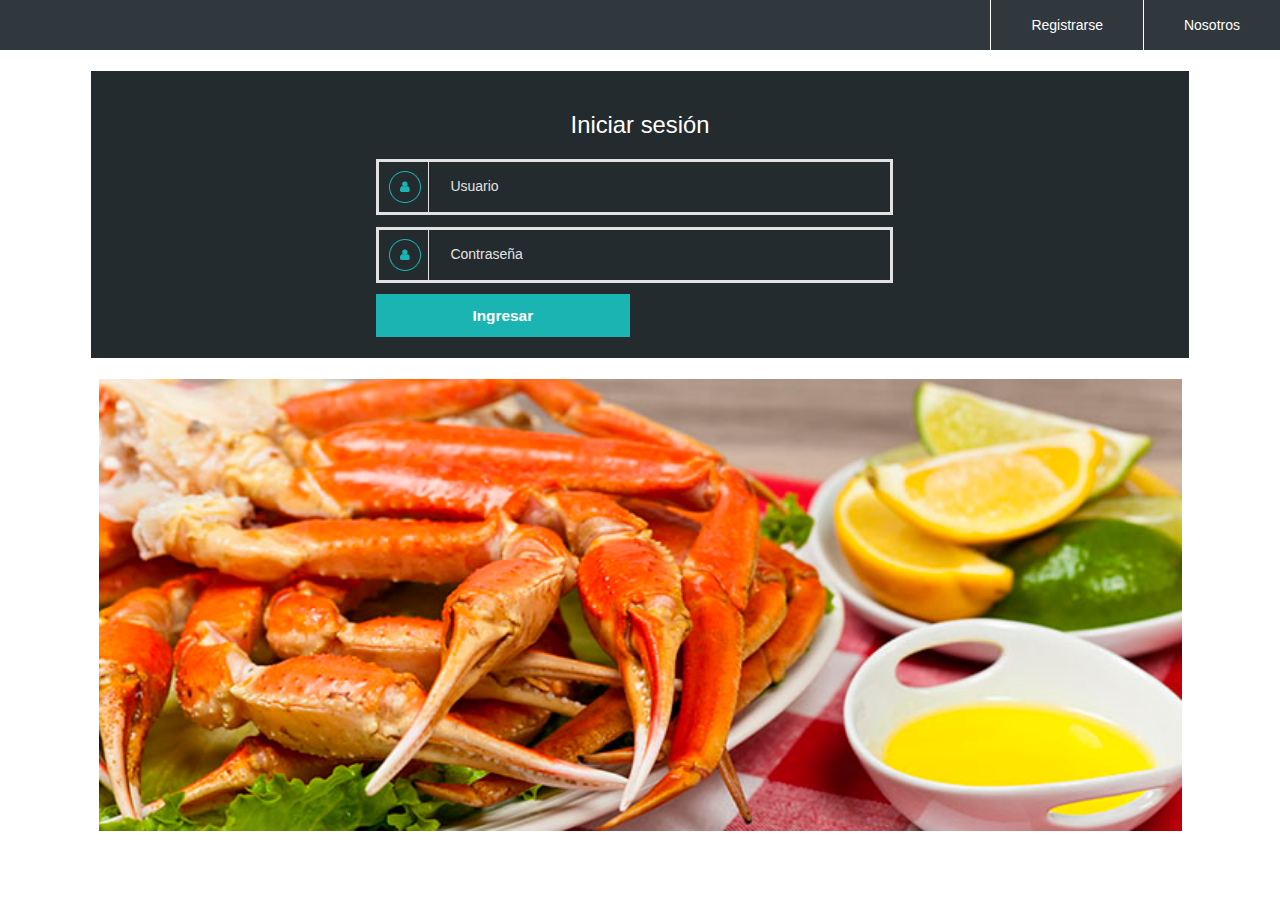
<file: index.html>
<!DOCTYPE html>
<html>
<head>
<title>Kappe a Personal Portfolio Category Flat Bootstarp Responsive Website Template | Work :: w3layouts</title>
<!-- jQuery-->
<script src="js/jquery.min.js"></script>
<!-- Custom Theme files -->
<!--theme-style-->
<link href="css/style-index2.css" rel="stylesheet" type="text/css" media="all" />
<link href="css/bootstrap.css" rel="stylesheet" type="text/css" media="all" />


<!--//theme-style-->
<meta name="viewport" content="width=device-width, initial-scale=1">
<meta http-equiv="Content-Type" content="text/html; charset=utf-8" />
<meta name="keywords" content="Kappe Responsive web template, Bootstrap Web Templates, Flat Web Templates, Andriod Compatible web template,
Smartphone Compatible web template, free webdesigns for Nokia, Samsung, LG, SonyErricsson, Motorola web design" />
<script type="application/x-javascript"> addEventListener("load", function() { setTimeout(hideURLbar, 0); }, false); function hideURLbar(){ window.scrollTo(0,1); } </script>
<!--fonts-->
<link href='http://fonts.googleapis.com/css?family=Roboto:400,300,100,500,700,900' rel='stylesheet' type='text/css'>
<!--//fonts-->

</head>
<body>

		<header id="index-header">
			<input type="checkbox" id ="btn-menu">
			<label for="btn-menu"> <img src="images/menu.png" alt="menu"></label>

			<nav class="menu">

				<ul>
                    <li> <a href="registrarse.html">Registrarse</a></li>
					<li> <a href="quienessomos.html">Nosotros</a></li>

				</ul>

			</nav>

		</header>

	 <div class="container">
               <!--FORMULARIO DE LOGIN -->
                       <div class="single" id="index-login">
                       <div class="top-single">
				<h3>Iniciar sesión</h3>
				<div class="grid-single">
					<div class="your-single">
						<i> </i>
						<input type="text" value="Usuario" onfocus="this.value='';" onblur="if (this.value == '') {this.value = 'Nombre Completo';}">
						<div class="clear"> </div>
					</div>
					<div class="your-single">
						<i> </i>
						<input type="text" value="Contraseña" onfocus="this.value='';" onblur="if (this.value == '') {this.value = 'Usuario';}">
						<div class="clear"> </div>
					</div>
                    <div class="grid-single-in">
					<input onclick="location='home.html'" type="submit" value="Ingresar">
				    </div>

				</div>
				<div class="clear"> </div>
			</div>

        <div class="clear"> </div>


           </div>

			<div class="slider">

				<ul>
					<li> <img src="images/slide/slide4.jpg" alt=""></li>
					<li> <img src="images/slide/slide2.jpg" alt=""></li>
					<li> <img src="images/slide/slide3.jpg" alt=""></li>
					<li> <img src="images/slide/slide1.jpg" alt=""></li>				
				</ul>



			</div>
    </div>
</body>
</html>
</file>
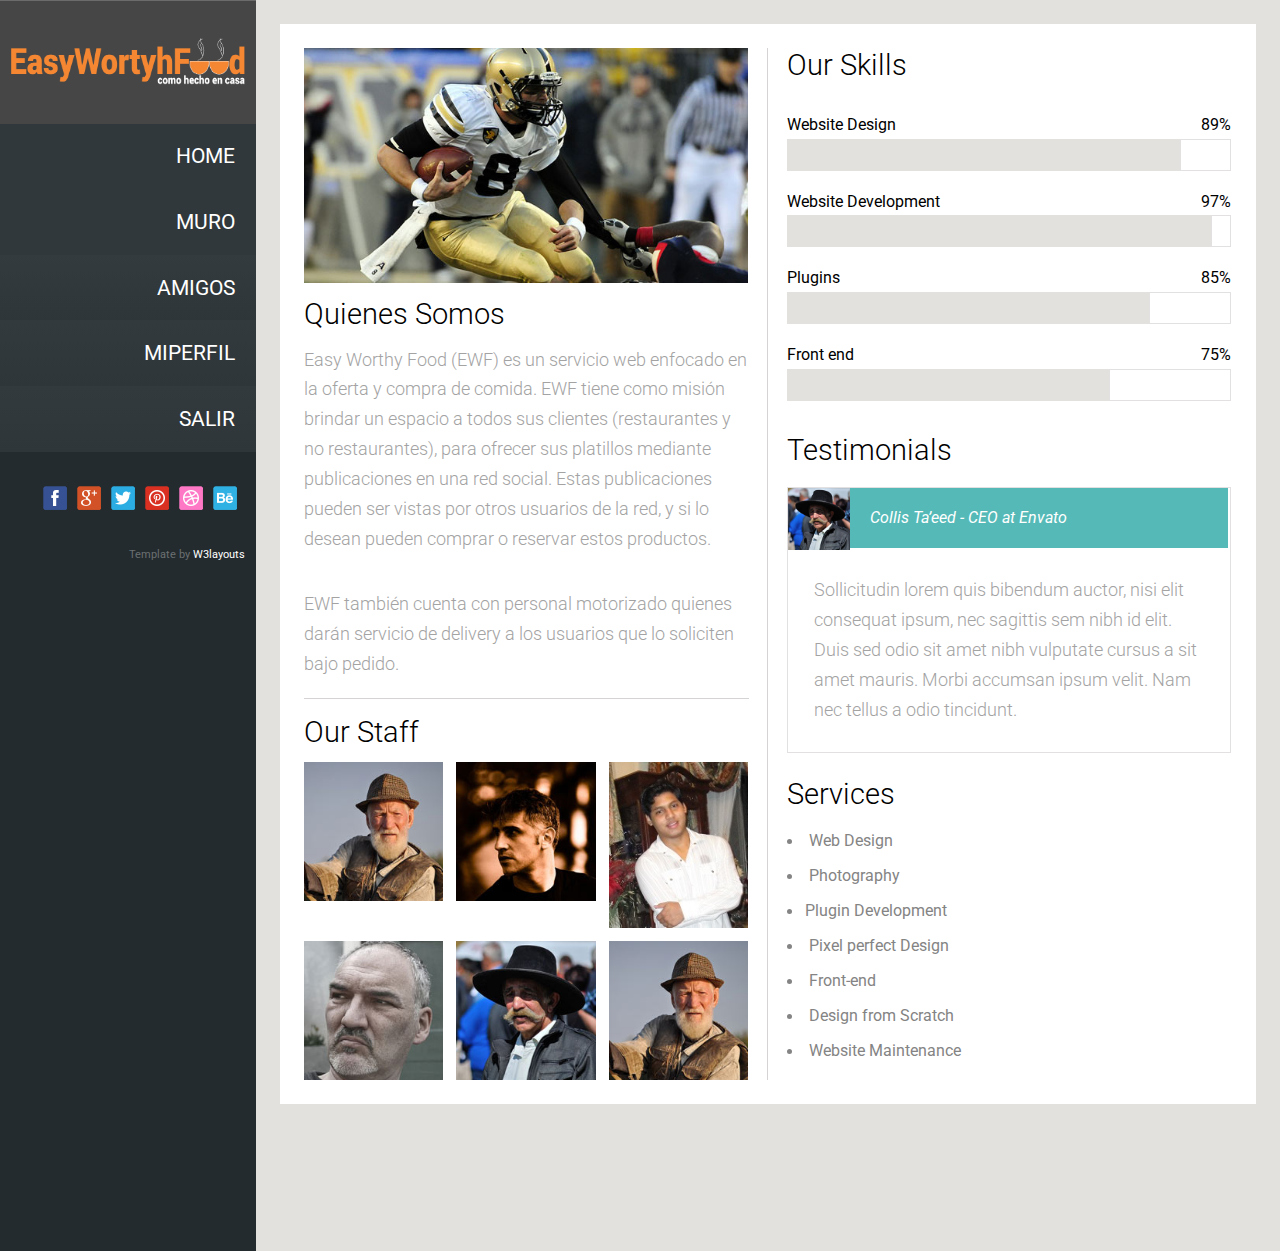
<file: about.html>
<!--A Design by W3layouts 
Author: W3layout
Author URL: http://w3layouts.com
License: Creative Commons Attribution 3.0 Unported
License URL: http://creativecommons.org/licenses/by/3.0/
-->
<!DOCTYPE html>
<html>
<head>
<title>Kappe a Personal Portfolio Category Flat Bootstarp Responsive Website Template | About :: w3layouts</title>
<!-- jQuery-->
<script src="js/jquery.min.js"></script>
<!-- Custom Theme files -->
<!--theme-style-->
<link href="css/style.css" rel="stylesheet" type="text/css" media="all" />	
<!--//theme-style-->
<meta name="viewport" content="width=device-width, initial-scale=1">
<meta http-equiv="Content-Type" content="text/html; charset=utf-8" />
<meta name="keywords" content="Kappe Responsive web template, Bootstrap Web Templates, Flat Web Templates, Andriod Compatible web template, 
Smartphone Compatible web template, free webdesigns for Nokia, Samsung, LG, SonyErricsson, Motorola web design" />
<script type="application/x-javascript"> addEventListener("load", function() { setTimeout(hideURLbar, 0); }, false); function hideURLbar(){ window.scrollTo(0,1); } </script>
<!--fonts-->
<link href='http://fonts.googleapis.com/css?family=Roboto:400,300,100,500,700,900' rel='stylesheet' type='text/css'>
<!--//fonts-->
</head>
<body>
	<div class="header">
		<div class="header-left header-left1">
			<div class="logo">
				<a href="home.html"><img src="images/logo.png" alt=""></a>
			</div>
			<div class="top-nav">
				<ul >
					<li  ><a href="home.html" >HOME</a></li>
					<li><a href="work.html" class="black" > MURO</a></li>	
					<li><a href="blog.html" class="black2" > AMIGOS</a></li>
					<li><a href="miperfil.html" class="black4" > MIPERFIL</a></li>
					<li><a href="index.html" class="black3" > SALIR</a></li>
				</ul>
			</div>
			<ul class="social-in">
				<li><a href="#"><i> </i></a></li>
				<li><a href="#"><i class="gmail"> </i></a></li>
				<li><a href="#"><i class="twitter"> </i></a></li>
				<li><a href="#"><i class="pin"> </i></a></li>
				<li><a href="#"><i class="dribble"> </i></a></li>
				<li><a href="#"><i class="behance"> </i></a></li>
			</ul>
			<p class="footer-class"> Template by  <a href="http://w3layouts.com/" target="_blank">W3layouts</a> </p>
		</div>
		<!---->
		<div class="header-top">
			<div class="logo-in">
				<a href="home.html"><img src="images/logo.png" alt=""></a>
			</div>
			<div class="top-nav-in">
			<span class="menu"><img src="images/menu.png" alt=""> </span>
				<ul >
					<li class="active" ><a href="home.html" >HOME</a></li>
					<li><a href="work.html" class="black" > MURO</a></li>	
					<li><a href="blog.html" class="black2" > AMIGOS</a></li>
					<li><a href="miperfil.html" class="black4" > MIPERFIL</a></li>
					<li><a href="index.html" class="black3" > SALIR</a></li>
				</ul>
				<script>
					$("span.menu").click(function(){
						$(".top-nav-in ul").slideToggle(500, function(){
						});
					});
			</script>

			</div>
			<div class="clear"> </div>
		</div>
			<!---->
		<div class="content">
			<div class="about">
				<div class="about-top">
					<div class="grid-about">
						<a href="single.html"><img src="images/ab.jpg" alt=""></a>
					</div>
					<h2><a href="single.html">Quienes Somos</a></h2>
					<p>Easy Worthy Food (EWF) es un servicio web enfocado en la oferta y compra de comida. EWF tiene como misión brindar un espacio a todos sus clientes (restaurantes y no restaurantes), para ofrecer sus platillos mediante publicaciones en una red social. Estas publicaciones pueden ser vistas por otros usuarios de la red, y si lo desean pueden comprar o reservar estos productos. 
					<span>EWF también cuenta con personal motorizado quienes darán servicio de delivery a los usuarios que lo soliciten bajo pedido.</span></p>
				<div class="staff">
					<h3>Our Staff</h3>
						<div class="our">
						<a href="single.html"><img  src="images/p3.jpg" alt="p3"/>
							<div class="simple">
								<h4>John Smith</h4>
								<p>Web Developer</p>
							</div>
						</a>
						</div>
						<div class="our">
							<a href="single.html"><img  src="images/p2.jpg" alt="p2" />
							<div class="simple">
								<h4>John Smith</h4>
								<p>Web Developer</p>
							</div>
						</a>						</div>
						<div class="our">
						<a href="single.html"><img  src="images/p4.jpg"  alt="p4"/>
							<div class="simple">
								<h4>John Smith</h4>
								<p>Web Developer</p>
							</div>
						</a>
						</div>
						<div class="our">
						<a href="single.html"><img  src="images/p5.jpg"  alt="p5"/>
							<div class="simple">
								<h4>John Smith</h4>
								<p>Web Developer</p>
							</div>
						</a></div>
						<div class="our">
						<a href="single.html"><img  src="images/p6.jpg"  alt="p6"/>
							<div class="simple">
								<h4>John Smith</h4>
								<p>Web Developer</p>
							</div>
						</a></div>
						<div class="our">
						<a href="single.html"><img  src="images/p3.jpg"  alt="p3"/>
							<div class="simple">
								<h4>John Smith</h4>
								<p>Web Developer</p>
							</div>
						</a></div>
						<div class="clear"> </div>
				
				</div>
				</div>
				<div class="about-in">
					<div class="skills">
						<h3>Our Skills</h3>
						<div class="our-skill">
							<div class="our-grid">
								<h5>Website Design</h5>
								<span>89%</span>
								<div class="clear"> </div>
							</div>
							<div class="design">
								<label> </label>
								<b> </b>
								<div class="clear"> </div>
							</div>
						</div>
						<div class="our-skill">
							<div class="our-grid">
								<h5>Website Development</h5>
								<span>97%</span>
								<div class="clear"> </div>
							</div>
							<div class="design site">
								<label> </label>
								<b> </b>
								<div class="clear"> </div>
							</div>
						</div>
						<div class="our-skill">
							<div class="our-grid">
								<h5>Plugins</h5>
								<span>85%</span>
								<div class="clear"> </div>
							</div>
							<div class="design eight">
								<label> </label>
								<b> </b>
								<div class="clear"> </div>
							</div>
						</div>
						<div class="our-skill">
							<div class="our-grid">
								<h5>Front end</h5>
								<span>75%</span>
								<div class="clear"> </div>
							</div>
							<div class="design seven">
								<label> </label>
								<b> </b>
								<div class="clear"> </div>
							</div>
						</div>
					</div>
					<div class="test">
						<h3>Testimonials</h3>
						<div class="test-top">
							<div class="test-in">
								<img class="in-at"  src="images/p6.jpg" alt="p6"/>
								<h4 class="author">Collis Ta’eed - CEO at Envato</h4>
								<div class="clear"> </div>
							</div>
							<p>Sollicitudin lorem quis bibendum auctor, nisi elit consequat ipsum, nec sagittis sem nibh id elit. Duis sed odio sit amet nibh vulputate cursus a sit amet mauris. Morbi accumsan ipsum velit. Nam nec tellus a odio tincidunt.</p>
						</div>
					</div>
					<div class="services">
					<h3>Services</h3>
						<ul class="service-grid">
							<li><a href="single.html"><i > </i> Web Design </a></li>
							<li><a href="single.html"><i >  </i> Photography</a></li>
							<li><a href="single.html"><i> </i>Plugin Development</a></li>
							<li><a href="single.html"><i >  </i> Pixel perfect Design</a></li>
							<li><a href="single.html"><i >  </i> Front-end</a></li>
							<li><a href="single.html"><i >  </i> Design from Scratch</a></li>
							<li><a href="single.html"><i >  </i> Website Maintenance</a></li>

						</ul>
					</div>
				</div>
				<div class="clear"> </div>
			</div>
		</div>
		<div class="clear"> </div>
				<p class="footer-class-in">Copyright © 2015 Kappe Template by  <a href="http://w3layouts.com/" target="_blank">W3layouts</a> </p>

	</div>
</body>
</html>
</file>
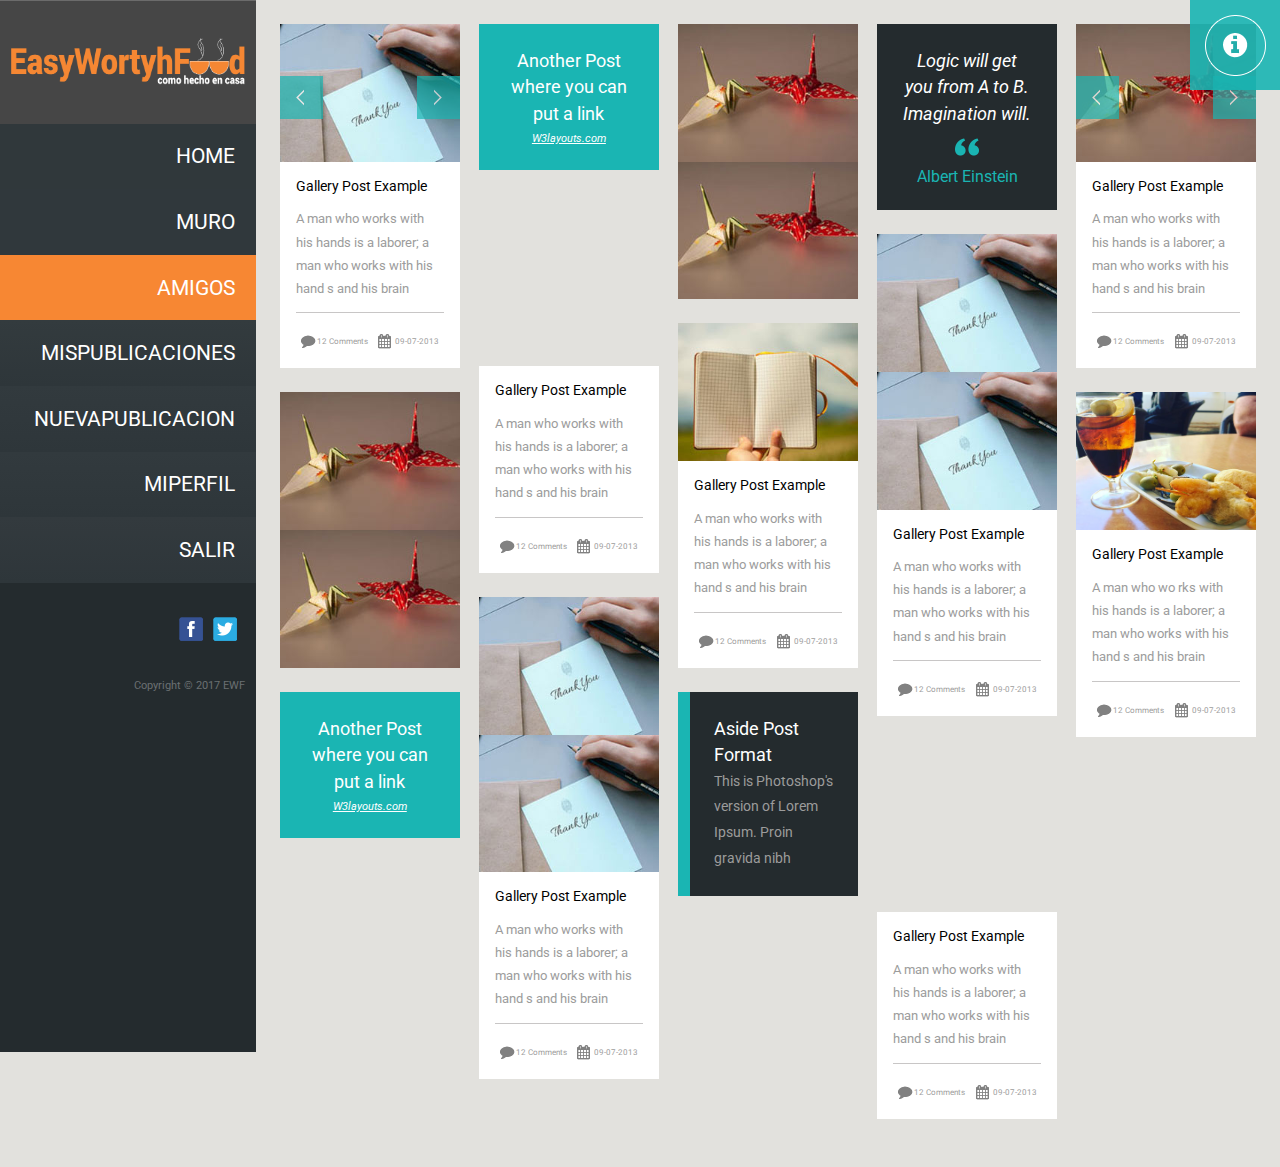
<file: blog.html>
<!--A Design by W3layouts
Author: W3layout
Author URL: http://w3layouts.com
License: Creative Commons Attribution 3.0 Unported
License URL: http://creativecommons.org/licenses/by/3.0/
-->
<!DOCTYPE html>
<html>
<head>
<title>Kappe a Personal Portfolio Category Flat Bootstarp Responsive Website Template | Blog :: w3layouts</title>
<!-- jQuery-->
<script src="js/jquery.min.js"></script>
<!-- Custom Theme files -->
<!--theme-style-->
<link href="css/style.css" rel="stylesheet" type="text/css" media="all" />
<!--//theme-style-->
<meta name="viewport" content="width=device-width, initial-scale=1">
<meta http-equiv="Content-Type" content="text/html; charset=utf-8" />
<meta name="keywords" content="Kappe Responsive web template, Bootstrap Web Templates, Flat Web Templates, Andriod Compatible web template,
Smartphone Compatible web template, free webdesigns for Nokia, Samsung, LG, SonyErricsson, Motorola web design" />
<script type="application/x-javascript"> addEventListener("load", function() { setTimeout(hideURLbar, 0); }, false); function hideURLbar(){ window.scrollTo(0,1); } </script>
<!--fonts-->
<link href='http://fonts.googleapis.com/css?family=Roboto:400,300,100,500,700,900' rel='stylesheet' type='text/css'>
<!--//fonts-->
</head>
<body>
	<div class="header">
		<div class="header-left header-left2">
			<div class="logo">
				<a href="home.html"><img src="images/logo.png" alt=""></a>
			</div>
			<div class="top-nav">
				<ul >
					<li  ><a href="home.html" >HOME</a></li>
					<li><a href="muro.html" class="black" > MURO</a></li>
					<li class="active"><a href="blog.html" class="black2" > AMIGOS</a></li>
					<li><a href="mispublicaciones.html" class="black2" > MISPUBLICACIONES</a></li>
					<li><a href="nuevapublicacion.html" class="black4" > NUEVAPUBLICACION</a></li>
					<li><a href="miperfil.html" class="black4" > MIPERFIL</a></li>
					<li><a href="index.html" class="black3" > SALIR</a></li>
				</ul>
			</div>
			<ul class="social-in">
				<li><a href="blog.html"><i class="facebook"> </i></a></li>
				<li><a href="blog.html"><i class="twitter"> </i></a></li>
			</ul>
			<p class="footer-class">Copyright © 2017 EWF  <!--Template by  <a href="http://w3layouts.com/" target="_blank">W3layouts</a> --></p>
		</div>
		<!---->
		<div class="header-top">
			<div class="logo-in">
				<a href="home.html"><img src="images/logo.png" alt=""></a>
			</div>
			<div class="top-nav-in">
			<span class="menu"><img src="images/menu.png" alt=""> </span>
				<ul >
					<li><a href="home.html" >HOME</a></li>
					<li><a href="muro.html" class="black" > MURO</a></li>
					<li class="active"><a href="blog.html" class="black2" > AMIGOS</a></li>
					<li><a href="mispublicaciones.html" class="black2" > MISPUBLICACIONES</a></li>
					<li><a href="nuevapublicacion.html" class="black4" > NUEVAPUBLICACION</a></li>
					<li><a href="miperfil.html" class="black4" > MIPERFIL</a></li>
					<li><a href="index.html" class="black3" > SALIR</a></li>
				</ul>
				<script>
					$("span.menu").click(function(){
						$(".top-nav-in ul").slideToggle(500, function(){
						});
					});
			</script>

			</div>
			<div class="clear"> </div>
		</div>
			<!---->
		<div class="content">
			<div class="blog">
				<div class="blog-top">
					<div class="col-d">
						<script src="js/responsiveslides.min.js"></script>
					<script>
						$(function () {
						  $("#slider1").responsiveSlides({
							auto: true,
							speed: 500,
							namespace: "callbacks",
							pager: false,
							 nav:true,
						  });
						});
					</script>
					<div class="slider1">
						<div class="callbacks_container">
						  <ul class="rslides" id="slider1">
							<li>
							  <img src="images/bl.jpg" alt="">

							</li>
							<li>
							  <img src="images/bl1.jpg" alt="">

							</li>
							<li>
							  <img src="images/bl2.jpg" alt="">

							</li>
						  </ul>
					  </div>
					</div>
						<div class="blog-in">
							<h5><a href="blog.html">Gallery Post Example</a></h5>
							<p>A man who works with his hands is a laborer; a man who works with his hand s and his brain </p>
							<ul class="date">
								<li><span><a href="blog.html"><i ></i>12 Comments</a></span></li>
								<li><span><i class="date-in"></i>09-07-2013</span></li>
							</ul>
						</div>
					</div>
					<div class="col-d">

						<a  href="single.html"><img  src="images/bl2.jpg" alt="bl2"/>
						</a>

						<a  href="blog.html"><img  src="images/bl2.jpg" alt="bl2" />
						</a>

					</div>
					<div class="col-in">
						<p>Another Post where you can put a link</p>
<a href="http://w3layouts.com/" target="_blank">W3layouts.com</a>
</div>
					</div>
					<div class="blog-top">
					<div class="col-in">
						<p>Another Post where you can put a link</p>
						<a href="http://w3layouts.com/" target="_blank">W3layouts.com</a>
						</div>
					<div class="col-d">
						<iframe src="https://player.vimeo.com/video/66087280?color=ffffff&title=0&byline=0&portrait=0"  ></iframe>
						<div class="blog-in">
							<h5><a href="blog.html">Gallery Post Example</a></h5>
							<p>A man who works with his hands is a laborer; a man who works with his hand s and his brain  </p>
							<ul class="date">
								<li><span><a href="blog.html"><i ></i>12 Comments</a></span></li>
								<li><span><i class="date-in"></i>09-07-2013</span></li>
							</ul>
						</div>
					</div>
					<div class="col-d">

						<a href="single.html"><img  src="images/bl.jpg" alt="bl"/></a>

						<a href="blog.html"><img  src="images/bl.jpg" alt="bl" /></a>

						<div class="blog-in">
							<h5><a href="blog.html">Gallery Post Example</a></h5>
							<p>A man who works with his hands is a laborer; a man who works with his hand s and his brain</p>
							<ul class="date">
								<li><span><a href="blog.html"><i ></i>12 Comments</a></span></li>
								<li><span><i class="date-in"></i>09-07-2013</span></li>
							</ul>
						</div>
					</div>

					</div>
					<div class="blog-top">
					<div class="col-d">

						<a href="single.html"><img  src="images/bl2.jpg" alt="bl2" />
						</a>

						<a href="blog.html"><img  src="images/bl2.jpg"  alt="bl2"/>
						</a>

					</div>
					<div class="col-d">
						<img  src="images/bl1.jpg" alt="bl1" />
						<div class="blog-in">
							<h5><a href="blog.html">Gallery Post Example</a></h5>
							<p>A man who works with his hands is a laborer; a man who works with his hand s and his brain </p>
							<ul class="date">
								<li><span><a href="blog.html"><i ></i>12 Comments</a></span></li>
								<li><span><i class="date-in"></i>09-07-2013</span></li>
							</ul>
						</div>
					</div>

					<div class="col-in-at">
					<h5><a href="blog.html">Aside Post Format</a></h5>
					<p>This is Photoshop's version  of Lorem Ipsum. Proin gravida nibh</p>
					</div>
					</div>
					<div class="blog-top">
					<div class="col-on">
						<p>Logic will get you from A to B. Imagination will.</p>
						<img  src="images/qu.png" alt="qu" />
						<span>Albert Einstein</span>
					</div>
					<div class="col-d">

						<a href="single.html"><img  src="images/bl.jpg" alt="bl" /></a>

						<a href="blog.html"><img  src="images/bl.jpg"  alt="bl"/></a>

						<div class="blog-in">
							<h5><a href="single.html">Gallery Post Example</a></h5>
							<p>A man who works with his hands is a laborer; a man who works with his hand s and his brain </p>
							<ul class="date">
								<li><span><a href="blog.html"><i ></i>12 Comments</a></span></li>
								<li><span><i class="date-in"></i>09-07-2013</span></li>
							</ul>
						</div>
					</div>
					<div class="col-d">
						<iframe src="https://player.vimeo.com/video/12879013?portrait=0" ></iframe>
							<div class="blog-in">
							<h5><a href="blog.html">Gallery Post Example</a></h5>
							<p>A man who works with his hands is a laborer; a man who works with his hand s and his brain  </p>
							<ul class="date">
								<li><span><a href="blog.html"><i ></i>12 Comments</a></span></li>
								<li><span><i class="date-in"></i>09-07-2013</span></li>
							</ul>
						</div>
					</div>
					</div>
					<div class="blog-top">
					<div class="col-d">
					<script>
						$(function () {
						  $("#slider2").responsiveSlides({
							auto: true,
							speed: 500,
							namespace: "callbacks",
							pager: false,
							 nav:true,
						  });
						});
					</script>
					<div class="slider2">
						<div class="callbacks_container">
						  <ul class="rslides" id="slider2">
							<li>
							  <img src="images/bl2.jpg" alt="">

							</li>
							<li>
							  <img src="images/bl1.jpg" alt="">

							</li>
							<li>
							  <img src="images/bl.jpg" alt="">

							</li>
						  </ul>
					  </div>
					</div>
						<div class="blog-in">
							<h5><a href="blog.html">Gallery Post Example</a></h5>
							<p>A man who works with his hands is a laborer; a man who works with his hand s and his brain  </p>
							<ul class="date">
								<li><span><a href="blog.html"><i ></i>12 Comments</a></span></li>
								<li><span><i class="date-in"></i>09-07-2013</span></li>
							</ul>
						</div>
					</div>
					<div class="col-d">
						<img  src="images/pi5.jpg" alt="pi5" />
						<div class="blog-in">
							<h5><a href="blog.html">Gallery Post Example</a></h5>
							<p>A man who wo  rks with his hands is a laborer; a man who works with his hand s and his brain  </p>
							<ul class="date">
								<li><span><a href="blog.html"><i ></i>12 Comments</a></span></li>
								<li><span><i class="date-in"></i>09-07-2013</span></li>
							</ul>
						</div>
					</div>

					</div>
				<div class="clear"> </div>
				</div>
			<div class="arrow arrow-at">
				<img  src="images/ic.png" alt="ic" />

			</div>
			</div>

		</div>
		<div class="clear">
				<p class="footer-class-in">Copyright © 2017 EWF  <!---<a href="http://w3layouts.com/" target="_blank">W3layouts</a>-->  </p>

	</div>
</body>
</html>
</file>
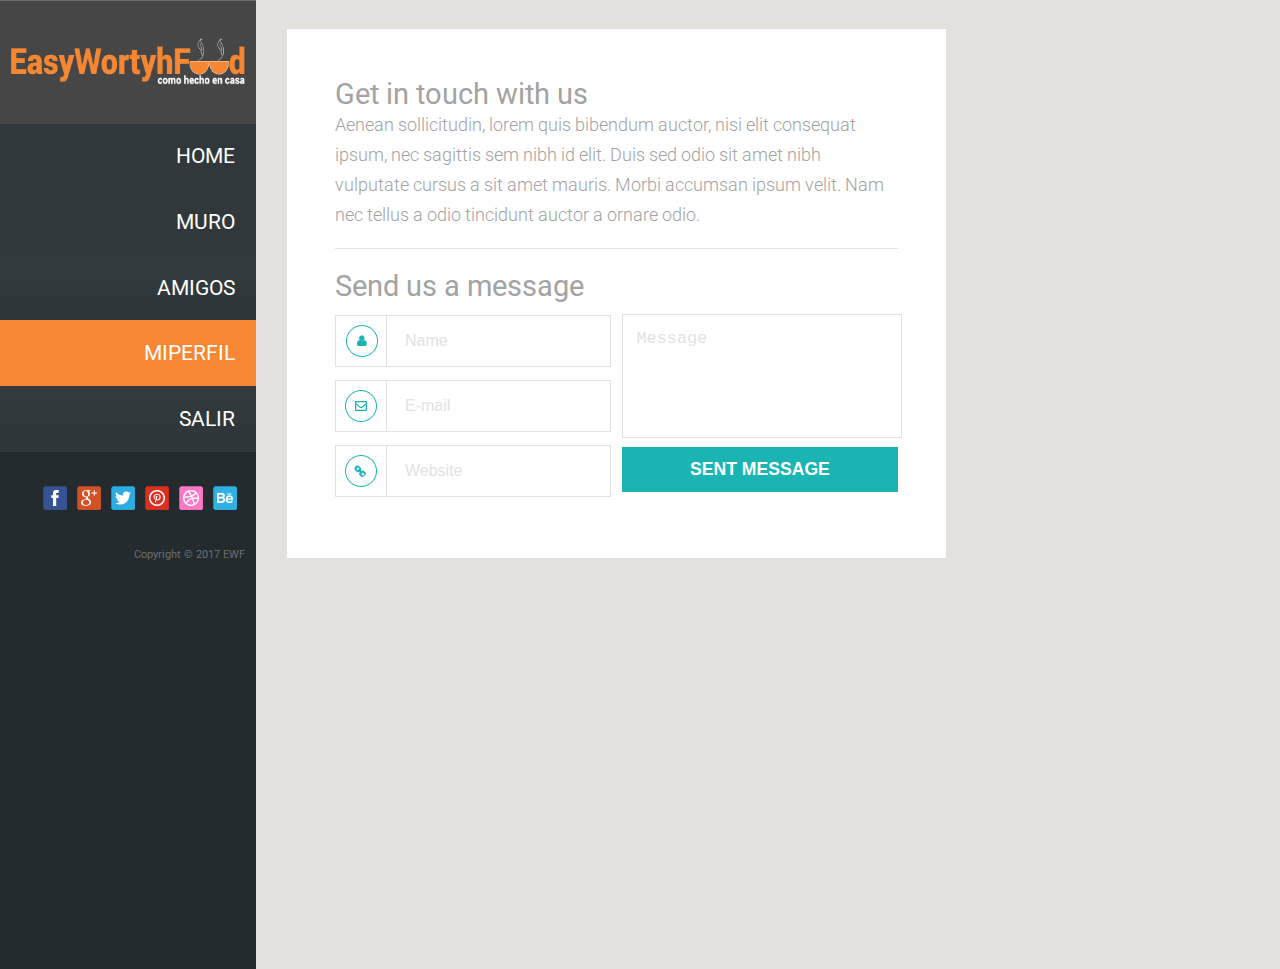
<file: contact.html>
<!--A Design by W3layouts
Author: W3layout
Author URL: http://w3layouts.com
License: Creative Commons Attribution 3.0 Unported
License URL: http://creativecommons.org/licenses/by/3.0/
-->
<!DOCTYPE html>
<html>
<head>
<title>Kappe a Personal Portfolio Category Flat Bootstarp Responsive Website Template | Contact :: w3layouts</title>
<!-- jQuery-->
<script src="js/jquery.min.js"></script>
<!-- Custom Theme files -->
<!--theme-style-->
<link href="css/style.css" rel="stylesheet" type="text/css" media="all" />
<!--//theme-style-->
<meta name="viewport" content="width=device-width, initial-scale=1">
<meta http-equiv="Content-Type" content="text/html; charset=utf-8" />
<meta name="keywords" content="Kappe Responsive web template, Bootstrap Web Templates, Flat Web Templates, Andriod Compatible web template,
Smartphone Compatible web template, free webdesigns for Nokia, Samsung, LG, SonyErricsson, Motorola web design" />
<script type="application/x-javascript"> addEventListener("load", function() { setTimeout(hideURLbar, 0); }, false); function hideURLbar(){ window.scrollTo(0,1); } </script>
<!--fonts-->
<link href='http://fonts.googleapis.com/css?family=Roboto:400,300,100,500,700,900' rel='stylesheet' type='text/css'>
<!--//fonts-->
</head>
<body>
	<div class="header">
		<div class="header-left header-contact">
			<div class="logo">
				<a href="home.html"><img src="images/logo.png" alt=""></a>
			</div>
			<div class="top-nav">
				<ul >
					<li  ><a href="home.html" >HOME</a></li>
					<li><a href="work.html" class="black" > MURO</a></li>
					<li><a href="blog.html" class="black2" > AMIGOS</a></li>
					<li class="active"><a href="miperfil.html" class="black4" > MIPERFIL</a></li>
					<li><a href="index.html" class="black3" > SALIR</a></li>
				</ul>
			</div>
			<ul class="social-in">
				<li><a href="#"><i> </i></a></li>
				<li><a href="#"><i class="gmail"> </i></a></li>
				<li><a href="#"><i class="twitter"> </i></a></li>
				<li><a href="#"><i class="pin"> </i></a></li>
				<li><a href="#"><i class="dribble"> </i></a></li>
				<li><a href="#"><i class="behance"> </i></a></li>
			</ul>
			<p class="footer-class"> Copyright © 2017 EWF  <!--Template by  <a href="http://w3layouts.com/" target="_blank">W3layouts</a> --> </p>
		</div>
		<!---->
		<div class="header-top">
			<div class="logo-in">
				<a href="home.html"><img src="images/logo.png" alt=""></a>
			</div>
			<div class="top-nav-in">
			<span class="menu"><img src="images/menu.png" alt=""> </span>
				<ul >
					<li class="active" ><a href="home.html" >HOME</a></li>
					<li><a href="work.html" class="black" > MURO</a></li>
					<li><a href="blog.html" class="black2" > AMIGOS</a></li>
					<li><a href="miperfil.html" class="black4" > MIPERFIL</a></li>
					<li><a href="index.html" class="black3" > SALIR</a></li>
				</ul>
				<script>
					$("span.menu").click(function(){
						$(".top-nav-in ul").slideToggle(500, function(){
						});
					});
			</script>

			</div>
			<div class="clear"> </div>
		</div>
			<!---->
		<div class="content">
			<div class="contact">
				<h1>Get in touch with us</h1>
				<p>Aenean sollicitudin, lorem quis bibendum auctor, nisi elit consequat ipsum, nec sagittis sem nibh id elit. Duis sed odio sit amet nibh vulputate cursus a sit amet mauris. Morbi accumsan ipsum velit. Nam nec tellus a odio tincidunt auctor a ornare odio.</p>
				<div class="top-contact">
				<h3>Send us a message</h3>
				<div class="grid-contact">
					<div class="your-top">
						<i> </i>
						<input type="text" value="Name" onfocus="this.value='';" onblur="if (this.value == '') {this.value = 'Name';}">
						<div class="clear"> </div>
					</div>
					<div class="your-top">
						<i class="email"> </i>
						<input type="text" value="E-mail" onfocus="this.value='';" onblur="if (this.value == '') {this.value = 'E-mail';}">
						<div class="clear"> </div>
					</div>
					<div class="your-top">
						<i class="website"> </i>
						<input type="text" value="Website" onfocus="this.value='';" onblur="if (this.value == '') {this.value = 'Website';}">
						<div class="clear"> </div>
					</div>

				</div>
				<div class="grid-contact-in">
					<textarea cols="77" rows="5" onfocus="this.value='';" onblur="if (this.value == '') {this.value = 'Message';}">Message</textarea>
					<input type="submit" value="SENT MESSAGE">
				</div>
				<div class="clear"> </div>
			</div>
			</div>
			<div class="map">
			<iframe src="https://www.google.com/maps/embed?pb=!1m18!1m12!1m3!1d186905.27629471786!2d-81.24861995!3d42.948881!2m3!1f0!2f0!3f0!3m2!1i1024!2i768!4f13.1!3m3!1m2!1s0x882ef20ea88d9b0b%3A0x28c7d7699a056b95!2sLondon%2C+ON%2C+Canada!5e0!3m2!1sen!2sin!4v1427891904803"></iframe>
			</div>
		</div>
		<div class="clear"> </div>
				<p class="footer-class-in">Copyright © 2017 EWF  <!---<a href="http://w3layouts.com/" target="_blank">W3layouts</a>--> </p>

	</div>
</body>
</html>
</file>
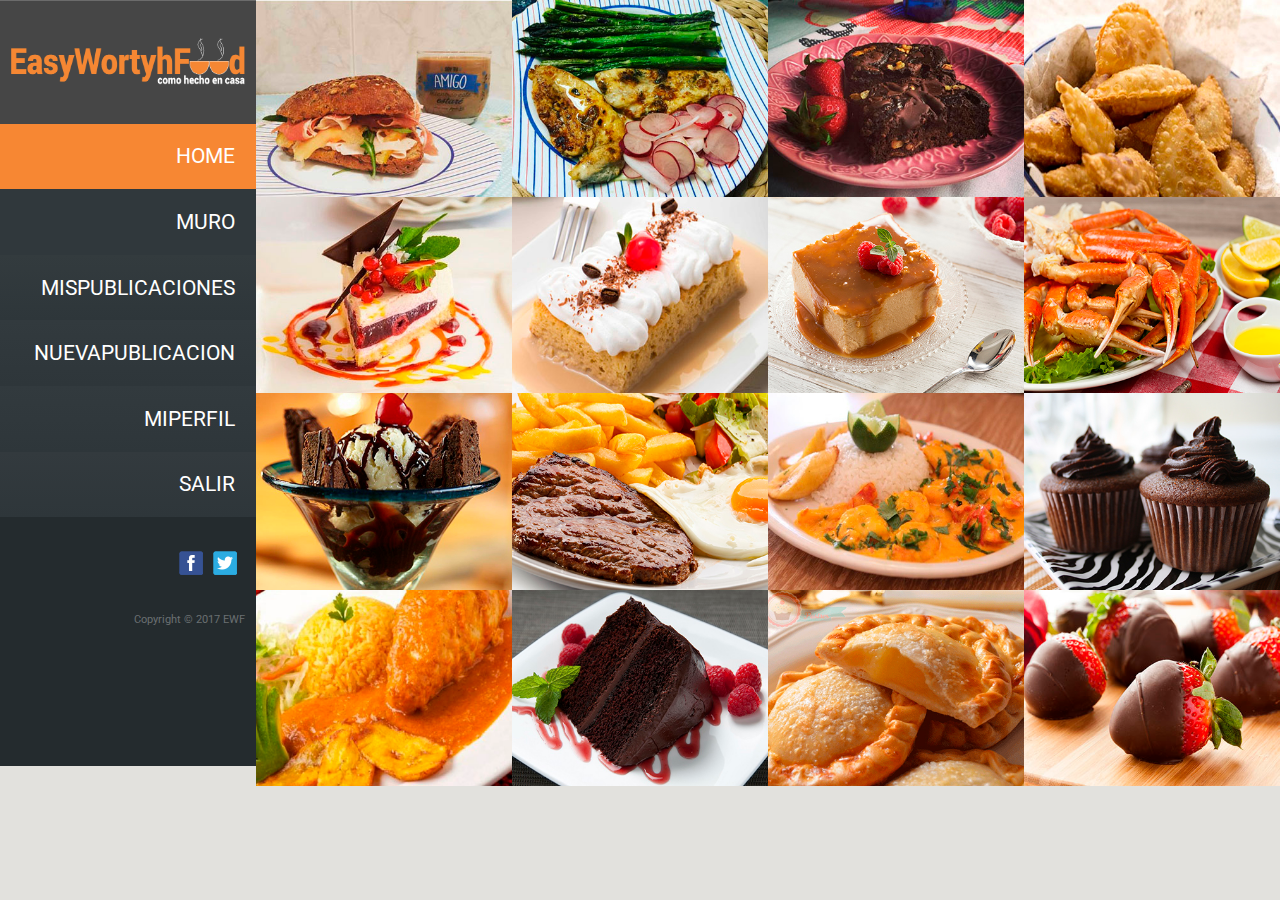
<file: home.html>
<!--A Design by W3layouts
Author: W3layout
Author URL: http://w3layouts.com
License: Creative Commons Attribution 3.0 Unported
License URL: http://creativecommons.org/licenses/by/3.0/
-->
<!DOCTYPE html>
<html>
<head>
<title>EWF | Home :: w3layouts</title>
<!-- jQuery-->
<script src="js/jquery.min.js"></script>
<!-- Custom Theme files -->
<!--theme-style-->
<link href="css/style.css" rel="stylesheet" type="text/css" media="all" />
<!--//theme-style-->
<meta name="viewport" content="width=device-width, initial-scale=1">
<meta http-equiv="Content-Type" content="text/html; charset=utf-8" />
<meta name="keywords" content="Kappe Responsive web template, Bootstrap Web Templates, Flat Web Templates, Andriod Compatible web template,
Smartphone Compatible web template, free webdesigns for Nokia, Samsung, LG, SonyErricsson, Motorola web design" />
<script type="application/x-javascript"> addEventListener("load", function() { setTimeout(hideURLbar, 0); }, false); function hideURLbar(){ window.scrollTo(0,1); } </script>
<!--fonts-->
<link href='http://fonts.googleapis.com/css?family=Roboto:400,300,100,500,700,900' rel='stylesheet' type='text/css'>
<!--//fonts-->

</head>
<body>
	<div class="header">
	<!---->
		<div class="header-left">
			<div class="logo">
				<a href="home.html"><img src="images/logo.png" alt=""></a>
			</div>
			<div class="top-nav">
				<ul >
					<li class="active" ><a href="home.html" >HOME</a></li>
					<li><a href="muro.html" class="black" > MURO</a></li>
					<!-- <li><a href="blog.html" class="black2" > AMIGOS</a></li> -->
					<li><a href="mispublicaciones.html" class="black2" > MISPUBLICACIONES</a></li>
					<li><a href="nuevapublicacion.html" class="black4" > NUEVAPUBLICACION</a></li>
					<li><a href="miperfil.html" class="black4" > MIPERFIL</a></li>
					<li><a href="index.html" class="black3" > SALIR</a></li>
				</ul>
			</div>
			<ul class="social-in">
				<li><a href="home.html"><i class="facebook"> </i></a></li>
				<li><a href="home.html"><i class="twitter"> </i></a></li>

			</ul>
			<p class="footer-class">Copyright © 2017 EWF  <!--Template by  <a href="http://w3layouts.com/" target="_blank">W3layouts</a> --> </p>
		</div>
		<!---->
		<!---->
		<div class="header-top">
			<div class="logo-in">
				<a href="home.html"><img src="images/logo.png" alt=""></a>
			</div>
			<div class="top-nav-in">
			<span class="menu"><img src="images/menu.png" alt=""> </span>
				<ul >
					<li class="active" ><a href="home.html" >HOME</a></li>
					<li><a href="muro.html" class="black" > MURO</a></li>
					<li><a href="blog.html" class="black2" > AMIGOS</a></li>
					<li><a href="mispublicaciones.html" class="black2" > MISPUBLICACIONES</a></li>
					<li><a href="nuevapublicacion.html" class="black4" > NUEVAPUBLICACION</a></li>
					<li><a href="miperfil.html" class="black4" > MIPERFIL</a></li>
					<li><a href="index.html" class="black3" > SALIR</a></li>
				</ul>
				<script>
					$("span.menu").click(function(){
						$(".top-nav-in ul").slideToggle(500, function(){
						});
					});
			</script>

			</div>
			<div class="clear"> </div>
		</div>
			<!---->
		<div class="content">
			<div class="content-grid">
				<a href="muro.html" class="b-link-stripe b-animate-go  thickbox">
					<img  src="images/inicio/1.jpg" alt="1" />
						<div class="b-wrapper">
							<h2 class="b-animate b-from-left    b-delay03 ">
								<span>Easy Worthy Food</span>

								<i> </i>Como hecho en casa
							</h2>
						</div>
				</a>
			</div>
			<div class="content-grid">
				<a href="muro.html" class="b-link-stripe b-animate-go  thickbox">
					<img  src="images/inicio/2.jpg" alt="2" />
						<div class="b-wrapper">
							<h2 class="b-animate b-from-left    b-delay03 ">
								<span>Easy Worthy Food</span>

								<i> </i>Como hecho en casa
							</h2>
						</div>
				</a>
			</div>
			<div class="content-grid">
				<a href="muro.html" class="b-link-stripe b-animate-go  thickbox">
					<img  src="images/inicio/3.jpg" alt="3" />
						<div class="b-wrapper">
							<h2 class="b-animate b-from-left    b-delay03 ">
								<span>Easy Worthy Food</span>

								<i></i>Como hecho en casa
							</h2>
						</div>
				</a>
			</div>
			<div class="content-grid">
				<a href="muro.html" class="b-link-stripe b-animate-go  thickbox">
					<img  src="images/inicio/4.jpg" alt="4" />
						<div class="b-wrapper">
							<h2 class="b-animate b-from-left    b-delay03 ">
								<span>Easy Worthy Food</span>

								<i> </i>Como hecho en casa
							</h2>
						</div>
				</a>
			</div>
			<div class="content-grid">
				<a href="muro.html" class="b-link-stripe b-animate-go  thickbox">
					<img  src="images/inicio/5.jpg" alt="5" />
						<div class="b-wrapper">
							<h2 class="b-animate b-from-left    b-delay03 ">
								<span>Easy Worthy Food</span>

								<i> </i>Como hecho en casa
							</h2>
						</div>
				</a>
			</div>
			<div class="content-grid">
				<a href="muro.html" class="b-link-stripe b-animate-go  thickbox">
					<img  src="images/inicio/6.jpg" alt="6" />
						<div class="b-wrapper">
							<h2 class="b-animate b-from-left    b-delay03 ">
								<span>Easy Worthy Food</span>

								<i> </i>Como hecho en casa
							</h2>
						</div>
				</a>
			</div>
			<div class="content-grid">
				<a href="muro.html" class="b-link-stripe b-animate-go  thickbox">
					<img  src="images/inicio/7.jpg" alt="7" />
						<div class="b-wrapper">
							<h2 class="b-animate b-from-left    b-delay03 ">
								<span>Easy Worthy Food</span>

								<i> </i>Como hecho en casa
							</h2>
						</div>
				</a>
			</div>
			<div class="content-grid">
				<a href="muro.html" class="b-link-stripe b-animate-go  thickbox">
					<img  src="images/inicio/8.jpg" alt="8" />
						<div class="b-wrapper">
							<h2 class="b-animate b-from-left    b-delay03 ">
								<span>Easy Worthy Food</span>

								<i> </i>Como hecho en casa
							</h2>
						</div>
				</a>
			</div>
			<div class="content-grid">
				<a href="muro.html" class="b-link-stripe b-animate-go  thickbox">
					<img  src="images/inicio/9.jpg" alt="9" />
						<div class="b-wrapper">
							<h2 class="b-animate b-from-left    b-delay03 ">
								<span>Easy Worthy Food</span>

								<i> </i>Como hecho en casa
							</h2>
						</div>
				</a>
			</div>
			<div class="content-grid grid9">
				<a href="muro.html" class="b-link-stripe b-animate-go  thickbox">
					<img  src="images/inicio/10.jpg" alt="10" />
						<div class="b-wrapper">
							<h2 class="b-animate b-from-left    b-delay03 ">
								<span>Easy Worthy Food</span>

								<i> </i>Como hecho en casa
							</h2>
						</div>
				</a>
			</div>
			<div class="content-grid">
				<a href="muro.html" class="b-link-stripe b-animate-go  thickbox">
					<img  src="images/inicio/11.jpg"  alt="11"/>
						<div class="b-wrapper">
							<h2 class="b-animate b-from-left    b-delay03 ">
								<span>Easy Worthy Food</span>

								<i> </i>Como hecho en casa
							</h2>
						</div>
				</a>
			</div>
			<div class="content-grid">
				<a href="muro.html" class="b-link-stripe b-animate-go  thickbox">
					<img  src="images/inicio/12.jpg" alt="12" />
						<div class="b-wrapper">
							<h2 class="b-animate b-from-left    b-delay03 ">
								<span>Easy Worthy Food</span>

								<i> </i>Como hecho en casa
							</h2>
						</div>
				</a>
			</div>
			<div class="content-grid">
				<a href="muro.html" class="b-link-stripe b-animate-go  thickbox">
					<img  src="images/inicio/13.jpg"  alt="13"/>
						<div class="b-wrapper">
							<h2 class="b-animate b-from-left    b-delay03 ">
								<span>Easy Worthy Food</span>

								<i> </i>Como hecho en casa
							</h2>
						</div>
				</a>
			</div>
			<div class="content-grid">
				<a href="muro.html" class="b-link-stripe b-animate-go  thickbox">
					<img  src="images/inicio/14.jpg" alt="14" />
						<div class="b-wrapper">
							<h2 class="b-animate b-from-left    b-delay03 ">
								<span>Easy Worthy Food</span>

								<i> </i>Como hecho en casa
							</h2>
						</div>
				</a>
			</div>
			<div class="content-grid">
				<a href="muro.html" class="b-link-stripe b-animate-go  thickbox">
					<img  src="images/inicio/15.jpg"  alt="15"/>
						<div class="b-wrapper">
							<h2 class="b-animate b-from-left    b-delay03 ">
								<span>Easy Worthy Food</span>

								<i> </i>Como hecho en casa
							</h2>
						</div>
				</a>
			</div>
			<div class="content-grid">
				<a href="muro.html" class="b-link-stripe b-animate-go  thickbox">
					<img  src="images/inicio/16.jpg" alt="16" />
						<div class="b-wrapper">
							<h2 class="b-animate b-from-left    b-delay03 ">
								<span>Easy Worthy Food</span>

								<i> </i>Como hecho en casa
							</h2>
						</div>
				</a>
			</div>
			<div class="clear"> </div>
			<!--<div class="arrow">
				<img  src="images/ic.png" />
				<ul class="social ">
					<li><span><i> </i>9930 1234 5679</span></li>
					<li><a href="mailto:info@example.com"><i class="mes"> </i>info@example.com</a></li>
					<li><span><i class="down"> </i>street address example</span></li>
				</ul>
			</div>-->
		</div>
		<div class="clear"> </div>
		<p class="footer-class-in">Copyright © 2017 EWF  <!---<a href="http://w3layouts.com/" target="_blank">W3layouts</a>-->  </p>
	</div>
</body>
</html>
</file>
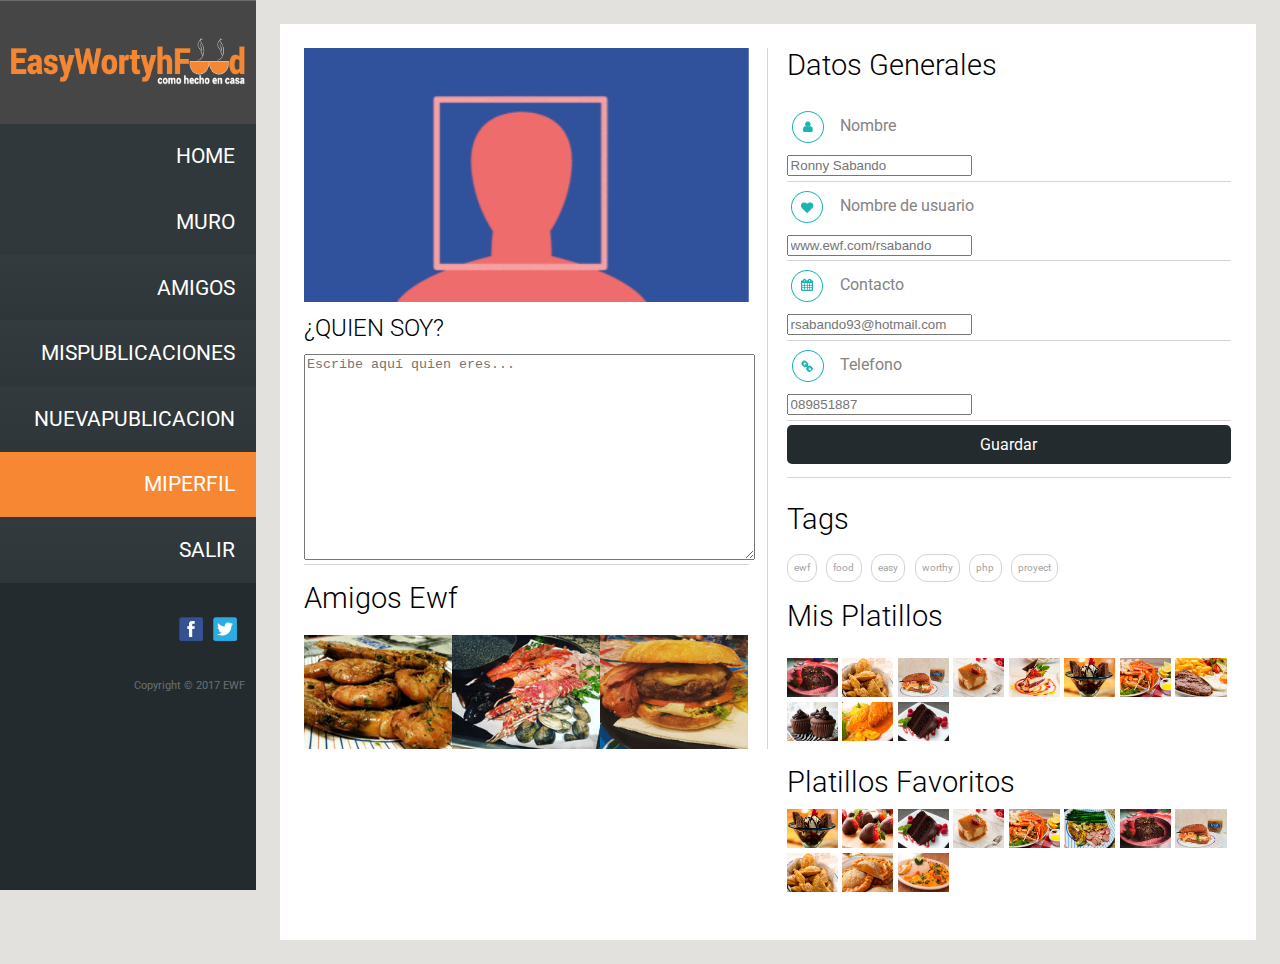
<file: miperfil.html>
<!DOCTYPE html>
<html>
<head>
<title>Kappe a Personal Portfolio Category Flat Bootstarp Responsive Website Template | Work :: w3layouts</title>
<!-- jQuery-->
<script src="js/jquery.min.js"></script>
<!-- Custom Theme files -->
<!--theme-style-->
<link href="css/style.css" rel="stylesheet" type="text/css" media="all" />
<!--//theme-style-->
<meta name="viewport" content="width=device-width, initial-scale=1">
<meta http-equiv="Content-Type" content="text/html; charset=utf-8" />
<meta name="keywords" content="Kappe Responsive web template, Bootstrap Web Templates, Flat Web Templates, Andriod Compatible web template,
Smartphone Compatible web template, free webdesigns for Nokia, Samsung, LG, SonyErricsson, Motorola web design" />
<script type="application/x-javascript"> addEventListener("load", function() { setTimeout(hideURLbar, 0); }, false); function hideURLbar(){ window.scrollTo(0,1); } </script>
<!--fonts-->
<link href='http://fonts.googleapis.com/css?family=Roboto:400,300,100,500,700,900' rel='stylesheet' type='text/css'>
<!--//fonts-->

</head>
<body>
	<div class="header">
		<div class="header-left header-work">
			<div class="logo">
				<a href="home.html"><img src="images/logo.png" alt=""></a>
			</div>
			<div class="top-nav">
				<ul >
					<li  ><a href="home.html" >HOME</a></li>
					<li><a href="muro.html" class="black" > MURO</a></li>
					<li><a href="blog.html" class="black2" > AMIGOS</a></li>
					<li><a href="mispublicaciones.html" class="black2" > MISPUBLICACIONES</a></li>
					<li><a href="nuevapublicacion.html" class="black4" > NUEVAPUBLICACION</a></li>
					<li class="active"><a href="miperfil.html" class="black4" > MIPERFIL</a></li>
					<li><a href="index.html" class="black3" > SALIR</a></li>
				</ul>
			</div>
			<ul class="social-in">
				<li><a href="miperfil.html"><i class="facebook"> </i></a></li>
				<li><a href="miperfil.html"><i class="twitter"> </i></a></li>
			</ul>
			<p class="footer-class"> Copyright © 2017 EWF  <!--Template by  <a href="http://w3layouts.com/" target="_blank">W3layouts</a> --> </p>
		</div>
		<!---->
		<div class="header-top">
			<div class="logo-in">
				<a href="home.html"><img src="images/logo.png" alt=""></a>
			</div>
			<div class="top-nav-in">
			<span class="menu"><img src="images/menu.png" alt=""> </span>
				<ul >
					<li><a href="home.html" >HOME</a></li>
					<li><a href="muro.html" class="black" > MURO</a></li>
					<li><a href="blog.html" class="black2" > AMIGOS</a></li>
					<li><a href="mispublicaciones.html" class="black2" > MISPUBLICACIONES</a></li>
					<li><a href="nuevapublicacion.html" class="black4" > NUEVAPUBLICACION</a></li>
					<li class="active"><a href="miperfil.html" class="black4" > MIPERFIL</a></li>
					<li><a href="index.html" class="black3" > SALIR</a></li>
				</ul>
				<script>
					$("span.menu").click(function(){
						$(".top-nav-in ul").slideToggle(500, function(){
						});
					});
			</script>

			</div>
			<div class="clear"> </div>
		</div>
			<!---->
		<div class="content">
			<div class="work">
				<div class="work-top">
				<script src="js/responsiveslides.min.js"></script>
					<script>
						$(function () {
						  $("#slider").responsiveSlides({
							auto: true,
							speed: 500,
							namespace: "callbacks",
								pager: true,
						  });
						});
					</script>
					<div>
						<div class="callbacks_container">
						  <ul class="rslides" id="slider">
							<li>
							  <img src="images/foto-perfil.png" alt="">

							</li>
						  </ul>
					  </div>
					</div>
					<h2><a href="single.html">¿QUIEN SOY?</a></h2>
					<textarea id="area-perfil" placeholder="Escribe aquí quien eres..."></textarea>

				<div class="projects">
					<h3>Amigos Ewf</h3>
					<ul>

						<li><a href="single.html"><img  src="images/wo.jpg" alt="wo"/></a></li>
						<li><a href="single.html"><img  src="images/wo1.jpg" alt="wo1" /></a></li>
						<li><a href="single.html"><img  src="images/wo2.jpg" alt="wo2" /></a></li>

					</ul>
                    <div class="clear"> </div>
				</div>
				</div>
				<div class="work-in">
					<div class="info">
					<h3>Datos Generales</h3>
						<ul class="likes">
							<li><a><i > </i>Nombre</a>
							<input type="text" id="nombre" name="nombre" placeholder="Ronny Sabando">
							</li>
							<li><span><i class="like"> </i>Nombre de usuario</span>
							<input type="text" id="usuario" name="usuario" placeholder="www.ewf.com/rsabando">
							</li>
							<li><span><i class="dec"> </i>Contacto</span>
							<input type="text" id="contacto" name="contacto" placeholder="rsabando93@hotmail.com">
							</li>
							<li><a href="#"><i class="comment"> </i>Telefono</a>
							<input type="text" id="telefono" name="telefono" placeholder="089851887">
							</li>
							<li>
							<a id="btn-re" href="miperfil.html" class="button">Guardar</a>
							</li>


						</ul>
					</div>
					<div class="tags">
					<h3>Tags</h3>
						<ul class="tag">
							<li><a href="miperfil.html">ewf</a></li>
							<li><a href="miperfil.html">food</a></li>
							<li><a href="miperfil.html">easy</a></li>
							<li><a href="miperfil.html">worthy</a></li>
							<li><a href="miperfil.html">php</a></li>
							<li><a href="miperfil.html">proyect</a></li>
						</ul>
					</div>
					<div class="gallery">
					<h3>Mis Platillos</h3>
						<ul class="gallery-grid">

							<li><a href="single.html"><img  src="images/inicio/3.jpg" alt="3" /></a></li>
							<li><a href="single.html"><img  src="images/inicio/4.jpg" alt="4"  /></a></li>
							<li><a href="single.html"><img  src="images/inicio/1.jpg" alt="1"  /></a></li>
							<li><a href="single.html"><img  src="images/inicio/7.jpg" alt="7"  /></a></li>
							<li><a href="single.html"><img  src="images/inicio/5.jpg" alt="5"  /></a></li>
							<li><a href="single.html"><img  src="images/inicio/9.jpg" alt="9"  /></a></li>
							<li><a href="single.html"><img  src="images/inicio/8.jpg" alt="8"  /></a></li>
							<li><a href="single.html"><img  src="images/inicio/10.jpg" alt="10"  /></a></li>
							<li><a href="single.html"><img  src="images/inicio/12.jpg" alt="12"  /></a></li>
							<li><a href="single.html"><img  src="images/inicio/13.jpg" alt="13"  /></a></li>
							<li><a href="single.html"><img  src="images/inicio/14.jpg" alt="14"  /></a></li>


						</ul>
                        <div class="clear"> </div>
					</div>
					<div class="feature">
					<h3>Platillos Favoritos</h3>
							<ul class="gallery-grid">

							<li><a href="single.html"><img  src="images/inicio/9.jpg" alt="9"  /></a></li>
							<li><a href="single.html"><img  src="images/inicio/16.jpg" alt="16"  /></a></li>
							<li><a href="single.html"><img  src="images/inicio/14.jpg" alt="14"  /></a></li>
							<li><a href="single.html"><img  src="images/inicio/7.jpg" alt="7"  /></a></li>
							<li><a href="single.html"><img  src="images/inicio/8.jpg" alt="8"  /></a></li>
							<li><a href="single.html"><img  src="images/inicio/2.jpg" alt="2"  /></a></li>
							<li><a href="single.html"><img  src="images/inicio/3.jpg" alt="3"  /></a></li>
							<li><a href="single.html"><img  src="images/inicio/1.jpg" alt="1"  /></a></li>
							<li><a href="single.html"><img  src="images/inicio/4.jpg" alt="4"  /></a></li>
							<li><a href="single.html"><img  src="images/inicio/15.jpg" alt="15"  /></a></li>
							<li><a href="single.html"><img  src="images/inicio/11.jpg" alt="11"  /></a></li>

						</ul>
                        <div class="clear"> </div>

						<!--ul class="feature-grid">
							<li><a href="single.html"><i > </i> Responsive Layout  </a></li>
							<li><a href="single.html"><i >  </i>Font Awesome Icons</a></li>
							<li><a href="single.html"><i> </i>Clean & Commented Code</a></li>
							<li><a href="single.html"><i >  </i> Pixel perfect Design</a></li>
							<li><a href="single.html"><i >  </i>Highly Customizable</a></li>

						</ul>-->
					</div>
				</div>
				<div class="clear"> </div>
			</div>
		</div>
		<div class="clear"> </div>
				<p class="footer-class-in">Copyright © 2017 EWF  <!---<a href="http://w3layouts.com/" target="_blank">W3layouts</a>--></p>
	</div>
</body>
</html>
</file>
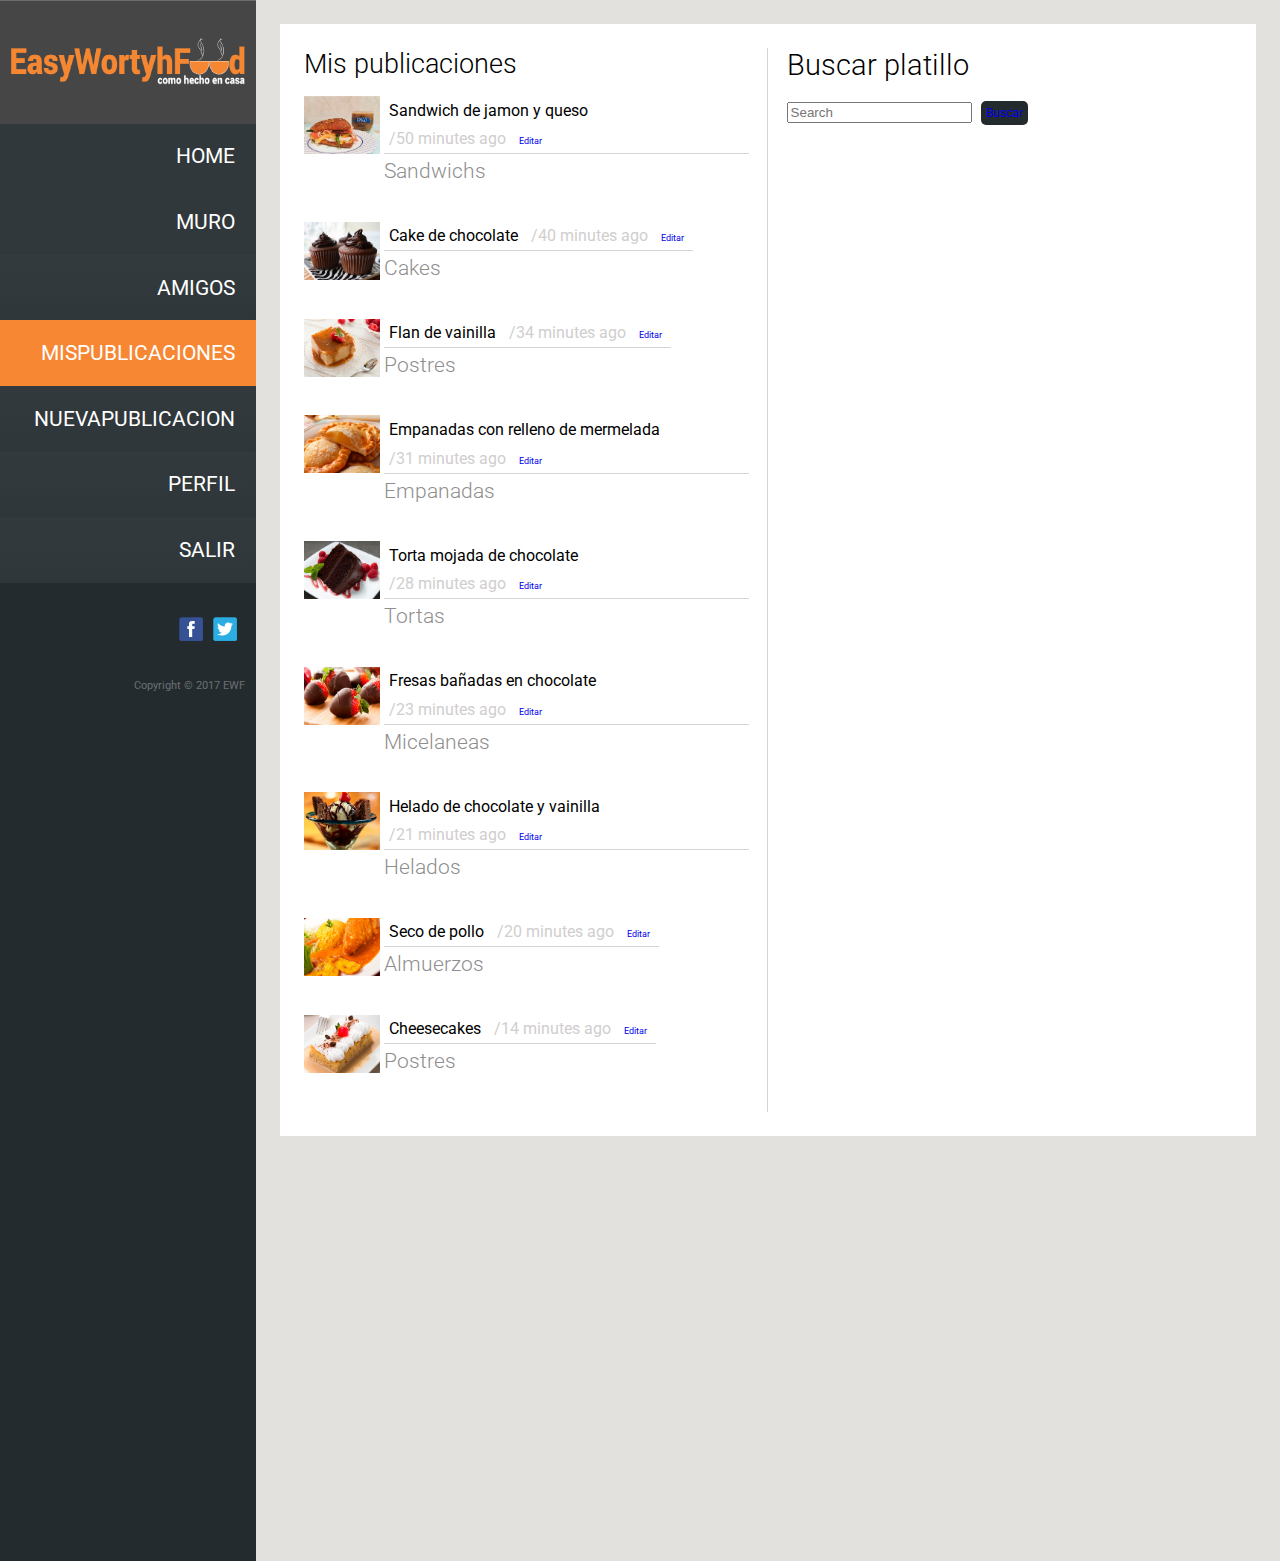
<file: mispublicaciones.html>
<!--A Design by W3layouts
Author: W3layout
Author URL: http://w3layouts.com
License: Creative Commons Attribution 3.0 Unported
License URL: http://creativecommons.org/licenses/by/3.0/
-->
<!DOCTYPE html>
<html>
<head>
<title>Kappe a Personal Portfolio Category Flat Bootstarp Responsive Website Template | Single :: w3layouts</title>
<!-- jQuery-->
<script src="js/jquery.min.js"></script>
<!-- Custom Theme files -->
<!--theme-style-->
<link href="css/style.css" rel="stylesheet" type="text/css" media="all" />
<!--//theme-style-->
<meta name="viewport" content="width=device-width, initial-scale=1">
<meta http-equiv="Content-Type" content="text/html; charset=utf-8" />
<meta name="keywords" content="Kappe Responsive web template, Bootstrap Web Templates, Flat Web Templates, Andriod Compatible web template,
Smartphone Compatible web template, free webdesigns for Nokia, Samsung, LG, SonyErricsson, Motorola web design" />
<script type="application/x-javascript"> addEventListener("load", function() { setTimeout(hideURLbar, 0); }, false); function hideURLbar(){ window.scrollTo(0,1); } </script>
<!--fonts-->
<link href='http://fonts.googleapis.com/css?family=Roboto:400,300,100,500,700,900' rel='stylesheet' type='text/css'>
<!--//fonts-->

</head>
<body>
	<div class="header">
		<div class="header-left header-left3">
			<div class="logo">
				<a href="index.html"><img src="images/logo.png" alt=""></a>
			</div>
			<div class="top-nav">
				<ul >
					<li><a href="home.html" >HOME</a></li>
					<li><a href="muro.html" class="black" > MURO</a></li>
					<li><a href="blog.html" class="black2" > AMIGOS</a></li>
					<li class="active"><a href="mispublicaciones.html" class="black2" > MISPUBLICACIONES</a></li>
					<li><a href="nuevapublicacion.html" class="black3" > NUEVAPUBLICACION</a></li>
					<li><a href="miperfil.html" class="black3" > PERFIL</a></li>
					<li><a href="index.html" class="black4" > SALIR</a></li>
				</ul>
			</div>
			<ul class="social-in">
				<li><a href="mispublicaciones.html"><i class="facebook"> </i></a></li>
				<li><a href="mispublicaciones.html"><i class="twitter"> </i></a></li>
			</ul>
			<p class="footer-class"> Copyright © 2017 EWF  <!--Template by  <a href="http://w3layouts.com/" target="_blank">W3layouts</a> --> </p>
		</div>
		<!---->
		<div class="header-top">
			<div class="logo-in">
				<a href="index.html"><img src="images/logo.png" alt=""></a>
			</div>
			<div class="top-nav-in">
			<span class="menu"><img src="images/menu.png" alt=""> </span>
				<ul >
					<li><a href="home.html" >HOME</a></li>
					<li><a href="muro.html" class="black" > MURO</a></li>
					<li><a href="blog.html" class="black2" > AMIGOS</a></li>
					<li class="active"><a href="mispublicaciones.html" class="black2" > MISPUBLICACIONES</a></li>
					<li><a href="nuevapublicacion.html" class="black3" > NUEVAPUBLICACION</a></li>
					<li><a href="miperfil.html" class="black3" > MIPERFIL</a></li>
					<li><a href="index.html" class="black4" > SALIR</a></li>
				</ul>
				<script>
					$("span.menu").click(function(){
						$(".top-nav-in ul").slideToggle(500, function(){
						});
					});
			</script>

			</div>
			<div class="clear"> </div>
		</div>
			<!---->
		<div class="content">
			<div class="single">
				<div class="single-top">
					<script src="js/responsiveslides.min.js"></script>
					<script>
						$(function () {
						  $("#slider4").responsiveSlides({
							auto: true,
							speed: 500,
							namespace: "callbacks",
								pager: true,
						  });
						});
					</script>


					<div class="comment-grid-top">
					<h3>Mis publicaciones</h3>
					<div class="comments-top-top">
						<div class="top-comment-left">
							<img  src="images/inicio/1.jpg" alt="1">
						</div>
						<div class="top-comment-right">
							<ul>

								<li><span > <a href="#">Sandwich de jamon y queso</a></span></li>
								<li><span>/50 minutes ago</span> <a href="#" class="btn-publi">Editar</a></li>


							</ul>
							<p>Sandwichs</p>

						</div>
						<div class="clear"> </div>
					</div>

					<div class="comments-top-top">
						<div class="top-comment-left">
							<img  src="images/inicio/12.jpg" alt="12">
						</div>
						<div class="top-comment-right">
							<ul>

								<li><span > <a href="#">Cake de chocolate</a></span></li>
								<li><span>/40 minutes ago</span> <a href="#" class="btn-publi">Editar</a></li>


							</ul>
							<p>Cakes</p>

						</div>
						<div class="clear"> </div>
					</div>

					<div class="comments-top-top">
						<div class="top-comment-left">
							<img  src="images/inicio/7.jpg" alt="">
						</div>
						<div class="top-comment-right">
							<ul>

								<li><span > <a href="#">Flan de vainilla</a></span></li>
								<li><span>/34 minutes ago</span> <a href="#" class="btn-publi">Editar</a></li>




							</ul>
							<p>Postres</p>

						</div>
						<div class="clear"> </div>
					</div>

					<div class="comments-top-top">
						<div class="top-comment-left">
							<img  src="images/inicio/15.jpg" alt="">
						</div>
						<div class="top-comment-right">
							<ul>

								<li><span > <a href="#">Empanadas con relleno de mermelada</a></span></li>
								<li><span>/31 minutes ago</span> <a href="#" class="btn-publi">Editar</a></li>



							</ul>
							<p>Empanadas</p>

						</div>
						<div class="clear"> </div>
					</div>

					<div class="comments-top-top">
						<div class="top-comment-left">
							<img  src="images/inicio/14.jpg" alt="">
						</div>
						<div class="top-comment-right">
							<ul>

								<li><span > <a href="#">Torta mojada de chocolate</a></span></li>
								<li><span>/28 minutes ago</span> <a href="#" class="btn-publi">Editar</a></li>



							</ul>
							<p>Tortas</p>

						</div>
						<div class="clear"> </div>
					</div>

					<div class="comments-top-top">
						<div class="top-comment-left">
							<img  src="images/inicio/16.jpg" alt="">
						</div>
						<div class="top-comment-right">
							<ul>

								<li><span > <a href="#">Fresas bañadas en chocolate</a></span></li>
								<li><span>/23 minutes ago</span> <a href="#" class="btn-publi">Editar</a></li>


							</ul>
							<p>Micelaneas</p>

						</div>
						<div class="clear"> </div>
					</div>

					<div class="comments-top-top">
						<div class="top-comment-left">
							<img  src="images/inicio/9.jpg" alt="">
						</div>
						<div class="top-comment-right">
							<ul>

								<li><span > <a href="#">Helado de chocolate y vainilla</a></span></li>
								<li><span>/21 minutes ago</span> <a href="#" class="btn-publi">Editar</a></li>



							</ul>
							<p>Helados</p>

						</div>
						<div class="clear"> </div>
					</div>

					<div class="comments-top-top">
						<div class="top-comment-left">
							<img  src="images/inicio/13.jpg" alt="">
						</div>
						<div class="top-comment-right">
							<ul>

								<li><span > <a href="#">Seco de pollo</a></span></li>
								<li><span>/20 minutes ago</span> <a href="#" class="btn-publi">Editar</a></li>



							</ul>
							<p>Almuerzos</p>

						</div>
						<div class="clear"> </div>
					</div>

					<div class="comments-top-top">
						<div class="top-comment-left">
							<img  src="images/inicio/6.jpg" alt="">
						</div>
						<div class="top-comment-right">
							<ul>

								<li><span > <a href="#">Cheesecakes</a></span></li>
								<li><span>/14 minutes ago</span> <a href="#" class="btn-publi">Editar</a></li>



							</ul>
							<p>Postres</p>

						</div>
						<div class="clear"> </div>
					</div>

				</div>

				</div>
				<div class="single-in">
					<div class="info">
					<h3>Buscar platillo</h3>

							<input id="search-in" type="text" class="form-control" placeholder="Search">
							<a href="mispublicaciones.html" class="btn-search">Buscar</a>

					</div>


				</div>
				<div class="clear"> </div>
			</div>
		</div>
		<div class="clear"> </div>
				<p class="footer-class-in">Copyright © 2017 EWF  <!---<a href="http://w3layouts.com/" target="_blank">W3layouts</a>--> </p>

	</div>
</body>
</html>
</file>
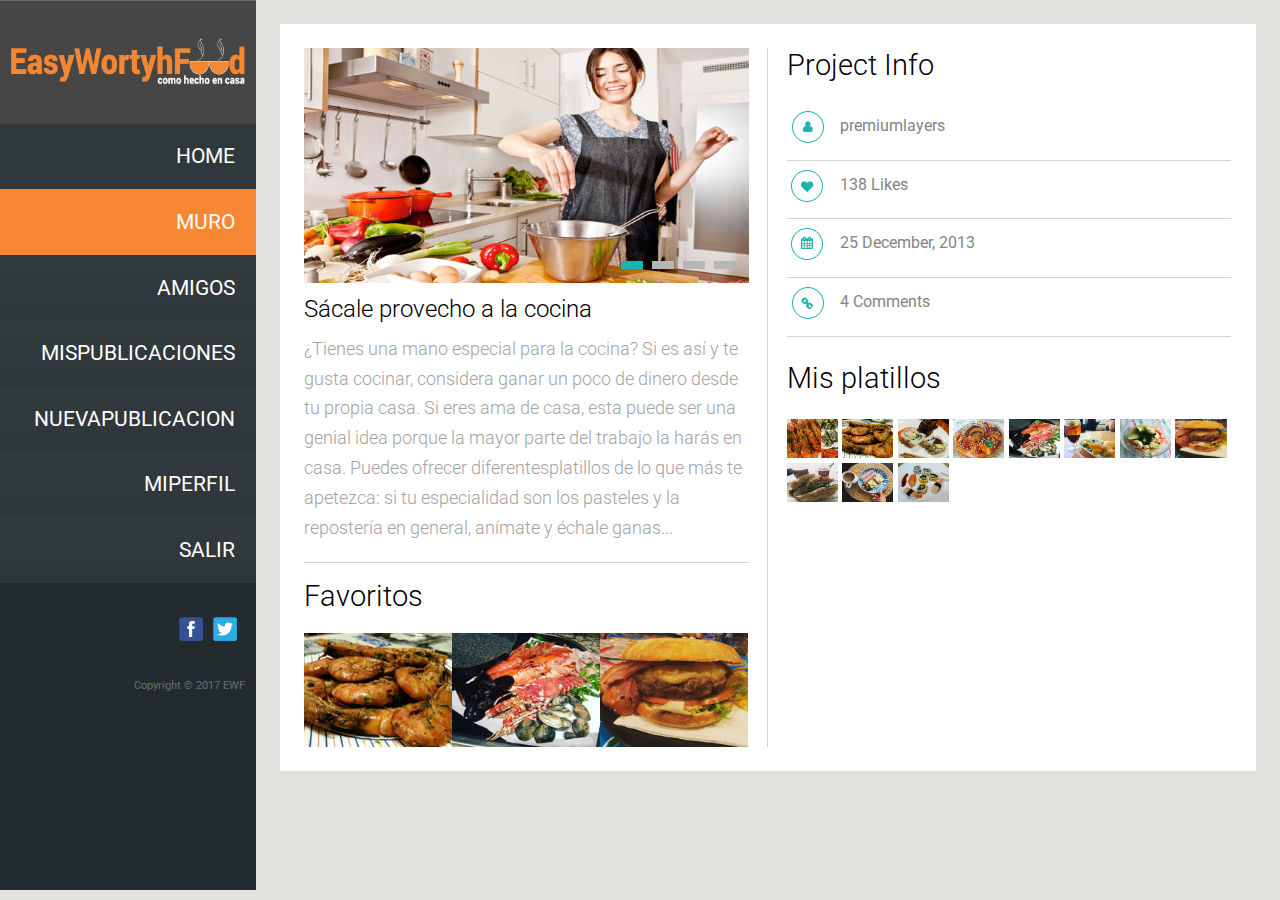
<file: muro.html>
<!--A Design by W3layouts
Author: W3layout
Author URL: http://w3layouts.com
License: Creative Commons Attribution 3.0 Unported
License URL: http://creativecommons.org/licenses/by/3.0/
-->
<!DOCTYPE html>
<html>
<head>
<title>Kappe a Personal Portfolio Category Flat Bootstarp Responsive Website Template | Work :: w3layouts</title>
<!-- jQuery-->
<script src="js/jquery.min.js"></script>
<!-- Custom Theme files -->
<!--theme-style-->
<link href="css/style.css" rel="stylesheet" type="text/css" media="all" />
<!--//theme-style-->
<meta name="viewport" content="width=device-width, initial-scale=1">
<meta http-equiv="Content-Type" content="text/html; charset=utf-8" />
<meta name="keywords" content="Kappe Responsive web template, Bootstrap Web Templates, Flat Web Templates, Andriod Compatible web template,
Smartphone Compatible web template, free webdesigns for Nokia, Samsung, LG, SonyErricsson, Motorola web design" />
<script type="application/x-javascript"> addEventListener("load", function() { setTimeout(hideURLbar, 0); }, false); function hideURLbar(){ window.scrollTo(0,1); } </script>
<!--fonts-->
<link href='http://fonts.googleapis.com/css?family=Roboto:400,300,100,500,700,900' rel='stylesheet' type='text/css'>
<!--//fonts-->

</head>
<body>
	<div class="header">
		<div class="header-left header-work">
			<div class="logo">
				<a href="home.html"><img src="images/logo.png" alt=""></a>
			</div>
			<div class="top-nav">
				<ul >
					<li  ><a href="home.html" >HOME</a></li>
					<li class="active"><a href="muro.html" class="black" > MURO</a></li>
					<li><a href="blog.html" class="black2" > AMIGOS</a></li>
					<li><a href="mispublicaciones.html" class="black2" > MISPUBLICACIONES</a></li>
					<li><a href="nuevapublicacion.html" class="black4" > NUEVAPUBLICACION</a></li>
					<li><a href="miperfil.html" class="black4" > MIPERFIL</a></li>
					<li><a href="index.html" class="black3" > SALIR</a></li>
				</ul>
			</div>
			<ul class="social-in">
				<li><a href="muro.html"><i class="facebook"> </i></a></li>
				<li><a href="muro.html"><i class="twitter"> </i></a></li>
			</ul>
			<p class="footer-class"> Copyright © 2017 EWF  <!--Template by  <a href="http://w3layouts.com/" target="_blank">W3layouts</a> --></p>
		</div>
		<!---->
		<div class="header-top">
			<div class="logo-in">
				<a href="home.html"><img src="images/logo.png" alt=""></a>
			</div>
			<div class="top-nav-in">
			<span class="menu"><img src="images/menu.png" alt=""> </span>
				<ul >
					<li><a href="home.html" >HOME</a></li>
					<li class="active"><a href="muro.html" class="black" > MURO</a></li>
					<li><a href="blog.html" class="black2" > AMIGOS</a></li>
					<li><a href="mispublicaciones.html" class="black2" > MISPUBLICACIONES</a></li>
					<li><a href="nuevapublicacion.html" class="black4" > NUEVAPUBLICACION</a></li>
					<li><a href="miperfil.html" class="black4" > MIPERFIL</a></li>
					<li><a href="index.html" class="black3" > SALIR</a></li>
				</ul>
				<script>
					$("span.menu").click(function(){
						$(".top-nav-in ul").slideToggle(500, function(){
						});
					});
			</script>

			</div>
			<div class="clear"> </div>
		</div>
			<!---->
		<div class="content">
			<div class="work">
				<div class="work-top">
				<script src="js/responsiveslides.min.js"></script>
					<script>
						$(function () {
						  $("#slider").responsiveSlides({
							auto: true,
							speed: 500,
							namespace: "callbacks",
								pager: true,
						  });
						});
					</script>
					<!-- slider de archivo muro.html-->
					<div class="slider">
						<div class="callbacks_container">
						  <ul class="rslides" id="slider">
								<li>
								  <img src="images/w1.jpg" alt="">
								</li>

								<li>
								  <img src="images/w2.jpg" alt="">
								</li>

								<li>
								  <img src="images/w3.jpg" alt="">
								</li>

								<li>
								  <img src="images/w4.jpg" alt="">
								</li>
						  </ul>
					  </div>
					</div>

					<h2><a href="single.html">Sácale provecho a la cocina</a></h2>
					<p>¿Tienes una mano especial para la cocina? Si es así y te gusta cocinar, considera ganar un poco de dinero desde tu propia casa. Si eres ama de casa, esta puede ser una genial idea porque la mayor parte del trabajo la harás en casa.
						Puedes ofrecer diferentesplatillos de lo que más te apetezca: si tu especialidad son los pasteles y la repostería en general, anímate y échale ganas...
					<!-- <span>Duis sed odio sit amet nibh vulputate cursus a sit amet mauris. Morbi accumsan ipsum velit. Nam nec tellus a odio tincidunt auctor a ornare odio.</span> --></p>
				<div class="projects">
					<h3>Favoritos</h3>
					<ul>

						<li><a href="single.html"><img  src="images/wo.jpg"  alt="wo"/></a></li>
						<li><a href="single.html"><img  src="images/wo1.jpg"  alt="wo1"/></a></li>
						<li><a href="single.html"><img  src="images/wo2.jpg"  alt="wo2"/></a></li>
					</ul>
                <div class="clear"> </div>
				</div>
				</div>
				<div class="work-in">
					<div class="info">
					<h3>Project Info</h3>
						<ul class="likes">
							<li><a href="muro.html"><i > </i>premiumlayers</a></li>
							<li><span><i class="like"> </i>138 Likes</span></li>
							<li><span><i class="dec"> </i>25 December, 2013</span></li>
							<li><a href="muro.html"><i class="comment"> </i>4 Comments</a></li>
						</ul>
					</div>

					<!-- <div class="tags">
					<h3>Tags</h3>
						<ul class="tag">
							<li><a href="muro.html">web design</a></li>
							<li><a href="muro.html">photography</a></li>
							<li><a href="muro.html">development</a></li>
							<li><a href="muro.html">php</a></li>
							<li><a href="muro.html">ecommerce</a></li>
							<li><a href="muro.html">graphic</a></li>
						</ul>
					</div> -->
					<div class="gallery">
					<h3>Mis platillos</h3>
						<ul class="gallery-grid">

							<li><a href="mispublicaciones.html"><img  src="images/pi.jpg" alt="pi" /></a></li>
							<li><a href="mispublicaciones.html"><img  src="images/pi1.jpg" alt="pi1" /></a></li>
							<li><a href="mispublicaciones.html"><img  src="images/pi2.jpg" alt="pi2" /></a></li>
							<li><a href="mispublicaciones.html"><img  src="images/pi3.jpg" alt="pi3" /></a></li>
							<li><a href="mispublicaciones.html"><img  src="images/pi4.jpg" alt="pi4" /></a></li>
							<li><a href="mispublicaciones.html"><img  src="images/pi5.jpg" alt="pi5" /></a></li>
							<li><a href="mispublicaciones.html"><img  src="images/pi6.jpg" alt="pi6" /></a></li>
							<li><a href="mispublicaciones.html"><img  src="images/pi7.jpg" alt="pi7" /></a></li>
							<li><a href="mispublicaciones.html"><img  src="images/pi8.jpg" alt="pi8" /></a></li>
							<li><a href="mispublicaciones.html"><img  src="images/pi9.jpg" alt="pi9" /></a></li>
							<li><a href="mispublicaciones.html"><img  src="images/pi10.jpg" alt="pi10" /></a></li>

						</ul>
                        <div class="clear"> </div>
					</div>
					<!--<div class="feature">
					<h3>Project Features</h3>
						<ul class="feature-grid">
							<li><a href="muro.html"><i > </i> Responsive Layout  </a></li>
							<li><a href="muro.html"><i >  </i>Font Awesome Icons</a></li>
							<li><a href="muro.html"><i> </i>Clean & Commented Code</a></li>
							<li><a href="muro.html"><i >  </i> Pixel perfect Design</a></li>
							<li><a href="muro.html"><i >  </i>Highly Customizable</a></li>

						</ul>
					</div> -->
				</div>
				<div class="clear"> </div>
			</div>
		</div>
		<div class="clear"> </div>
				<p class="footer-class-in">Copyright © 2017 EWF  <!---<a href="http://w3layouts.com/" target="_blank">W3layouts</a>--> </p>

	</div>
</body>
</html>
</file>
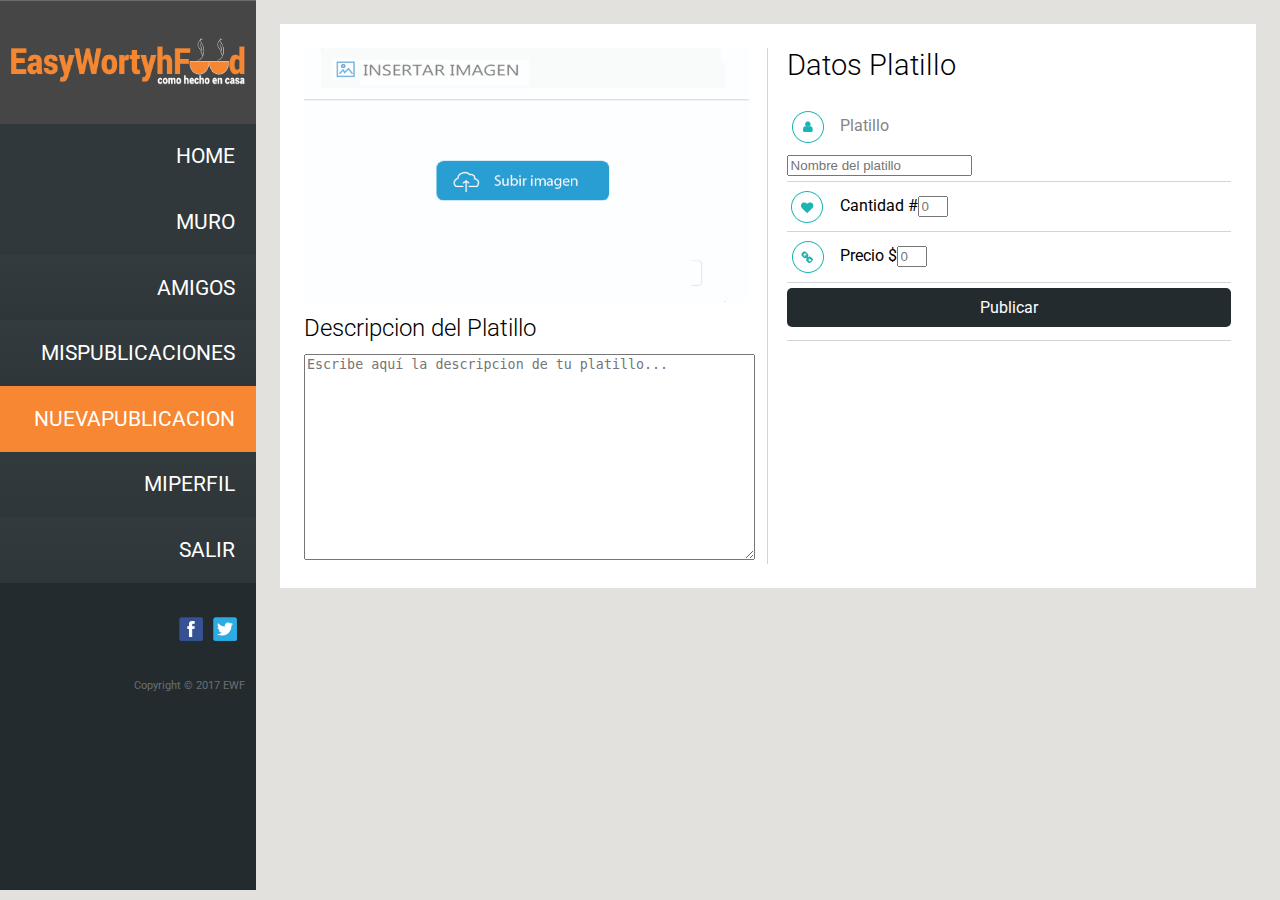
<file: nuevapublicacion.html>
<!DOCTYPE html>
<html>
<head>
<title>Nueva Publicacion | Work :: w3layouts</title>
<!-- jQuery-->
<script src="js/jquery.min.js"></script>
<!-- Custom Theme files -->
<!--theme-style-->
<link href="css/style.css" rel="stylesheet" type="text/css" media="all" />
<!--//theme-style-->
<meta name="viewport" content="width=device-width, initial-scale=1">
<meta http-equiv="Content-Type" content="text/html; charset=utf-8" />
<meta name="keywords" content="Kappe Responsive web template, Bootstrap Web Templates, Flat Web Templates, Andriod Compatible web template,
Smartphone Compatible web template, free webdesigns for Nokia, Samsung, LG, SonyErricsson, Motorola web design" />
<script type="application/x-javascript"> addEventListener("load", function() { setTimeout(hideURLbar, 0); }, false); function hideURLbar(){ window.scrollTo(0,1); } </script>
<!--fonts-->
<link href='http://fonts.googleapis.com/css?family=Roboto:400,300,100,500,700,900' rel='stylesheet' type='text/css'>
<!--//fonts-->

</head>
<body>
	<div class="header">
		<div class="header-left header-work">
			<div class="logo">
				<a href="home.html"><img src="images/logo.png" alt=""></a>
			</div>
			<div class="top-nav">
				<ul >
					<li  ><a href="home.html" >HOME</a></li>
					<li><a href="muro.html" class="black" > MURO</a></li>
					<li><a href="blog.html" class="black2" > AMIGOS</a></li>
					<li><a href="mispublicaciones.html" class="black2" > MISPUBLICACIONES</a></li>
					<li class="active"><a href="nuevapublicacion.html" class="black2" > NUEVAPUBLICACION</a></li>
					<li><a href="miperfil.html" class="black4" > MIPERFIL</a></li>
					<li><a href="index.html" class="black3" > SALIR</a></li>
				</ul>
			</div>
			<ul class="social-in">
				<li><a href="nuevapublicacion.html"><i class="facebook"> </i></a></li>
				<li><a href="nuevapublicacion.html"><i class="twitter"> </i></a></li>
			</ul>
			<p class="footer-class"> Copyright © 2017 EWF  <!--Template by  <a href="http://w3layouts.com/" target="_blank">W3layouts</a> --> </p>
		</div>
		<!---->
		<div class="header-top">
			<div class="logo-in">
				<a href="home.html"><img src="images/logo.png" alt=""></a>
			</div>
			<div class="top-nav-in">
			<span class="menu"><img src="images/menu.png" alt=""> </span>
				<ul >
					<li><a href="home.html" >HOME</a></li>
					<li><a href="muro.html" class="black" > MURO</a></li>
					<li><a href="blog.html" class="black2" > AMIGOS</a></li>
					<li><a href="mispublicaciones.html" class="black2" > MISPUBLICACIONES</a></li>
					<li class="active"><a href="nuevapublicacion.html" class="black2" > NUEVAPUBLICACION</a></li>
					<li><a href="miperfil.html" class="black4" > MIPERFIL</a></li>
					<li><a href="index.html" class="black3" > SALIR</a></li>
				</ul>
				<script>
					$("span.menu").click(function(){
						$(".top-nav-in ul").slideToggle(500, function(){
						});
					});
			</script>

			</div>
			<div class="clear"> </div>
		</div>
			<!---->
		<div class="content">
			<div class="work">
				<div class="work-top">
				<script src="js/responsiveslides.min.js"></script>
					<script>
						$(function () {
						  $("#slider").responsiveSlides({
							auto: true,
							speed: 500,
							namespace: "callbacks",
								pager: true,
						  });
						});
					</script>
					<div>
						<div class="callbacks_container">
						  <ul class="rslides" id="slider">
							<li>
							  <img src="images/perfil/subir-imagen.jpg" alt="">

							</li>
						  </ul>
					  </div>
					</div>
					<h2><a href="single.html">Descripcion del Platillo</a></h2>
					<textarea id="area-perfil" placeholder="Escribe aquí la descripcion de tu platillo..."></textarea>


				</div>
				<div class="work-in">
					<div class="info">
					<h3>Datos Platillo</h3>
						<ul class="likes">
							<li><a><i > </i>Platillo</a>
							<input type="text" id="nombre" name="nombre" placeholder="Nombre del platillo">
							</li>
							<li><i class="like"> </i>Cantidad #<input type="text" id="cantidad" name="cantidad" placeholder="0"></li>
							<li><i class="comment"> </i>Precio $<input type="text" id="precio" name="precio" placeholder="0"></li>

							<li>
							<a id="btn-re" href="nuevapublicacion.html" class="button">Publicar</a>
							</li>

						</ul>
					</div>
				</div>
				<div class="clear"> </div>
			</div>
		</div>
		<div class="clear"> </div>
				<p class="footer-class-in">Copyright © 2017 EWF  <!---<a href="http://w3layouts.com/" target="_blank">W3layouts</a>--> </p>

	</div>
</body>
</html>
</file>
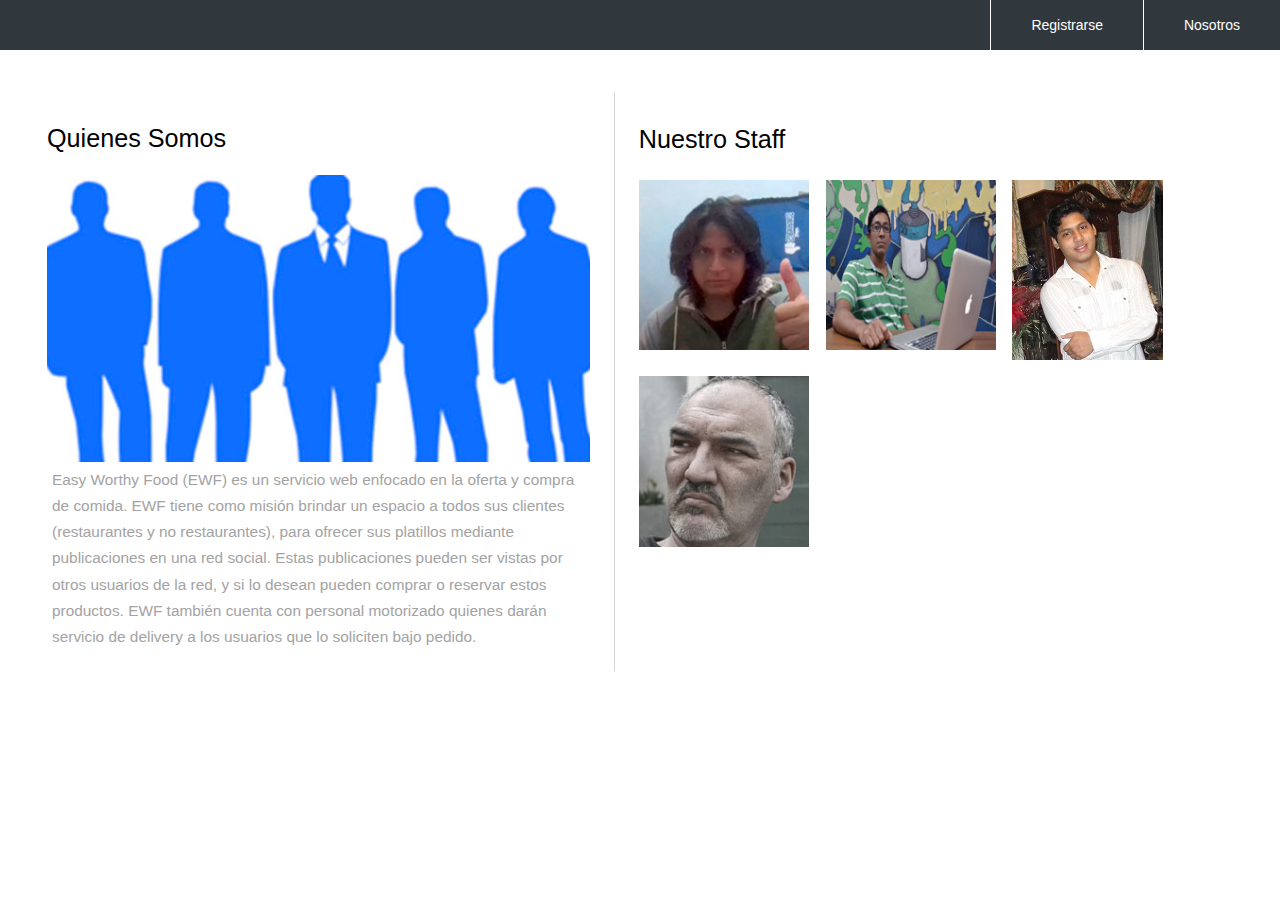
<file: quienessomos.html>
<!DOCTYPE html>
<html>
<head>
<title>Kappe a Personal Portfolio Category Flat Bootstarp Responsive Website Template | Work :: w3layouts</title>
<!-- jQuery-->
<script src="js/jquery.min.js"></script>
<!-- Custom Theme files -->
<!--theme-style-->
<link href="css/style-index2.css" rel="stylesheet" type="text/css" media="all" />
<link href="css/bootstrap.css" rel="stylesheet" type="text/css" media="all" />


<!--//theme-style-->
<meta name="viewport" content="width=device-width, initial-scale=1">
<meta http-equiv="Content-Type" content="text/html; charset=utf-8" />
<meta name="keywords" content="Kappe Responsive web template, Bootstrap Web Templates, Flat Web Templates, Andriod Compatible web template,
Smartphone Compatible web template, free webdesigns for Nokia, Samsung, LG, SonyErricsson, Motorola web design" />
<script type="application/x-javascript"> addEventListener("load", function() { setTimeout(hideURLbar, 0); }, false); function hideURLbar(){ window.scrollTo(0,1); } </script>
<!--fonts-->
<link href='http://fonts.googleapis.com/css?family=Roboto:400,300,100,500,700,900' rel='stylesheet' type='text/css'>
<!--//fonts-->

</head>
<body>

		<header id="index-header">
			<input type="checkbox" id ="btn-menu">
			<label for="btn-menu"> <img src="images/menu.png" alt="menu"></label>

			<nav class="menu">
				<ul>
          <li> <a href="registrarse.html">Registrarse</a></li>
					<li> <a href="quienessomos.html">Nosotros</a></li>
				</ul>
			</nav>

		</header>


      <div class="nosotros-content">
			<div class="about">
				<div class="about-top">
					<h2><a href="quienessomos.html">Quienes Somos</a></h2>
					<div class="grid-about">

						<a href="single.html"><img src="images/integrantes/staff.jpg" alt="staff"></a>



					</div>
						<p id="nosotros">Easy Worthy Food (EWF) es un servicio web enfocado en la oferta y compra de comida. EWF tiene como misión brindar un espacio a todos sus clientes (restaurantes y no restaurantes), para ofrecer sus platillos mediante publicaciones en una red social. Estas publicaciones pueden ser vistas por otros usuarios de la red, y si lo desean pueden comprar o reservar estos productos.
						EWF también cuenta con personal motorizado quienes darán servicio de delivery a los usuarios que lo soliciten bajo pedido.</p>
					</div>

				<div class="about-in">
					<div class="staff">
					<h3>Nuestro Staff</h3>

						<div class="our">
						<a href="single.html"><img  src="images/integrantes/rsabando-foto.jpg" alt="rsabando-foto" />
							<div class="simple">
								<h4>Ronny Sabando</h4>
							</div>
						</a>
						</div>

						<div class="our">
							<a href="single.html"><img  src="images/integrantes/watxo.jpg"  alt="p2"/>
								<div class="simple">
									<h4>Washington A</h4>
								</div>
							</a>
					  </div>

						<div class="our">
						<a href="single.html"><img  src="images/p4.jpg"  alt="p4"/>
							<div class="simple">
								<h4>Carlos Monroy</h4>
							</div>
						</a>
						</div>

						<div class="our">
						<a href="single.html"><img  src="images/p5.jpg"  alt="p5"/>
							<div class="simple">
								<h4>Darwin</h4>
							</div>
						</a>
						</div>


				</div>
				</div>
</div>

        </div>
</body>
</html>
</file>
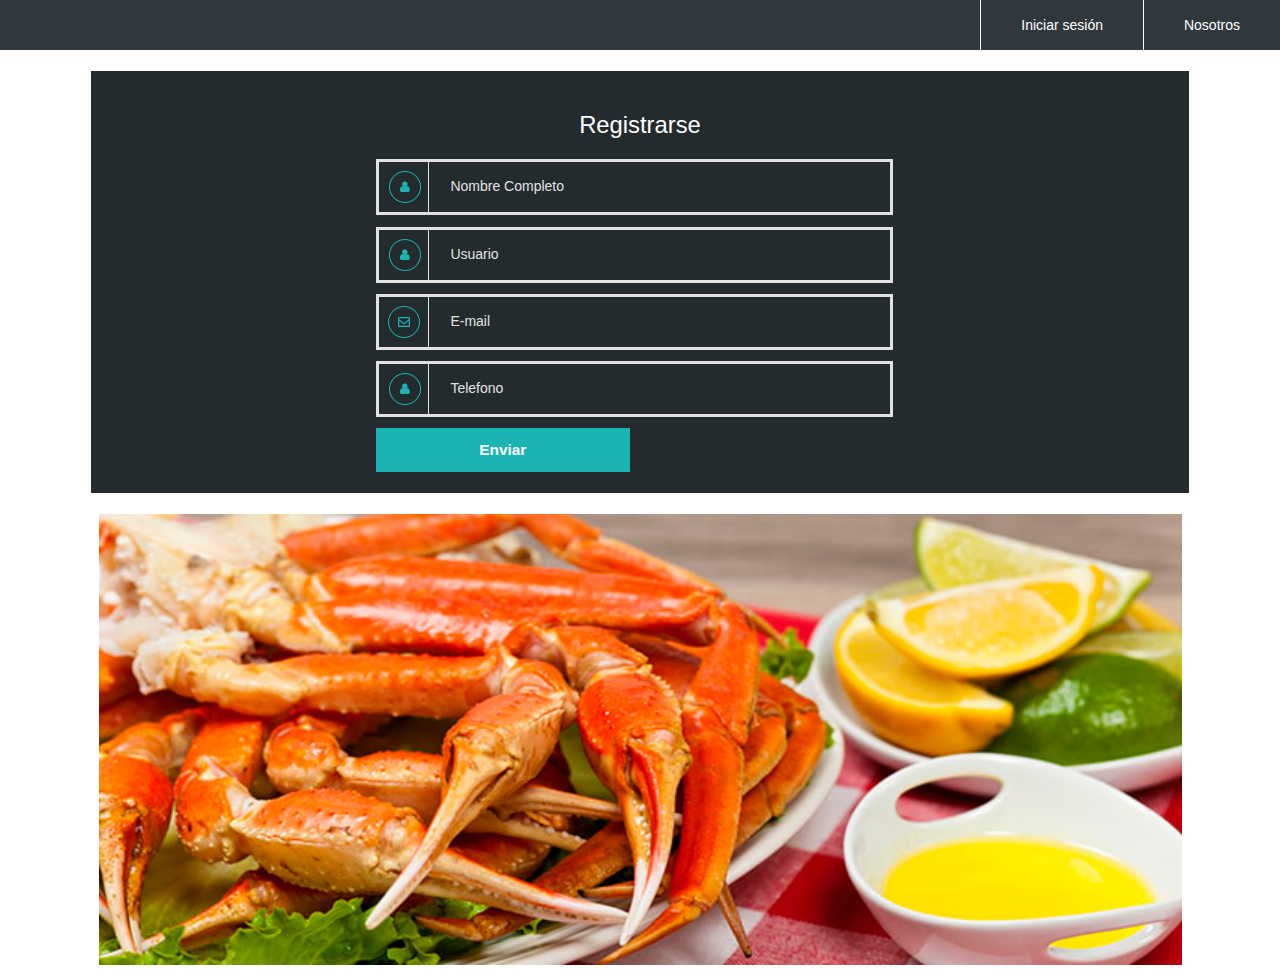
<file: registrarse.html>
<!DOCTYPE html>
<html>
<head>
<title>Kappe a Personal Portfolio Category Flat Bootstarp Responsive Website Template | Work :: w3layouts</title>
<!-- jQuery-->
<script src="js/jquery.min.js"></script>
<!-- Custom Theme files -->
<!--theme-style-->
<link href="css/style-index2.css" rel="stylesheet" type="text/css" media="all" />
<link href="css/bootstrap.css" rel="stylesheet" type="text/css" media="all" />

<!--//theme-style-->
<meta name="viewport" content="width=device-width, initial-scale=1">
<meta http-equiv="Content-Type" content="text/html; charset=utf-8" />
<meta name="keywords" content="Kappe Responsive web template, Bootstrap Web Templates, Flat Web Templates, Andriod Compatible web template, 
Smartphone Compatible web template, free webdesigns for Nokia, Samsung, LG, SonyErricsson, Motorola web design" />
<script type="application/x-javascript"> addEventListener("load", function() { setTimeout(hideURLbar, 0); }, false); function hideURLbar(){ window.scrollTo(0,1); } </script>
<!--fonts-->
<link href='http://fonts.googleapis.com/css?family=Roboto:400,300,100,500,700,900' rel='stylesheet' type='text/css'>
<!--//fonts-->

</head>
<body>

		<header id="index-header">
			<input type="checkbox" id ="btn-menu">
			<label for="btn-menu"> <img src="images/menu.png" alt="imagen de menu"></label>

			<nav class="menu">

				<ul>
                    <li> <a href="index.html">Iniciar sesión</a></li>
					<li> <a href="quienessomos.html">Nosotros</a></li>
                   
				</ul>

			</nav>

		</header>
    
 <div class="container">   
	       
              <!--FORMULARIO DE REGISTRO -->
                <div class="single" id="index-login">  
                    
               <div class="top-single">

				<h3>Registrarse</h3>
				<div class="grid-single">
					<div class="your-single">
						<i> </i>
						<input type="text" value="Nombre Completo" onfocus="this.value='';" onblur="if (this.value == '') {this.value = 'Nombre Completo';}">								
						<div class="clear"> </div>
					</div>
					<div class="your-single">
						<i> </i>
						<input type="text" value="Usuario" onfocus="this.value='';" onblur="if (this.value == '') {this.value = 'Usuario';}">								
						<div class="clear"> </div>
					</div>
					<div class="your-single">
						<i class="email"> </i>
						<input type="text" value="E-mail" onfocus="this.value='';" onblur="if (this.value == '') {this.value = 'E-mail';}">								
						<div class="clear"> </div>
					</div>
                    <div class="your-single">
					<i> </i>
						<input type="text" value="Telefono" onfocus="this.value='';" onblur="if (this.value == '') {this.value = 'Telefono';}">								
						<div class="clear"> </div>	
                    </div>
                    <div class="grid-single-in">
					<input type="submit" value="Enviar">
				    </div>
				</div>
				<div class="clear"> </div>
			</div>
        
        
        
	
        <div class="clear"> </div>

        
           </div>
				
			<div class="slider">

				<ul>
					<li> <img src="images/slide/slide4.jpg" alt=""></li>
					<li> <img src="images/slide/slide2.jpg" alt=""></li>
					<li> <img src="images/slide/slide3.jpg" alt=""></li>
					<li> <img src="images/slide/slide1.jpg" alt=""></li>
				
				</ul>



			</div>
    </div>
</body>
</html>
</file>
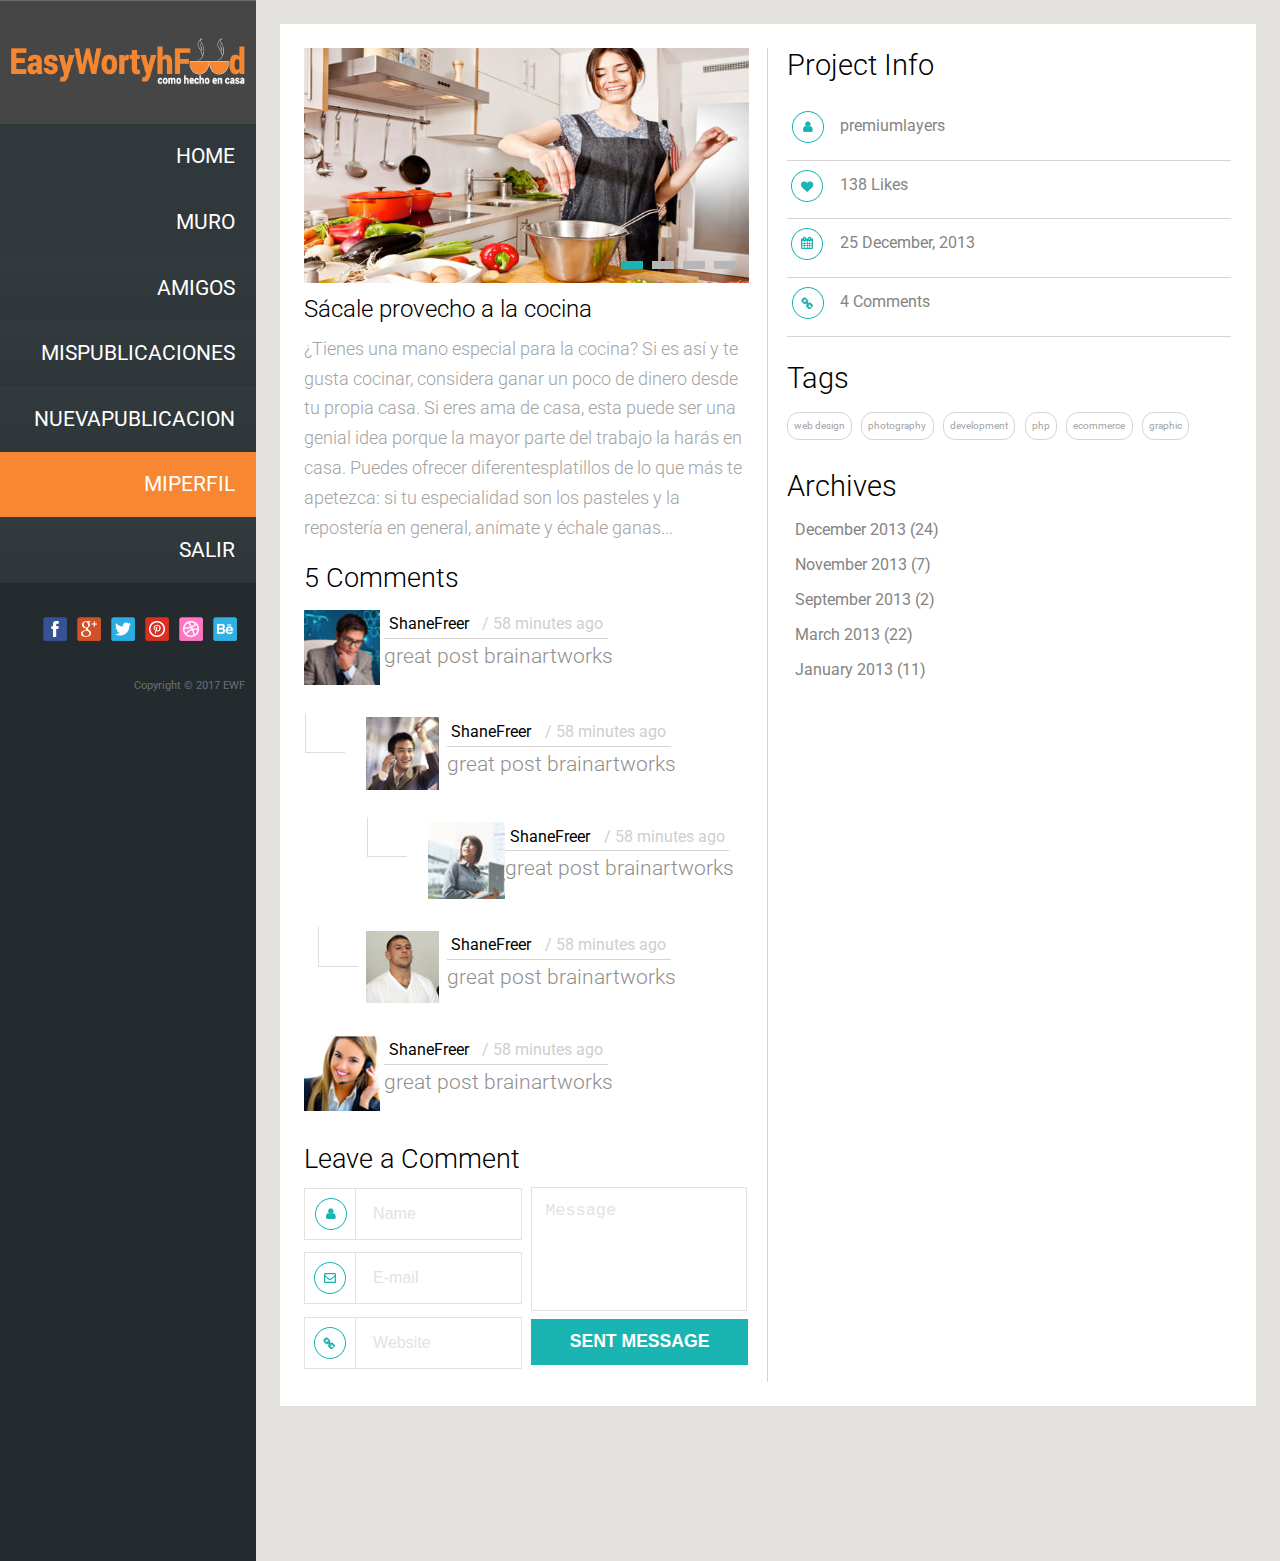
<file: single.html>
<!--A Design by W3layouts
Author: W3layout
Author URL: http://w3layouts.com
License: Creative Commons Attribution 3.0 Unported
License URL: http://creativecommons.org/licenses/by/3.0/
-->
<!DOCTYPE html>
<html>
<head>
<title>Kappe a Personal Portfolio Category Flat Bootstarp Responsive Website Template | Single :: w3layouts</title>
<!-- jQuery-->
<script src="js/jquery.min.js"></script>
<!-- Custom Theme files -->
<!--theme-style-->
<link href="css/style.css" rel="stylesheet" type="text/css" media="all" />
<!--//theme-style-->
<meta name="viewport" content="width=device-width, initial-scale=1">
<meta http-equiv="Content-Type" content="text/html; charset=utf-8" />
<meta name="keywords" content="Kappe Responsive web template, Bootstrap Web Templates, Flat Web Templates, Andriod Compatible web template,
Smartphone Compatible web template, free webdesigns for Nokia, Samsung, LG, SonyErricsson, Motorola web design" />
<script type="application/x-javascript"> addEventListener("load", function() { setTimeout(hideURLbar, 0); }, false); function hideURLbar(){ window.scrollTo(0,1); } </script>
<!--fonts-->
<link href='http://fonts.googleapis.com/css?family=Roboto:400,300,100,500,700,900' rel='stylesheet' type='text/css'>
<!--//fonts-->

</head>
<body>
	<div class="header">
		<div class="header-left header-left3">
			<div class="logo">
				<a href="index.html"><img src="images/logo.png" alt=""></a>
			</div>
			<div class="top-nav">
				<ul >
					<li  ><a href="index.html" >HOME</a></li>
					<li><a href="muro.html" class="black" > MURO</a></li>
					<li><a href="blog.html" class="black2" > AMIGOS</a></li>
					<li><a href="mispublicaciones.html" class="black2" > MISPUBLICACIONES</a></li>
					<li><a href="nuevapublicacion.html" class="black4" > NUEVAPUBLICACION</a></li>
					<li class="active"><a href="miperfil.html" class="black4" > MIPERFIL</a></li>
					<li><a href="index.html" class="black3" > SALIR</a></li>
				</ul>
			</div>
			<ul class="social-in">
				<li><a href="#"><i> </i></a></li>
				<li><a href="#"><i class="gmail"> </i></a></li>
				<li><a href="#"><i class="twitter"> </i></a></li>
				<li><a href="#"><i class="pin"> </i></a></li>
				<li><a href="#"><i class="dribble"> </i></a></li>
				<li><a href="#"><i class="behance"> </i></a></li>
			</ul>
			<p class="footer-class">Copyright © 2017 EWF  <!--Template by  <a href="http://w3layouts.com/" target="_blank">W3layouts</a> --></p>
		</div>
		<!---->
		<div class="header-top">
			<div class="logo-in">
				<a href="index.html"><img src="images/logo.png" alt=""></a>
			</div>
			<div class="top-nav-in">
			<span class="menu"><img src="images/menu.png" alt=""> </span>
				<ul >
					<li><a href="home.html" >HOME</a></li>
					<li><a href="muro.html" class="black" > MURO</a></li>
					<li><a href="blog.html" class="black2" > AMIGOS</a></li>
					<li><a href="mispublicaciones.html" class="black2" > MISPUBLICACIONES</a></li>
					<li><a href="nuevapublicacion.html" class="black4" > NUEVAPUBLICACION</a></li>
					<li class="active"><a href="miperfil.html" class="black4" > MIPERFIL</a></li>
					<li><a href="index.html" class="black3" > SALIR</a></li>
				</ul>
				<script>
					$("span.menu").click(function(){
						$(".top-nav-in ul").slideToggle(500, function(){
						});
					});
			</script>

			</div>
			<div class="clear"> </div>
		</div>
			<!---->
		<div class="content">
			<div class="single">
				<div class="single-top">
					<script src="js/responsiveslides.min.js"></script>
					<script>
						$(function () {
						  $("#slider4").responsiveSlides({
							auto: true,
							speed: 500,
							namespace: "callbacks",
								pager: true,
						  });
						});
					</script>
					<div class="slider">
						<div class="callbacks_container">
						  <ul class="rslides" id="slider4">
							<li>
							  <img src="images/w1.jpg" alt="">

							</li>
							<li>
							  <img src="images/w2.jpg" alt="">

							</li>
							<li>
							  <img src="images/w3.jpg" alt="">

							</li>
							<li>
							  <img src="images/w4.jpg" alt="">

							</li>
						  </ul>
					  </div>
					</div>
					<h2>Sácale provecho a la cocina</h2>
					<p class="para">¿Tienes una mano especial para la cocina? Si es así y te gusta cocinar, considera ganar un poco de dinero desde tu propia casa. Si eres ama de casa, esta puede ser una genial idea porque la mayor parte del trabajo la harás en casa.

						Puedes ofrecer diferentesplatillos de lo que más te apetezca: si tu especialidad son los pasteles y la repostería en general, anímate y échale ganas...
					<!--<span>Duis sed odio sit amet nibh vulputate cursus a sit amet mauris. Morbi accumsan ipsum velit. Nam nec tellus a odio tincidunt auctor a ornare odio.</span> --> </p>
					<div class="comment-grid-top">
					<h3>5 Comments</h3>
					<div class="comments-top-top">
						<div class="top-comment-left">
							<img  src="images/co.jpg" alt="">
						</div>
						<div class="top-comment-right">
							<ul>
								<li><span > <a href="#">ShaneFreer</a></span></li>
								<li><span>/ 58 minutes ago</span></li>

							</ul>
							<p>great post brainartworks</p>
						</div>
						<div class="clear"> </div>
						<label> </label>
					</div>
					<div class="comments-top-top top-comment">
						<div class="top-comment-left left-single">
							<img  src="images/co1.jpg" alt="">
						</div>
						<div class="top-comment-right right-single">
							<ul>
								<li><span ><a href="#">ShaneFreer</a></span></li>
								<li><span >/ 58 minutes ago</span></li>

							</ul>
							<p>great post brainartworks</p>
						</div>
						<div class="clear"> </div>
						<label> </label>
					</div>
					<div class="comments-top-top top-com">
						<div class="top-comment-left left-single1">
							<img  src="images/co2.jpg" alt="">
						</div>
						<div class="top-comment-right  right-single1">
							<ul>
								<li><span > <a href="#">ShaneFreer</a></span></li>
								<li><span >/ 58 minutes ago</span></li>

							</ul>
							<p>great post brainartworks</p>
						</div>
						<div class="clear"> </div>
						<label class="arrow-in"> </label>
					</div>

					<div class="comments-top-top top-comment">
						<div class="top-comment-left left-single">
							<img  src="images/co3.jpg" alt="">
						</div>
						<div class="top-comment-right right-single">
							<ul>
								<li><span><a href="#">ShaneFreer</a></span></li>
								<li><span >/ 58 minutes ago</span></li>

							</ul>
							<p>great post brainartworks</p>
						</div>
						<div class="clear"> </div>

					</div>
					<div class="comments-top-top ">
						<div class="top-comment-left ">
							<img  src="images/co4.jpg" alt="">
						</div>
						<div class="top-comment-right ">
							<ul>
								<li><span > <a href="#">ShaneFreer</a></span></li>
								<li><span >/ 58 minutes ago</span></li>

							</ul>
							<p>great post brainartworks</p>
						</div>
						<div class="clear"> </div>
					</div>
				</div>
				<div class="top-single">
				<h3>Leave a Comment</h3>
				<div class="grid-single">
					<div class="your-single">
						<i> </i>
						<input type="text" value="Name" onfocus="this.value='';" onblur="if (this.value == '') {this.value = 'Name';}">
						<div class="clear"> </div>
					</div>
					<div class="your-single">
						<i class="email"> </i>
						<input type="text" value="E-mail" onfocus="this.value='';" onblur="if (this.value == '') {this.value = 'E-mail';}">
						<div class="clear"> </div>
					</div>
					<div class="your-single">
						<i class="website"> </i>
						<input type="text" value="Website" onfocus="this.value='';" onblur="if (this.value == '') {this.value = 'Website';}">
						<div class="clear"> </div>
					</div>

				</div>
				<div class="grid-single-in">
					<textarea cols="77" rows="5" onfocus="this.value='';" onblur="if (this.value == '') {this.value = 'Message';}">Message</textarea>
					<input type="submit" value="SENT MESSAGE">
				</div>
				<div class="clear"> </div>
			</div>
				</div>
				<div class="single-in">
					<div class="info">
					<h3>Project Info</h3>
						<ul class="likes">
							<li><a href="#"><i > </i>premiumlayers</a></li>
							<li><span><i class="like"> </i>138 Likes</span></li>
							<li><span><i class="dec"> </i>25 December, 2013</span></li>
							<li><a href="#"><i class="comment"> </i>4 Comments</a></li>

						</ul>
					</div>
					<div class="tags">
					<h3>Tags</h3>
						<ul class="tag">
							<li><a href="#">web design</a></li>
							<li><a href="#">photography</a></li>
							<li><a href="#">development</a></li>
							<li><a href="#">php</a></li>
							<li><a href="#">ecommerce</a></li>
							<li><a href="#">graphic</a></li>
						</ul>
					</div>

					<div class="archive">
					<h3>Archives</h3>
						<ul class="archive-grid">
							<li><a href="#">December 2013 (24)</a></li>
							<li><a href="#">November 2013 (7)</a></li>
							<li><a href="#">September 2013 (2)</a></li>
							<li><a href="#">March 2013 (22)</a></li>
							<li><a href="#">January 2013 (11)</a></li>

						</ul>
					</div>
				</div>
				<div class="clear"> </div>
			</div>
		</div>
		<div class="clear"> </div>
				<p class="footer-class-in">Copyright © 2017 EWF  <!---<a href="http://w3layouts.com/" target="_blank">W3layouts</a>--> </p>

	</div>
</body>
</html>
</file>
<file: css/style-index2.css>
/*--A Design by W3layouts
Author: W3layout
Author URL: http://w3layouts.com
License: Creative Commons Attribution 3.0 Unported
License URL: http://creativecommons.org/licenses/by/3.0/
--*/
/* reset */
html,body,div,span,applet,object,iframe,h1,h2,h3,h4,h5,h6,p,blockquote,pre,a,abbr,acronym,address,big,cite,code,del,dfn,em,img,ins,kbd,q,s,samp,small,strike,strong,sub,sup,tt,var,b,u,i,dl,dt,dd,ol,nav ul,nav li,fieldset,form,label,legend,table,caption,tbody,tfoot,thead,tr,th,td,article,aside,canvas,details,embed,figure,figcaption,footer,header,hgroup,menu,nav,output,ruby,section,summary,time,mark,audio,video{margin:0;padding:0;border:0;font-size:100%;font:inherit;vertical-align:baseline;}
article, aside, details, figcaption, figure,footer, header, hgroup, menu, nav, section {display: block;}
ol,ul{list-style:none;margin:0;padding:0;}
blockquote,q{quotes:none;}
blockquote:before,blockquote:after,q:before,q:after{content:'';content:none;}
table{border-collapse:collapse;border-spacing:0;}
/* start editing from here */
a{text-decoration:none;}
.txt-rt{text-align:right;}/* text align right */
.txt-lt{text-align:left;}/* text align left */
.txt-center{text-align:center;}/* text align center */
.float-rt{float:right;}/* float right */
.float-lt{float:left;}/* float left */
.clear{clear:both;}/* clear float */
.pos-relative{position:relative;}/* Position Relative */
.pos-absolute{position:absolute;}/* Position Absolute */
.vertical-base{	vertical-align:baseline;}/* vertical align baseline */
.vertical-top{	vertical-align:top;}/* vertical align top */
.underline{	padding-bottom:5px;	border-bottom: 1px solid #eee; margin:0 0 20px 0;}/* Add 5px bottom padding and a underline */
nav.vertical ul li{	display:block;}/* vertical menu */
nav.horizontal ul li{	display: inline-block;}/* horizontal menu */
img{max-width:100%; display:block;}
/*end reset*/
.*{
	font-family: 'Roboto', sans-serif;
}
body{
	background:#e2e1dd;
	font-family: 'Roboto', sans-serif;
}
body a{
	transition: 0.5s all;
	-webkit-transition: 0.5s all;
	-o-transition: 0.5s all;
	-moz-transition: 0.5s all;
	-ms-transition: 0.5s all;
}

p#nosotros{
	margin:5px;
}

.nosotros-content{
	margin:5px;
}

#staff-img{
	justify-content:center;
}

.slider{
	width:95%;
	margin:auto;
	overflow: hidden;
}

.slider ul{
	display: flex;
	padding:0;
	width: 400%;
	Animation: cambio 20s infinite alternate;
	/*animation-timing-function: ease-in;*/
}
.slider li{
	width: 100%
}
.slider img{
	width: 100%;
}
@keyframes cambio{
	0% {margin-left: 0; }
	20% {margin-left: 0; }

	25% {margin-left: -100%; }
	45% {margin-left: -100%; }

	50% {margin-left: -200%; }
	70% {margin-left: -200%; }

	75% {margin-left: -300%; }
	100% {margin-left: -300%; }


}

header#index-header{

	width: 100%;
	background-color: #30383d;

}

#btn-menu{
	display: none;

}

.menu ul{
	margin: 0px;
	padding: 0px;
	display: flex;
	justify-content: right;

}

.menu li{
	border-left: 1px solid #fff;
	padding: 0px 20px;
}

.menu li a{
	display: block;
	padding: 15px 20px;
	color: #fff;
	text-decoration: none;
	/*flex-grow: 1;*/

}
.menu li:hover{
	background: #23aeac;
}

header#index-header label{
	display: none;
	width: 30px;
	height: 30px;
	padding: 10px;
	border-right: solid 1px #fff;

}

header#index-header label:hover{
	cursor: pointer;
	background: rgba(0,0,0,0.3);

}


@media (max-width:768px){

	header#index-header label{
		display: block;
	}
	div.single{
		margin-top: 40%;
	}

		div.slider{
		margin-top: 1%;
	}

	.menu{
	position: absolute;
	background: #242b2e;
	width: 100%;
	margin-left: -40%;
	transition: all 0.5s;
}

	.menu ul{
	flex-direction: column;
}
	.menu li {
	border-top:1px solid #fff;
}


#btn-menu:checked ~ .menu{
	margin:0;
}

div.nosotros-content{
		margin-top: 27%;
	}

}



#edad{
	width: 20px;
}

textarea#area-perfil{
	width: 100%;
  height: 200px;
}
.header-top{
	display:none;

}
.header-left{
	width:20%;
	float:left;
	background:#242b2e;
	min-height: 972px;
}
.header-left1{
	min-height: 1290px;
}
.header-left2{
	min-height: 1022px;
}
.header-left3{
	min-height:1618px;
}
.logo{
	background:#fff;
	padding: 2em;
}
.top-nav ul li {
	list-style:none;

}
.top-nav ul li  a {
	display:block;
	outline: none;
	color: #fff;
	text-decoration: none;
	font-size: 1.3em;
	padding: 1em;
	text-align: right;
	background:#30383c;

}
.top-nav ul li  a.black{
	background:#30383c;
}
.top-nav ul li  a.black1{
	background: rgb(51,58,62);
	background: -moz-linear-gradient(top,  rgba(51,58,62,1) 0%, rgba(46,54,58,1) 100%);
	background: -webkit-gradient(linear, left top, left bottom, color-stop(0%,rgba(51,58,62,1)), color-stop(100%,rgba(46,54,58,1)));
	background: -webkit-linear-gradient(top,  rgba(51,58,62,1) 0%,rgba(46,54,58,1) 100%);
	background: -o-linear-gradient(top,  rgba(51,58,62,1) 0%,rgba(46,54,58,1) 100%);
	background: -ms-linear-gradient(top,  rgba(51,58,62,1) 0%,rgba(46,54,58,1) 100%);
	background: linear-gradient(to bottom,  rgba(51,58,62,1) 0%,rgba(46,54,58,1) 100%);
}
.top-nav ul li  a.black2{
	background: rgb(51,59,62);
	background: -moz-linear-gradient(top,  rgba(51,59,62,1) 0%, rgba(46,54,58,1) 100%);
	background: -webkit-gradient(linear, left top, left bottom, color-stop(0%,rgba(51,59,62,1)), color-stop(100%,rgba(46,54,58,1)));
	background: -webkit-linear-gradient(top,  rgba(51,59,62,1) 0%,rgba(46,54,58,1) 100%);
	background: -o-linear-gradient(top,  rgba(51,59,62,1) 0%,rgba(46,54,58,1) 100%);
	background: -ms-linear-gradient(top,  rgba(51,59,62,1) 0%,rgba(46,54,58,1) 100%);
	background: linear-gradient(to bottom,  rgba(51,59,62,1) 0%,rgba(46,54,58,1) 100%);
}
.top-nav ul li  a.black3{
	background: rgb(51,58,62);
	background: -moz-linear-gradient(top,  rgba(51,58,62,1) 0%, rgba(46,54,58,1) 100%);
	background: -webkit-gradient(linear, left top, left bottom, color-stop(0%,rgba(51,58,62,1)), color-stop(100%,rgba(46,54,58,1)));
	background: -webkit-linear-gradient(top,  rgba(51,58,62,1) 0%,rgba(46,54,58,1) 100%);
	background: -o-linear-gradient(top,  rgba(51,58,62,1) 0%,rgba(46,54,58,1) 100%);
	background: -ms-linear-gradient(top,  rgba(51,58,62,1) 0%,rgba(46,54,58,1) 100%);
	background: linear-gradient(to bottom,  rgba(51,58,62,1) 0%,rgba(46,54,58,1) 100%);
}
.top-nav ul li  a.black4{
	background: rgb(50,58,62);
	background: -moz-linear-gradient(top,  rgba(50,58,62,1) 0%, rgba(46,54,58,1) 100%);
	background: -webkit-gradient(linear, left top, left bottom, color-stop(0%,rgba(50,58,62,1)), color-stop(100%,rgba(46,54,58,1)));
	background: -webkit-linear-gradient(top,  rgba(50,58,62,1) 0%,rgba(46,54,58,1) 100%);
	background: -o-linear-gradient(top,  rgba(50,58,62,1) 0%,rgba(46,54,58,1) 100%);
	background: -ms-linear-gradient(top,  rgba(50,58,62,1) 0%,rgba(46,54,58,1) 100%);
	background: linear-gradient(to bottom,  rgba(50,58,62,1) 0%,rgba(46,54,58,1) 100%);
}
.top-nav ul li  a:hover,.top-nav ul li.active a {
	background: #23aeac;
}
ul.social-in {
  text-align: right;
  padding: 2em 1em 2em 0;
}
ul.social-in li{
	display: inline-block;
}
ul.social-in li  i{
	background: url(../images/img-sprite.png)no-repeat -411px -9px;
	width: 28px;
	height: 28px;
	display: inline-block;
	margin: 0 3px;

}
ul.social-in li  i.gmail{
	background-position: -74px -8px;
}
ul.social-in li  i.twitter{
	background-position:-145px -9px;
}

ul.social-in li  i.pin{
	background-position:-215px -8px;
}
ul.social-in li  i.dribble{
	background-position: -280px -9px;
}
ul.social-in li  i.behance{
	background-position:-347px -9px;
}
ul.social-in li  i:hover{
	background-position: -444px -9px;
}
ul.social-in li  i.gmail:hover{

	background-position:-109px -9px;
}
ul.social-in li  i.twitter:hover{
	background-position: -180px -8px;
}

ul.social-in li  i.pin:hover{
	background-position:-247px -8px;
}
ul.social-in li  i.dribble:hover{
	background-position: -313px -9px;
}
ul.social-in li  i.behance:hover{
	background-position: -379px -8px;
}

p.footer-class{
	color:#6b7072;
	font-size:0.87em;
	text-align:right;
	padding: 0 1em 0 0;
}
p.footer-class a{
	color:#fff;
	text-decoration:none;
}
p.footer-class a:hover{
	color:#6b7072;
}
/*--content--*/
.content{
	float:left;
	width:80%;
	position: relative;

}
.content-grid{
	float:left;
	width:25%;

}
/*--------------------------------------*/
.b-link-stripe{
	position:relative;
	display:inline-block;
	vertical-align:top;
	overflow:hidden;
	width: 100%;
}
.b-link-stripe .b-wrapper{
	position:absolute;
	width:100%;
	top:0;
	left:0;
	text-align:center;
	color:#ffffff;
	overflow:hidden;

}
/*	Animation effects*/
.b-animate-go{
	text-decoration:none;
}
.b-animate{
	transition: all 0.5s;
	-moz-transition: all 0.5s;
	-ms-transition: all 0.5s;
	-o-transition: all 0.5s;
	-webkit-transition: all 0.5s;
	visibility: hidden;
}
.b-animate img{
	margin-top: 4%;
	display: -webkit-inline-box;
}
.b-animate span{
	display:block;
	font-size: 1.7em;
	padding-top: 2em;
	display: block;
	font-weight: 300;
}
.b-animate p{
	padding: 0.2em 0 1em;
	color: #fff;
	font-size: 1em;
	font-weight: 400;
	border-bottom:1px solid #fff;
	display: inline-block;
	margin:0 0 1em;
}
.b-animate i{
	background:url(../images/ar.png) no-repeat 0px 0px;
	width:70px;
	height:70px;
	display:block;
	margin:0 auto;
}
/* lt-ie9 */
.b-animate-go:hover .b-animate{
	visibility:visible;
}
.b-from-left{
	position: relative;
	left: -100%;
	background:rgba(45, 184, 183, 0.81);
	background-size: 100% 100%;
	top: 0px;
	margin: 0;
	min-height: 243px;
}
.b-animate-go:hover .b-from-left{
	left:0;
}
ul.social{
	background: rgba(55, 53, 52, 0.73);
	padding: 1.5em 5em 1.5em 1.5em;
	text-align:left;
}
ul.social li{
	list-style:none;
}
ul.social li span,ul.social li a{
	font-size:1em;
	color:#fff;
	margin: 0 0 0.5em;
	display: block;
}
ul.social li a:hover{
	text-decoration:none;
	color:#1ab5b3;
}
ul.social li  i{
	  background: url(../images/img-sprite.png)no-repeat -39px -49px;
	width: 23px;
	height: 23px;
	display: inline-block;
	transition: 0.5s all;
	-webkit-transition: 0.5s all;
	-o-transition: 0.5s all;
	-moz-transition: 0.5s all;
	-ms-transition: 0.5s all;
	vertical-align: middle;
	margin:0 13px 0 0;
}
ul.social li  i.mes{
	background-position: -72px -50px;
}
ul.social li  i.down{
	background-position:-108px -49px;
}
.arrow {
  position: absolute;
  top: 0;
  right: 0;
  text-align: right;
    z-index: 9;
}
.arrow img{
	margin: 0 0 0 70%;
}
.arrow-at img{
	margin:0;
}
/*--work--*/
.work{
	padding:1.5em;
	background:#fff;
	margin:1.5em;
}
.work-top,.work-in{
	float:left;
	width:47.9%;
}
.work-top {
  border-right: 1px solid #D5D3D3;
  padding: 0 2% 0 0;
}
.work-in {
    padding: 0 0 0 2%;
}
/*--- slider-css --*/
.slider {
	position: relative;
}
.rslides {
  position: relative;
  list-style: none;
  overflow: hidden;
  width: 100%;
  padding: 0;
  margin: 0;
  }
.rslides li {
  -webkit-backface-visibility: hidden;
  position: absolute;
  display: none;
  width: 100%;
  left: 0;
  top: 0;
  }
.rslides li:first-child {
  position: relative;
  display: block;
  float: left;
  }
.rslides img {
  display: block;
  height: auto;
  float: left;
  width: 100%;
  border: 0;
  }
.callbacks_tabs a:after {
	content: "\f111";
	font-size: 0;
	font-family: FontAwesome;
	visibility: visible;
	display: block;
	height: 8px;
	width: 22px;
	display: inline-block;
	background:#b6b6b6;
}
.callbacks_here a:after{
	background:#1ab5b3;
}
.callbacks_tabs a{
	visibility:hidden;
}
.callbacks_tabs li{
	display:inline-block;
}
ul.callbacks_tabs.callbacks1_tabs {
	position: absolute;
	bottom: 14px;
	z-index: 999;
	right: 13px;
}
.work-top h2{
	font-size: 1.8em;
	font-weight: 300;
	padding: 0.5em 0;
}
.work-top h2 a{
	color: #000;
	text-decoration:none;
}
.work-top h2 a:hover{
	color: #1ab5b3;
}
.work-top p{
	color:#a3a3a3;
	font-size: 1.1em;
	line-height: 1.7em;
	font-weight: 300;
	padding: 0 0 1em;
}
.work-top p span{
	padding:1.3em 0 0;
	display: block;
}
.projects {
	border-top: 1px solid #D5D3D3;
    padding: 1em 0 0em;
}
.projects h3,.info h3,.tags h3,.gallery h3,.feature h3{
	color:#000;
	font-size:1.8em;
	font-weight:300;
	padding: 0 0 0.7em;
}
.info ,.tags,.gallery,.feature {
  padding: 0em 0 1.5em;
}

.projects ul li{
	display:inline-block;
	width:33.33%;
	float:left;
}
ul.likes li{
	list-style:none;
	border-bottom: 1px solid #D5D3D3;
	padding: 0.3em 0;
}
ul.likes li a,ul.likes li span{
	font-size:1em;
	color:#848484;
	margin: 0 0 0.5em;
	display: block;
}
ul.likes li a:hover{
	text-decoration:none;
	color:#1ab5b3;
}
ul.likes li  i{
	background: url(../images/img-sprite.png)no-repeat -14px -91px ;
	width: 40px;
	height: 40px;
	display: inline-block;
	vertical-align: middle;
	margin:0 13px 0 0;
}
ul.likes li  i.like{
	background-position:  -139px -91px ;
}
ul.likes li  i.dec{
	background-position:  -182px -91px ;
}
ul.likes li  i.comment{
	background-position:  -97px -91px ;
}
ul.tag li{
	display:inline-block;
}
ul.tag li a{
	color: #a3a3a3;
	font-size: 0.8em;
	padding: 0.8em;
	border: 1px solid #D5D3D3;
	border-radius: 12px;
	margin: 0 0.5em 0 0;
}
ul.tag li a:hover{
	color: #1ab5b3;
	border: 1px solid #1ab5b3;
}
ul.gallery-grid li{
	float:left;
	width:11.5%;
	display:inline-block;
	margin:1% 1% 0 0;
}
ul.feature-grid li{
	list-style:none;
}
ul.feature-grid li a{
	color:#848484;
	font-size:1em;
	padding:0.5em 0;
	display:block;
}
ul.feature-grid li a:hover{
	color:#1ab5b3;
}
ul.feature-grid li i{
	background: url(../images/img-sprite.png)no-repeat -188px -52px ;
	width: 18px;
	height: 18px;
	display: inline-block;
	vertical-align: middle;
	margin:0 13px 0 0;
}
/*--about--*/
.about{
	padding:1.5em;
	background:#fff;
	margin:1.5em;
}
.about-top,.about-in{
	float:left;
	width:47.9%;
}
.about-top {
  border-right: 1px solid #D5D3D3;
  padding: 0 2% 0 0;
}
.about-in {
    padding: 0 0 0 2%;
}
.about-top h2{
	font-size: 1.8em;
	font-weight: 300;
	padding: 0.5em 0;
}
.about-top h2 a{
	color: #000;
	text-decoration:none;
}
.about-top h2 a:hover{
	color: #1ab5b3;
}
.about-top p{
	color:#a3a3a3;
	font-size: 1.1em;
	line-height: 1.7em;
	font-weight: 300;
	padding: 0 0 1em;
}
.about-top p span{
	padding:2em 0 0;
	display: block;
}
.staff {
  padding: 1em 0;
  padding: 1em 0 0em;
}
.staff h3,.skills h3,.test h3{
	color:#000;
	font-size:1.8em;
	font-weight:300;
	padding: 0 0 0.7em;
}
.staff h3{
	padding: 0 ;
}
.test {
  padding: 1.5em 0;
}
.our{
	float:left;
	width: 31.3%;
	margin: 3% 3% 0 0;
	position:relative;
}
.our:nth-child(4),.our:nth-child(7){
	margin:3% 0 0;
}
.our-grid h5{
	float:left;
	color:#000;
	font-size:1em;
}
.our-grid span{
	float:right;
	color:#000;
	font-size:1em;
}
.design label{
	width:88%;
	float:left;
	height:30px;
	display:block;
	background:#e2e1dd;
	border:1px solid #e2e1dd;
}
.design b{
	width:11%;
	float:left;
	height:30px;
	display:block;
	background:#fff;
	border:1px solid #E2E0E0;
}
.site label{
	width:95%;
}
.site b{
	width:4%;
}
.eight label{
	width:81%;
}
.eight b{
	width:18%;
}
.seven label{
	width:72%;
}
.seven b{
	width:27%;
}
.our-grid {
  padding: 0.3em 0;
}
.our-skill {
  padding: 0.5em 0;
}
.in-at{
	float:left;
	width:12%;
}
.in-at img{
	width:100%;
}
h4.author{
	  float: left;
  width: 79.38%;
  font-size: 1em;
  background: #55bab7;
  color: #fff;
  padding: 1.5em;
  font-style: italic;
}
.test-top p{
	color:#a3a3a3;
	font-size: 1.1em;
	line-height: 1.7em;
	font-weight: 300;
	padding:  1.5em;
}
.test-top{
	border:1px solid #E2E0E0;
}
.simple{
	  background: #1ab5b3;
  padding: 4em 0 0;
  text-align: center;
  width: 100%;
  height: 112px;
  position: absolute;
  top: 0;
  display:none;
}
.simple h4{
	color:#fff;
	font-size: 1.1em;
  text-transform: uppercase;
  font-weight: 600;

}
.simple p{
	color:#fff;
	font-size:0.9em;
	font-size:300;
	padding:0.2em 0 0;
}
.our:hover .simple{
	display:block;
}
.services h3{
	color:#000;
	font-size:1.8em;
	font-weight:300;
	padding: 0 0 0.4em;
}
ul.service-grid li{
	list-style:none;
}
ul.service-grid li a{
	color:#848484;
	font-size:1em;
	padding:0.5em 0;
	display:block;
}
ul.service-grid li a:hover{
	color:#1ab5b3;
	text-decoration:none;
}
ul.service-grid li i{
	background:#848484 ;
	width: 5px;
	height: 5px;
	display: inline-block;
	vertical-align: middle;
	margin:0 13px 0 0;
	border-radius:10px;
}
/*--blog--*/
.blog-top{
	float:left;
	width:18.4%;
	margin-right: 2%;
}
.blog-top:nth-child(5){
	margin-right: 0%;
}
.col-d {
	padding:0 0 1.5em;
	  position: relative;
}
.blog-in{
	background: #fff;
	 padding: 1em;
}
.blog-in h5{
	font-size:1.1em;
}
.blog-in h5 a{
	color:#000;
	text-decoration:none;
}
.blog-in h5 a:hover{
	color:#1ab5b3;
}
.blog-in p{
	color:#9c9c9c;
	font-size:0.8em;
	  line-height: 1.8em;
	  padding: 1em 0;
}
ul.date{
	border-top:1px solid #C8C6C6;
	padding: 1em 0 0;
}
ul.date li{
	display:inline-block;
}
ul.date li span{
	font-size:0.7em;
	color:#9c9c9c;
	padding: 0 0.3em 0 0;
}
ul.date li i{
	background: url(../images/img-sprite.png)no-repeat -139px -51px ;
	width: 20px;
	height: 20px;
	display: inline-block;
	vertical-align: middle;
	margin: 0 5px 0 0;
}
ul.date li i.date-in{
	background-position:-163px -51px;
}
ul.date li a{
	text-decoration:none;
	color:#9c9c9c;
}
.col-d label{
	background: url(../images/ar.png) no-repeat 0px 0px;
	width: 70px;
	height: 70px;
	display: block;
	margin: 0 auto;
	  position: absolute;
  top: 29%;
  display:none;
  left: 35%;
}
.col-d:hover.col-d label{
	display:block;
}
.col-in{
	background:#1ab5b3;
	padding: 1.5em;
	text-align: center;
	margin: 0 0 1.5em;
}
iframe{
	display:block;
}
.col-d iframe{
	width:100%;
	min-height: 172px;
}
.col-in p{
	color:#fff;
	line-height: 1.5em;
	font-size:1.1em;
}
.col-in a{
	color:#fff;
	font-style:italic;
	font-size:0.8em;
	text-decoration:underline;
}
.col-in a:hover{
	text-decoration:none;
}
.blog {
  padding: 1.5em;
}
.col-in-at{
	background:#242b2e;
	padding: 1.5em;
	margin: 0 0 1.5em;
	  border-left: 12px solid #1ab5b3;
}
.col-in-at p{
	color:#9c9c9c;
	line-height: 1.8em;
	font-size:0.9em;
}
.col-in-at h5{
	line-height: 1.5em;
	font-size:1.1em;
}
.col-in-at h5 a{
	color:#fff;
	text-decoration:none;
}
.col-in-at h5 a:hover{
	color:#1ab5b3;
}
.col-on{
	background:#242b2e;
	padding: 1.5em;
	margin: 0 0 1.5em;
	text-align:center;
}
.col-on p{
	color:#fff;
	line-height: 1.5em;
	font-size: 1.1em;
	font-style: italic;
}
.col-on span{
	color:#1ab5b3;
	font-size: 1em;
}
.col-on img{
	margin:0.5em auto;
}
.callbacks_nav {
  position: absolute;
  -webkit-tap-highlight-color: rgba(0,0,0,0);
  top: 19%;
  left: 0;
  opacity: 0.7;
  z-index: 3;
  text-indent: -9999px;
  overflow: hidden;
  text-decoration: none;
  height: 43px;
  width: 43px;
  background: url("../images/img-sprite.png") no-repeat -275px -89px;
  }
.callbacks_nav.next {
  left: auto;
  background-position: -332px -89px;
  right: 0;
 }
/*--404--*/
.four{
	text-align:center;
	padding: 15em 0 10em;
	min-height: 569px;
}
.four h2{
	font-size: 4em;
	color: #1ab5b3;
}
.four h3{
	font-size:4em;
	color:#848484;
	padding:0.7em 0;
}
a.just-do {
  text-decoration: none;
  color: #fff;
  background: #1ab5b3;
  padding: 0.7em 1.3em;
  font-size: 1.1em;
}
a.just-do:hover {
  background:#242b2e;
}
/*--single--*/
.single{
  padding: 1.5em;
  background: #fff;
  margin: 1.5em;


}

div#index-login h3{
	  color: #fff;
	  text-align: center;
}
div#index-login{
	background:#242b2e;
}

.single-top {
  border-right: 1px solid #D5D3D3;
  padding: 0 2% 0 0;
}
.single-top, .single-in {
  float: left;
  width: 47.9%;
}
.single-in {
  padding: 0 0 0 2%;
}
.single-top h2 {
  color: #000;
  font-size: 1.8em;
  font-weight: 300;
  padding: 0.5em 0;
}
.single-top p {
  color: #a3a3a3;
  font-size: 1.1em;
  line-height: 1.7em;
  font-weight: 300;
  padding: 0 0 1em;
}
.single-top p span {
  padding: 2em 0 0;
  display: block;
}
.comment-grid-top h3,.top-single h3{
	color:#000;
	font-size:1.7em;
	font-weight: 300;
}
.top-comment-left{
	float: left;
	width: 17%;
}
.top-comment-right{
	float: right;
	width:82%;
}
.left-single{
	width:19%;
}
.right-single{
	width:79%;
}
.left-single1{
	width:24%;
}
.right-single1{
	width:76%;
}
.top-comment-right ul {
	border-bottom: 1px solid #D5D3D3;
	  display: inline-block;
}
.top-comment-right ul li{
	display: inline-block;
	color:#D0CECE;
	padding: 0.3em;
}
.top-comment-right p{
	color: #8F8E8E;
	font-size:1.3em;
	padding:0;
}
.top-comment-right ul li span a{
	color:#000;
	text-decoration:none;
}
.top-comment-right ul li span{
	font-size:1em;
}
.top-comment {
  padding: 0 0 0 14% ;
}
.top-com {
  padding: 0 0 0 28% ;
}
.comments-top-top label{
	background:url(../images/li.png)no-repeat 1px 2px;
	width:45px;
	height:45px;
	display:block;
	position: absolute;
	top: 134%;
}
label.arrow-in {
  left: 3%;
}
.comments-top-top {
  position: relative;
  margin: 1em 0 2em;
}
.your-single {
  border:3px solid #e2e2e2;
  position: relative;
  margin: 0.8em 0;

}
.your-single i {
    background: url(../images/img-sprite.png)no-repeat -9px -86px ;
  width: 50px;
  height: 50px;
  display: inline-block;
  float:left;
   border-right: 1px solid #e2e2e2;
}
.your-single i.email {
    background-position: -51px -86px ;
}
.your-single i.website {
    background-position: -93px -86px ;
}
.your-single input[type="text"],.grid-single-in textarea {
  background: none;
  width: 66%;
  outline: none;
  border: none;
  padding:1em 0.8em;
  font-size: 1em;
  color: #e2e2e2;
  margin: 0 0 0 2%;
  float:left;
}
.grid-single-in textarea{
  border: 1px solid #e2e2e2;
 resize:none;
  margin: 0.7em 0 0.5em;
  width:89%;
   font-size: 1.3em;
    padding: 0.8em;
}
.grid-single-in input[type="submit"] {
  width: 100%;
  font-size: 1.1em;
  background: #1ab5b3;
  padding: 0.7em 1em;
  text-align: center;
  color: #fff;
  border: none;
  outline: none;
  margin: 0 auto;
  -webkit-appearance: none;
  font-weight: 700;
  transition: 0.5s all;
  -webkit-transition: 0.5s all;
  -o-transition: 0.5s all;
  -ms-transition: 0.5s all;
  -moz-transition: 0.5s all;
  cursor:pointer;
}
.grid-single-in input[type="submit"]:hover {
	background:#242b2e;
}
.grid-single,.grid-single-in  {
  width: 49%;
  float: left;
}
.grid-single {
  margin: 0 2% 0 25%;
}
.archive{
	padding:0.7em 0 0;
}
.archive h3{
	color:#000;
	font-size:1.8em;
	font-weight:300;
	padding: 0 0 0.3em;
}
ul.archive-grid li{
	list-style:none;
}
ul.archive-grid li a{
	color:#848484;
	font-size:1em;
	padding:0.5em;
	display:block;
}
ul.archive-grid li a:hover{
	color:#1ab5b3;
}
/*--contact--*/
.your-top {
  border: 1px solid #e2e2e2;
  position: relative;
  margin: 0.8em 0;
}
.your-top i {
    background: url(../images/img-sprite.png)no-repeat -9px -86px ;
  width: 50px;
  height: 50px;
  display: inline-block;
  float:left;
   border-right: 1px solid #e2e2e2;
}
.your-top i.email {
    background-position: -51px -86px ;
}
.your-top i.website {
    background-position: -93px -86px ;
}
.your-top input[type="text"],.grid-contact-in textarea {
  background: none;
  width: 70%;
  outline: none;
  border: none;
  padding:1em 0.8em;
  font-size: 1em;
  color: #e2e2e2;
  margin: 0 0 0 2%;
  float:left;
}
.grid-contact-in textarea{
  border: 1px solid #e2e2e2;
 resize:none;
  margin: 0.7em 0 0.5em;
  width:91%;
   font-size: 1.3em;
    padding: 0.8em;
}
.grid-contact-in input[type="submit"] {
  width: 100%;
  font-size: 1.1em;
  background: #1ab5b3;
  padding: 0.7em 1em;
  text-align: center;
  color: #fff;
  border: none;
  outline: none;
  margin: 0 auto;
  -webkit-appearance: none;
  font-weight: 700;
  transition: 0.5s all;
  -webkit-transition: 0.5s all;
  -o-transition: 0.5s all;
  -ms-transition: 0.5s all;
  -moz-transition: 0.5s all;
  cursor:pointer;
}
.grid-contact-in input[type="submit"]:hover {
	background:#242b2e;
}
.contact {
    width: 55%;
  background: #fff;
  padding: 3em;
  position: absolute;
  top: 3%;
  z-index: 1;
  left: 3%;
}
.contact h1,.top-contact h3{
	color:#a3a3a3;
	font-size:1.8em;
}
.contact p{
	color: #a3a3a3;
  font-size: 1.1em;
  line-height: 1.7em;
  font-weight: 300;
  padding: 0 0 1em;
}
.grid-contact,.grid-contact-in  {
  width: 49%;
  float: left;
}
.grid-contact {
  margin: 0 2% 0 0;
}
.map {
	position:relative;
}
.map iframe{
	width:100%;
	min-height:969px;
	border:none;
}
.top-contact {
  border-top: 1px solid #e2e2e2;
  padding: 1.2em 0 0;
}
.footer-class-in{
	display:none;
}
/*--responsive--*/
@media(max-width:1440px){
.b-animate span {
  padding-top: 1em;
}
ul.tag li a {
  font-size: 0.7em;
  padding: 0.6em;
}
h4.author {
  width: 79.8%;
  padding: 1.25em;
}
ul.date li span {
  font-size: 0.6em;
}
ul.date li i {
  margin: 0 2px 0 0;
}
.header-left {
  min-height: 864px;
}
p.footer-class {
  font-size: 0.8em;
}
.header-work {
  min-height: 948px;
}
.header-left1 {
  min-height: 1269px;
}
.header-left2 {
  min-height: 1049px;
}
.header-contact{
	min-height: 969px;
}
.header-left3 {
  min-height: 1612px;
}
.four {
  min-height: 464px;
}
.grid-single-in textarea {
  width: 88%;
}
.simple {
  padding: 3.5em 0 0;
  height: 99px;
}
.b-from-left {
  min-height: 217px;
}
}
@media(max-width:1366px){
.header-left {
  min-height: 820px;
}
.header-work {
  min-height: 933px;
}
h4.author {
  width: 78%;
  padding: 1.3em;
}
.in-at {
  width: 13%;
}
.header-left1 {
  min-height: 1234px;
}
.blog-in h5 {
  font-size: 1em;
}
ul.date li span {
  font-size: 0.59em;
}
.header-left2 {
  min-height: 1038px;
}
.callbacks_nav {
  top: 14%;
}
.col-d label {
  top: 27%
}
.four {
  min-height: 420px;
}
.header-contact {
  min-height: 969px;
}
.your-single input[type="text"] {
  width: 63%;
}
.header-left3 {
  min-height: 1616px;
}
.grid-single-in textarea {
  width: 88%;
}
p.footer-class {
  font-size: 0.7em;
}
.simple {
  height: 90px;
}
.arrow img {
  margin: 0 0 0 70.5%;
}
.arrow-at img {
  margin: 0;
}
.b-from-left {
  min-height: 206px;
}
}
@media(max-width:1280px){
ul.social-in li i {
  margin: 0 1px;
}
.work-top h2 {
  font-size: 1.5em;
}
ul.tag li a {
  font-size: 0.65em;
}
.feature h3 {
  padding: 0 0 0.2em;
}
ul.feature-grid li a {
  padding: 0.3em 0;
}
.in-at {
  width: 14%;
}
h4.author {
  width: 76.2%;
}
.col-in a {
  font-size: 0.7em;
}
.blog-in h5 {
  font-size: 0.9em;
}
ul.date li span {
  font-size: 0.5em;
}
ul.date li i {
  margin: 0 1px 0 0;
}
.your-top input[type="text"] {
  background: none;
  width: 68%;
}
.your-single input[type="text"] {
  width: 61%;
}
.single-top h2 {
  font-size: 1.5em;
}
.header-left {
  min-height: 766px;
}
.header-work {
  min-height: 890px;
}
.header-left1 {
  min-height: 1251px;
}
.header-left2 {
  min-height: 1052px;
}
.four {
  min-height: 366px;
}
.header-contact {
  min-height: 969px;
}
.header-left3 {
  min-height: 1561px;
}
.grid-single-in textarea {
  width: 86%;
}
.simple {
  height: 80px;
}
.b-from-left {
  min-height: 192px;
}
}
@media(max-width:1024px){
.content-grid {
  width: 33.333%;
}
.content-grid:nth-child(4){
  display:none;
}
ul.social-in li:nth-child(7){
  display:none;
}
.header-left {
  min-height: 1025px;
}
.work-top h2 {
  font-size: 1.2em;
}
.work-top p {
  font-size: 1em;
}
ul.likes li a, ul.likes li span {
  margin: 0 0 0em;
}
ul.gallery-grid li {
  width: 15.5%;
}
ul.tag li:nth-child(5),ul.tag li:nth-child(6) {
  display: none;
}
ul.tag li a {
  font-size: 0.7em;
}
.design label {
  width: 87%;
}
.site label {
  width: 94%;
}
.eight label {
  width: 80%;
}
.seven label {
  width: 71%;
}
.about-top h2 {
  font-size: 1.7em;
}
.in-at {
  width: 16%;
}
h4.author {
  width: 73.5%;
  padding: 1.1em;
}
.blog-top {
  width: 23.5%;
}
.blog-top:nth-child(5) {
  display:none;
}
.blog-top:nth-child(4) {
  margin:0;
}
.your-top input[type="text"] {
  width: 60%;
}
.grid-contact-in textarea {
  width: 86%;
}
.your-single input[type="text"] {
  width: 51%;
}
.grid-single-in textarea {
  width: 83%;
}
.single-top h2 {
  font-size: 1.2em;
}
.single-top p {
  font-size: 1em;
}
.header-work {
  min-height: 863px;
}
.header-left1 {
  min-height: 1251px;
}
.header-left2 {
  min-height: 1028px;
}
.header-contact {
  min-height: 969px;
}
.header-left3 {
  min-height: 1503px;
}
.simple {
  height: 74px;
  padding: 2em 0 0;
}
.simple h4 {
  font-size: 1em;
}
.b-from-left {
  min-height: 207px;
}
ul.social-in {
  padding: 2em 0em 2em 0;
}
}
@media(max-width:768px){
.content-grid {
  width: 50%;
}
.work-top, .work-in ,.about-top, .about-in,.single-top, .single-in{
  width: 100%;
}
.work-top,.about-top ,.single-top{
  border-right: none;
  padding: 0 0 0;
}
.blog-top {
  width: 48%;
}

.blog-top:nth-child(2) {
 margin:0;
}
.contact {
  width: 71%;
}
.top-nav ul li a {
  font-size: 1em;
}
.grid9{
	display:none;
}
.logo {
  padding: 1em;
}
.b-animate span {
  padding-top: 1.5em;
}
.work-in,.about-in,.single-in{
	padding:1.5em 0 0;
}
.simple {
  height: 102px;
  padding: 3.5em 0 0;
}
h4.author {
  width: 71.9%;
  padding: 1.9em;
}
.callbacks_nav {
  top: 20%;
}
.col-d label {
  top: 29%;
}
.four h2 {
  font-size: 3em;
}
.header-left {
  min-height: 1611px;
}
.header-work {
  min-height: 1706px;
}
.header-left1 {
  min-height: 2307px;
}
.header-left2 {
  min-height: 1920px;
}
.header-contact {
  min-height: 969px;
}
.header-left3 {
  min-height: 2202px;
}
.b-from-left {
  min-height: 230px;
}
.grid-single-in textarea {
  width: 88%;
}
ul.date li span {
  font-size: 0.8em;
}
}
@media(max-width:640px){
.b-animate span {
  padding-top: 0.8em;
}
.b-from-left {
  min-height: 191px;
}
.simple {
  height: 85px;
  padding: 2.5em 0 0;
}
h4.author {
  width: 72.5%;
  padding: 1.43em;
}
.callbacks_nav {
  top: 16%;
}
.four h2 {
  font-size: 2.5em;
}
.your-top input[type="text"] {
  width: 52%;
}
.grid-contact-in textarea {
  width: 83%;
}
.grid-single-in textarea {
  width: 85%;
}
.header-left {
  min-height: 1337px;
}
.header-work {
  min-height: 1626px;
}
.header-left1 {
  min-height: 2283px;
}
.header-left2 {
  min-height: 1998px;
}
.header-contact {
  min-height: 969px;
}
.header-left3 {
  min-height: 2127px;
}
ul.date li span {
  font-size: 0.7em;
}
}
@media(max-width:480px){
.b-animate span {
  font-size: 1.3em;
  padding-top: 1.5em;
}
.b-animate p {
  font-size: 0.9em;
}
.b-animate i {
  width: 46px;
  height: 46px;
  background-size: 44px;
}
.work-top h2 ,.about-top h2{
  font-size: 1em;
}
.work-top p ,.about-top p{
  font-size: 0.8em;
}
.work,.about,.single {
  padding: 1em;
  margin: 1em;
}
.blog {
  padding: 1em;
}
.projects h3, .info h3, .tags h3, .gallery h3, .feature h3 ,.staff h3,.skills h3,.services h3{
  font-size: 1.3em;
}
ul.feature-grid li a {
  font-size: 0.8em;
}
.our {
  width: 48.5%;
  margin: 3% 3% 0 0;
}
.our:nth-child(2),.our:nth-child(5){
	display:none;
}
h4.author {
  width: 74.4%;
  padding: 0.9em;
    font-size: 0.9em;
}
.test-top p {
  font-size: 0.9em;
  padding: 1em;
}
.skills h3{
	padding:0;
 }
.test h3 {
  font-size: 1.3em;
  padding: 0 0 0.5em;
}
ul.service-grid li a {
  color: #848484;
  font-size: 0.9em;
}
.blog-in h5 {
	font-size: 0.8em;
}
.blog-in p {
  font-size: 0.7em;
}
.blog-in {
  padding: 0.8em;
}
ul.date li span {
  font-size: 1em;
}
.col-in p {
  font-size: 0.9em;
}
.col-in a {
  font-size: 0.5em;
}
.col-on p {
  font-size: 1em;
}
.col-in-at p {
  font-size: 0.7em;
}
.four h2 {
  font-size: 2em;
}
.four h3 {
  font-size: 3em;
  color: #848484;
  padding: 0.5em 0;
}
.grid-contact, .grid-contact-in,.grid-single, .grid-single-in {
  width: 100%;
 margin:0;
}
.grid-contact-in textarea {
  width: 89%;
}
.contact {
  padding: 2em;
}
.single-top h2 {
  font-size: 1em;
}
.single-top p {
  font-size: 0.9em;
}
.comment-grid-top h3, .top-single h3 ,.archive h3{
  font-size: 1.3em;
}
.top-comment ,.top-com{
  padding: 0 0 0;
}
.comments-top-top label{
	display:none;
}
.top-comment-right ul li span {
  font-size: 0.9em;
}
.top-comment-right {
  width: 76%;
}
.left-single1 {
   width: 17%;
}
.grid-single-in textarea {
  width: 94.5%;
}
.your-single input[type="text"], .grid-single-in textarea {
  font-size: 0.9em;
}
ul.likes li a, ul.likes li span {
  font-size: 0.9em;
}
ul.archive-grid li a {
  font-size: 0.9em;
}
p.footer-class {
  font-size: 0.5em;
  line-height: 1.8em;
}
ul.social {
  padding: 1em 1em 1em 1em;
}
ul.social li span, ul.social li a {
  font-size: 0.9em;
}
.arrow img {
  margin: 0 0 0 58.5%;
}
.arrow-at img {
   margin: 0;
}
.contact h1, .top-contact h3 {
  font-size: 1.5em;
}
.contact p {
  font-size: 0.9em;
}
/*---*/
.header-top{
	display:block;
	background:#fff;
	  padding: 1em 0.5em;
}
.header-left{
	display:none;
}
.logo-in{
	float:left;
	width: 29%;
}
.logo-in img{
	width: 100%;
}
.top-nav-in{
	float:right;
}
span.menu {
	display: block;
	text-align: right;
	cursor: pointer;
	position: relative;
}
.top-nav-in ul{
	display: none;
	position:absolute;
	width:100%;
	z-index: 9999;
	left: 0%;
	margin:1em 0em;
	background:#1ab5b3;
	border:0;
}
.top-nav-in span.menu{
	display: block;
	width:100%;
	text-align: right;
	cursor:pointer;
}
.top-nav-in ul li{
	display: block;
	float:none;
	padding:  0.3em;
	text-align: center;
}
.top-nav-in ul li a{
	color:#fff;
	display:block;
	margin:0;
	background: none;
	border:none;
	padding:0.4em;
	font-size: 1em;
}
.top-nav-in ul li a:hover{
	color:#242b2e;
}
.top-nav-in ul li a i {
	display:none;
}
.top-nav-in {
  margin-top: 0.5em;
}
.content {
  width: 100%;
}

.footer-class-in{
	display:block;
	text-align:center;
	font-size:0.9em;
	background:#242b2e;
	padding:1.5em 0;
	color:#6b7072;
}
.footer-class-in a{
	text-decoration:none;
	color:#fff;
}
.footer-class-in a:hover{
	color:#6b7072;
}
.our img{
	width:100%;
}
.simple {
  height: 114px;
  padding: 5em 0 0;
}
.four {
  min-height: 178px;
    padding: 6em 0 8em;
}
.b-from-left {
  min-height: 177px;
}
}
@media(max-width:320px){
.logo-in {
  width: 36%;
}
.top-nav-in {
  margin-top: 0.3em;
}
.arrow img {
  margin: 0 0 0 70%;
  width: 30%;
}
ul.social {
  padding: 0.5em;
}
ul.social li span, ul.social li a {
  font-size: 0.6em;
  margin:0 0 0.1em;
}
.b-animate span {
  font-size: 0.9em;
    padding-top: 0.7em;
}
.b-animate p {
  font-size: 0.6em;
}
.footer-class-in {
  font-size: 0.7em;
}
.work, .about, .single {
  padding: 0.7em;
  margin: 0.7em;
}
.callbacks_tabs a:after {
  height: 5px;
  width: 17px;
}
.work-top p, .about-top p , p.para{
  font-size: 0.7em;
  height: 107px;
  overflow: hidden;
}
.projects h3, .info h3, .tags h3, .gallery h3, .feature h3, .staff h3, .skills h3, .services h3 {
  font-size: 1em;
}
ul.likes li a, ul.likes li span {
  font-size: 0.7em;
}
 ul.tag li:nth-child(4) {
  display: none;
}
ul.feature-grid li a {
  font-size: 0.7em;
}
.simple h4 {
  font-size: 0.8em;
}
.simple {
 height: 77px;
  padding: 3em 0 0;
}
.work-in, .about-in, .single-in {
  padding: 1em 0 0;
}
.our-grid h5 {
  font-size: 0.8em;
}
.design label {
  width: 86%;
}
.site label {
  width: 93%;
}
.eight label {
  width: 79%;
}
.seven label {
  width: 70%;
}
.our-skill {
  padding: 0.2em 0;
}
h4.author {
  width: 81.8%;
  padding: 0.9em 0.2em;
  font-size: 0.6em;
}
.test-top p {
  font-size: 0.7em;
  padding: 1em;
  height: 50px;
  overflow: hidden;
}
ul.service-grid li a {
  font-size: 0.6em;
}
.blog-top {
  width: 100%;
}
.blog-top:nth-child(3), .blog-top:nth-child(4) {
	display:none;
}
ul.date li span {
  font-size: 0.9em;
}
.four h2 {
  font-size: 1.1em;
}
.four h3 {
  font-size: 2em;
}
a.just-do {
  padding: 0.5em 1em;
  font-size: 0.9em;
}
.contact h1, .top-contact h3 {
  font-size: 1.1em;
}
.contact {
  padding: 1em;
}
.contact p {
  font-size: 0.8em;
  height: 54px;
  overflow: hidden;
}
.top-contact {
  padding: 0.5em 0 0;
}
.your-top i ,.your-single i{
  background: url(../images/img-sprite.png)no-repeat -16px -93px;
  width: 37px;
  height: 37px;
}
.your-top input[type="text"], .grid-contact-in textarea,.your-single input[type="text"], .grid-single-in textarea {
  width: 70%;
  padding: 0.8em 0.3em;
  font-size: 0.8em;
}
.grid-single-in textarea {
  width: 97%;
}
.your-top i.email,.your-single i.email {
  background-position: -57px -92px;
}
.your-top i.website,.your-single i.website {
  background-position: -99px -92px;
}
.grid-contact-in textarea {
  margin: 0em 0 0.5em;
  width: 94%;
  font-size: 1em;
  padding: 0.4em;
}
.grid-contact-in input[type="submit"],.grid-single-in input[type="submit"] {
  font-size: .8em;
}
ul.archive-grid li a {
  font-size: 0.7em;
}
.comment-grid-top h3, .top-single h3, .archive h3 {
  font-size: 1.1em;
}
.info, .tags, .gallery, .feature {
  padding: 0em 0 1em;
}
.top-comment-right ul li span {
  font-size: 0.7em;
}
.comments-top-top {
  margin: 0.7em 0;
}
.single-top p {
  font-size: 0.7em;
}
h4.author {
  width: 82.5%;
  padding: 1.55em 0.2em;
}
.col-d img{
	width:100%;
}
.col-in a {
  font-size: 0.8em;
}
.top-nav-in ul li a{
	font-size: 0.8em;
}
.four {
  min-height: 116px;
  padding: 9em 0 8em;
}
.callbacks_nav {
  top: 24%;
}
.col-d label {
  top: 32%;
}
.map iframe {
  min-height: 569px;
}
}
</file>
<file: css/style.css>
/*--A Design by W3layouts
Author: W3layout
Author URL: http://w3layouts.com
License: Creative Commons Attribution 3.0 Unported
License URL: http://creativecommons.org/licenses/by/3.0/
--*/
/* reset */
html,body,div,span,applet,object,iframe,h1,h2,h3,h4,h5,h6,p,blockquote,pre,a,abbr,acronym,address,big,cite,code,del,dfn,em,img,ins,kbd,q,s,samp,small,strike,strong,sub,sup,tt,var,b,u,i,dl,dt,dd,ol,nav ul,nav li,fieldset,form,label,legend,table,caption,tbody,tfoot,thead,tr,th,td,article,aside,canvas,details,embed,figure,figcaption,footer,header,hgroup,menu,nav,output,ruby,section,summary,time,mark,audio,video{margin:0;padding:0;border:0;font-size:100%;font:inherit;vertical-align:baseline;}
article, aside, details, figcaption, figure,footer, header, hgroup, menu, nav, section {display: block;}
ol,ul{list-style:none;margin:0;padding:0;}
blockquote,q{quotes:none;}
blockquote:before,blockquote:after,q:before,q:after{content:'';content:none;}
table{border-collapse:collapse;border-spacing:0;}
/* start editing from here */
a{text-decoration:none;}
.txt-rt{text-align:right;}/* text align right */
.txt-lt{text-align:left;}/* text align left */
.txt-center{text-align:center;}/* text align center */
.float-rt{float:right;}/* float right */
.float-lt{float:left;}/* float left */
.clear{clear:both;}/* clear float */
.pos-relative{position:relative;}/* Position Relative */
.pos-absolute{position:absolute;}/* Position Absolute */
.vertical-base{	vertical-align:baseline;}/* vertical align baseline */
.vertical-top{	vertical-align:top;}/* vertical align top */
.underline{	padding-bottom:5px;	border-bottom: 1px solid #eee; margin:0 0 20px 0;}/* Add 5px bottom padding and a underline */
nav.vertical ul li{	display:block;}/* vertical menu */
nav.horizontal ul li{	display: inline-block;}/* horizontal menu */
img{max-width:100%; display:block;}
/*end reset*/
body{
	background:#e2e1dd;
	font-family: 'Roboto', sans-serif;
}
body a{
	transition: 0.5s all;
	-webkit-transition: 0.5s all;
	-o-transition: 0.5s all;
	-moz-transition: 0.5s all;
	-ms-transition: 0.5s all;
}



#edad{
	width: 20px;
}

textarea#area-perfil{
	width: 100%;
  height: 200px;
}

#cantidad{
	width: 5%;
}

#precio{
	width: 5%;
}

a#btn-re{
	color: white;
	text-align: center;
}
a#btn-search{
	margin-top: 5px;
}

.button {
 border: none;
 background: #242b2e;
 padding: 10px;
 font-size: 18px;
 border-radius: 5px;
 position: relative;
 height: 20%;
 /*box-sizing: border-box;*/
 transition: all 500ms ease;
}

.button:hover {
 background: #23aeac;
 color: #F05F40;
 box-shadow: inset 0 0 0 3px #fff;
}

.btn-publi{
 border: none;
 background: white;
 margin-left: 5px;
 padding: 4px;
 font-size: 9px;
 border-radius: 5px;
 position: relative;
 height: 20%;
 /*box-sizing: border-box;*/
 transition: all 500ms ease;
}
.btn-publi:hover {
 background: #23aeac;
 color: #F05F40;
 box-shadow: inset 0 0 0 3px #fff;
}

.btn-search{
 border: none;
 background: #242b2e;
 margin-left: 5px;
 padding: 5px;
 font-size: 12px;
 border-radius: 5px;
 position: relative;
 height: 20%;
 /*box-sizing: border-box;*/
 transition: all 500ms ease;
}
.btn-search:hover {
 background: #23aeac;
 color: #F05F40;
 box-shadow: inset 0 0 0 3px #fff;
}


.header-top{
	display:none;
}
.header-left{
	width:20%;
	float:left;
	background:#242b2e;
	min-height: 972px;
}
.header-left1{
	min-height: 1290px;
}
.header-left2{
	min-height: 1022px;
}
.header-left3{
	min-height:1618px;
}
.logo{
	background:#fff;
	padding: 0,5em;
}
.top-nav ul li {
	list-style:none;
}
.top-nav ul li  a {
	display:block;
	outline: none;
	color: #fff;
	text-decoration: none;
	font-size: 1.3em;
	padding: 1em;
	text-align: right;
	background:#30383b;
}
.top-nav ul li  a.black{
	background:#30383c;
}
.top-nav ul li  a.black1{
	background: rgb(51,58,62);
	background: -moz-linear-gradient(top,  rgba(51,58,62,1) 0%, rgba(46,54,58,1) 100%);
	background: -webkit-gradient(linear, left top, left bottom, color-stop(0%,rgba(51,58,62,1)), color-stop(100%,rgba(46,54,58,1)));
	background: -webkit-linear-gradient(top,  rgba(51,58,62,1) 0%,rgba(46,54,58,1) 100%);
	background: -o-linear-gradient(top,  rgba(51,58,62,1) 0%,rgba(46,54,58,1) 100%);
	background: -ms-linear-gradient(top,  rgba(51,58,62,1) 0%,rgba(46,54,58,1) 100%);
	background: linear-gradient(to bottom,  rgba(51,58,62,1) 0%,rgba(46,54,58,1) 100%);
}
.top-nav ul li  a.black2{
	background: rgb(51,59,62);
	background: -moz-linear-gradient(top,  rgba(51,59,62,1) 0%, rgba(46,54,58,1) 100%);
	background: -webkit-gradient(linear, left top, left bottom, color-stop(0%,rgba(51,59,62,1)), color-stop(100%,rgba(46,54,58,1)));
	background: -webkit-linear-gradient(top,  rgba(51,59,62,1) 0%,rgba(46,54,58,1) 100%);
	background: -o-linear-gradient(top,  rgba(51,59,62,1) 0%,rgba(46,54,58,1) 100%);
	background: -ms-linear-gradient(top,  rgba(51,59,62,1) 0%,rgba(46,54,58,1) 100%);
	background: linear-gradient(to bottom,  rgba(51,59,62,1) 0%,rgba(46,54,58,1) 100%);
}
.top-nav ul li  a.black3{
	background: rgb(51,58,62);
	background: -moz-linear-gradient(top,  rgba(51,58,62,1) 0%, rgba(46,54,58,1) 100%);
	background: -webkit-gradient(linear, left top, left bottom, color-stop(0%,rgba(51,58,62,1)), color-stop(100%,rgba(46,54,58,1)));
	background: -webkit-linear-gradient(top,  rgba(51,58,62,1) 0%,rgba(46,54,58,1) 100%);
	background: -o-linear-gradient(top,  rgba(51,58,62,1) 0%,rgba(46,54,58,1) 100%);
	background: -ms-linear-gradient(top,  rgba(51,58,62,1) 0%,rgba(46,54,58,1) 100%);
	background: linear-gradient(to bottom,  rgba(51,58,62,1) 0%,rgba(46,54,58,1) 100%);
}
.top-nav ul li  a.black4{
	background: rgb(50,58,62);
	background: -moz-linear-gradient(top,  rgba(50,58,62,1) 0%, rgba(46,54,58,1) 100%);
	background: -webkit-gradient(linear, left top, left bottom, color-stop(0%,rgba(50,58,62,1)), color-stop(100%,rgba(46,54,58,1)));
	background: -webkit-linear-gradient(top,  rgba(50,58,62,1) 0%,rgba(46,54,58,1) 100%);
	background: -o-linear-gradient(top,  rgba(50,58,62,1) 0%,rgba(46,54,58,1) 100%);
	background: -ms-linear-gradient(top,  rgba(50,58,62,1) 0%,rgba(46,54,58,1) 100%);
	background: linear-gradient(to bottom,  rgba(50,58,62,1) 0%,rgba(46,54,58,1) 100%);
}
/*------color naranja de Menu principal----*/
.top-nav ul li  a:hover,.top-nav ul li.active a {
	background: #f78733;
}
ul.social-in {
  text-align: right;
  padding: 2em 1em 2em 0;
}
ul.social-in li{
	display: inline-block;
}
ul.social-in li  i{
	background: url(../images/img-sprite.png)no-repeat -411px -9px;
	width: 28px;
	height: 28px;
	display: inline-block;
	margin: 0 3px;

}
ul.social-in li  i.gmail{
	background-position: -74px -8px;
}
ul.social-in li  i.twitter{
	background-position:-145px -9px;
}

ul.social-in li  i.pin{
	background-position:-215px -8px;
}
ul.social-in li  i.dribble{
	background-position: -280px -9px;
}
ul.social-in li  i.behance{
	background-position:-347px -9px;
}
ul.social-in li  i:hover{
	background-position: -444px -9px;
}
ul.social-in li  i.gmail:hover{

	background-position:-109px -9px;
}
ul.social-in li  i.twitter:hover{
	background-position: -180px -8px;
}

ul.social-in li  i.pin:hover{
	background-position:-247px -8px;
}
ul.social-in li  i.dribble:hover{
	background-position: -313px -9px;
}
ul.social-in li  i.behance:hover{
	background-position: -379px -8px;
}

p.footer-class{
	color:#6b7072;
	font-size:0.87em;
	text-align:right;
	padding: 0 1em 0 0;
}
p.footer-class a{
	color:#fff;
	text-decoration:none;
}
p.footer-class a:hover{
	color:#6b7072;
}
/*--content--*/
.content{
	float:left;
	width:80%;
	position: relative;
}
.content-grid{
	float:left;
	width:25%;
}
/*--------------------------------------*/
.b-link-stripe{
	position:relative;
	display:inline-block;
	vertical-align:top;
	overflow:hidden;
	width: 100%;
}

/*----letras sobre las img archivo HOME-------*/
.b-link-stripe .b-wrapper{
	position:absolute;
	width:100%;
	top:0;
	left:0;
	text-align:center;
	color:#ffffff;
	overflow:hidden;

}
/*	Animation effects*/
.b-animate-go{
	text-decoration:none;
}
.b-animate{
	transition: all 0.5s;
	-moz-transition: all 0.5s;
	-ms-transition: all 0.5s;
	-o-transition: all 0.5s;
	-webkit-transition: all 0.5s;
	visibility: hidden;
}
.b-animate img{
	margin-top: 4%;
	display: -webkit-inline-box;
}
.b-animate span{
	display:block;
	font-size: 1.7em;
	padding-top: 2em;
	display: block;
	font-weight: 300;
}
.b-animate p{
	padding: 0.2em 0 1em;
	color: #fff;
	font-size: 1em;
	font-weight: 400;
	border-bottom:1px solid #fff;
	display: inline-block;
	margin:0 0 1em;
}
.b-animate i{
	background:url(../images/ar.png) no-repeat 0px 0px;
	width:70px;
	height:70px;
	display:block;
	margin:0 auto;
}
/* lt-ie9 */
.b-animate-go:hover .b-animate{
	visibility:visible;
}
/* background color naranja sobre img del home.html */
.b-from-left{
	position: relative;
	left: -100%;
	background:rgba(247, 135, 51, 0.81);
	background-size: 100% 100%;
	top: 0px;
	margin: 0;
	min-height: 243px;
}
.b-animate-go:hover .b-from-left{
	left:0;
}
ul.social{
	background: rgba(55, 53, 52, 0.73);
	padding: 1.5em 5em 1.5em 1.5em;
	text-align:left;
}
ul.social li{
	list-style:none;
}
ul.social li span,ul.social li a{
	font-size:1em;
	color:#fff;
	margin: 0 0 0.5em;
	display: block;
}
ul.social li a:hover{
	text-decoration:none;
	color:#1ab5b3;
}
ul.social li  i{
	  background: url(../images/img-sprite.png)no-repeat -39px -49px;
	width: 23px;
	height: 23px;
	display: inline-block;
	transition: 0.5s all;
	-webkit-transition: 0.5s all;
	-o-transition: 0.5s all;
	-moz-transition: 0.5s all;
	-ms-transition: 0.5s all;
	vertical-align: middle;
	margin:0 13px 0 0;
}
ul.social li  i.mes{
	background-position: -72px -50px;
}
ul.social li  i.down{
	background-position:-108px -49px;
}
.arrow {
  position: absolute;
  top: 0;
  right: 0;
  text-align: right;
    z-index: 9;
}
.arrow img{
	margin: 0 0 0 70%;
}
.arrow-at img{
	margin:0;
}
/*--work--*/
.work{
	padding:1.5em;
	background:#fff;
	margin:1.5em;
}
.work-top,.work-in{
	float:left;
	width:47.9%;
}
.work-top {
  border-right: 1px solid #D5D3D3;
  padding: 0 2% 0 0;
}
.work-in {
    padding: 0 0 0 2%;
}
/*--- slider-css --*/
.slider {
	position: relative;
}
.rslides {
  position: relative;
  list-style: none;
  overflow: hidden;
  width: 100%;
  padding: 0;
  margin: 0;
  }
.rslides li {
  -webkit-backface-visibility: hidden;
  position: absolute;
  display: none;
  width: 100%;
  left: 0;
  top: 0;
  }
.rslides li:first-child {
  position: relative;
  display: block;
  float: left;
  }
.rslides img {
  display: block;
  height: auto;
  float: left;
  width: 100%;
  border: 0;
  }
.callbacks_tabs a:after {
	content: "\f111";
	font-size: 0;
	font-family: FontAwesome;
	visibility: visible;
	display: block;
	height: 8px;
	width: 22px;
	display: inline-block;
	background:#b6b6b6;
}
.callbacks_here a:after{
	background:#1ab5b3;
}
.callbacks_tabs a{
	visibility:hidden;
}
.callbacks_tabs li{
	display:inline-block;
}
ul.callbacks_tabs.callbacks1_tabs {
	position: absolute;
	bottom: 14px;
	z-index: 999;
	right: 13px;
}
.work-top h2{
	font-size: 1.8em;
	font-weight: 300;
	padding: 0.5em 0;
}
.work-top h2 a{
	color: #000;
	text-decoration:none;
}
.work-top h2 a:hover{
	color: #1ab5b3;
}
.work-top p{
	color:#a3a3a3;
	font-size: 1.1em;
	line-height: 1.7em;
	font-weight: 300;
	padding: 0 0 1em;
}
.work-top p span{
	padding:1.3em 0 0;
	display: block;
}
.projects {
	border-top: 1px solid #D5D3D3;
    padding: 1em 0 0em;
}
.projects h3,.info h3,.tags h3,.gallery h3,.feature h3{
	color:#000;
	font-size:1.8em;
	font-weight:300;
	padding: 0 0 0.7em;
}
.info ,.tags,.gallery,.feature {
  padding: 0em 0 1.5em;
}

.projects ul li{
	display:inline-block;
	width:33.33%;
	float:left;
}
ul.likes li{
	list-style:none;
	border-bottom: 1px solid #D5D3D3;
	padding: 0.3em 0;
}
ul.likes li a,ul.likes li span{
	font-size:1em;
	color:#848484;
	margin: 0 0 0.5em;
	display: block;
}
ul.likes li a:hover{
	text-decoration:none;
	color:#1ab5b3;
}
ul.likes li  i{
	background: url(../images/img-sprite.png)no-repeat -14px -91px ;
	width: 40px;
	height: 40px;
	display: inline-block;
	vertical-align: middle;
	margin:0 13px 0 0;
}
ul.likes li  i.like{
	background-position:  -139px -91px ;
}
ul.likes li  i.dec{
	background-position:  -182px -91px ;
}
ul.likes li  i.comment{
	background-position:  -97px -91px ;
}
ul.tag li{
	display:inline-block;
}
ul.tag li a{
	color: #a3a3a3;
	font-size: 0.8em;
	padding: 0.8em;
	border: 1px solid #D5D3D3;
	border-radius: 12px;
	margin: 0 0.5em 0 0;
}
ul.tag li a:hover{
	color: #1ab5b3;
	border: 1px solid #1ab5b3;
}
ul.gallery-grid li{
	float:left;
	width:11.5%;
	display:inline-block;
	margin:1% 1% 0 0;
}
ul.feature-grid li{
	list-style:none;
}
ul.feature-grid li a{
	color:#848484;
	font-size:1em;
	padding:0.5em 0;
	display:block;
}
ul.feature-grid li a:hover{
	color:#1ab5b3;
}
ul.feature-grid li i{
	background: url(../images/img-sprite.png)no-repeat -188px -52px ;
	width: 18px;
	height: 18px;
	display: inline-block;
	vertical-align: middle;
	margin:0 13px 0 0;
}
/*--about--*/
.about{
	padding:1.5em;
	background:#fff;
	margin:1.5em;
}
.about-top,.about-in{
	float:left;
	width:47.9%;
}
.about-top {
  border-right: 1px solid #D5D3D3;
  padding: 0 2% 0 0;
}
.about-in {
    padding: 0 0 0 2%;
}
.about-top h2{
	font-size: 1.8em;
	font-weight: 300;
	padding: 0.5em 0;
}
.about-top h2 a{
	color: #000;
	text-decoration:none;
}
.about-top h2 a:hover{
	color: #1ab5b3;
}
.about-top p{
	color:#a3a3a3;
	font-size: 1.1em;
	line-height: 1.7em;
	font-weight: 300;
	padding: 0 0 1em;
}
.about-top p span{
	padding:2em 0 0;
	display: block;
}
.staff {
  padding: 1em 0;
  border-top: 1px solid #D5D3D3;
    padding: 1em 0 0em;
}
.staff h3,.skills h3,.test h3{
	color:#000;
	font-size:1.8em;
	font-weight:300;
	padding: 0 0 0.7em;
}
.staff h3{
	padding: 0 ;
}
.test {
  padding: 1.5em 0;
}
.our{
	float:left;
	width: 31.3%;
	margin: 3% 3% 0 0;
	position:relative;
}
.our:nth-child(4),.our:nth-child(7){
	margin:3% 0 0;
}
.our-grid h5{
	float:left;
	color:#000;
	font-size:1em;
}
.our-grid span{
	float:right;
	color:#000;
	font-size:1em;
}
.design label{
	width:88%;
	float:left;
	height:30px;
	display:block;
	background:#e2e1dd;
	border:1px solid #e2e1dd;
}
.design b{
	width:11%;
	float:left;
	height:30px;
	display:block;
	background:#fff;
	border:1px solid #E2E0E0;
}
.site label{
	width:95%;
}
.site b{
	width:4%;
}
.eight label{
	width:81%;
}
.eight b{
	width:18%;
}
.seven label{
	width:72%;
}
.seven b{
	width:27%;
}
.our-grid {
  padding: 0.3em 0;
}
.our-skill {
  padding: 0.5em 0;
}
.in-at{
	float:left;
	width:12%;
}
.in-at img{
	width:100%;
}
h4.author{
	  float: left;
  width: 79.38%;
  font-size: 1em;
  background: #55bab7;
  color: #fff;
  padding: 1.5em;
  font-style: italic;
}
.test-top p{
	color:#a3a3a3;
	font-size: 1.1em;
	line-height: 1.7em;
	font-weight: 300;
	padding:  1.5em;
}
.test-top{
	border:1px solid #E2E0E0;
}
.simple{
	  background: #1ab5b3;
  padding: 4em 0 0;
  text-align: center;
  width: 100%;
  height: 112px;
  position: absolute;
  top: 0;
  display:none;
}
.simple h4{
	color:#fff;
	font-size: 1.1em;
  text-transform: uppercase;
  font-weight: 600;
}
.simple p{
	color:#fff;
	font-size:0.9em;
	font-size:300;
	padding:0.2em 0 0;
}
.our:hover .simple{
	display:block;
}
.services h3{
	color:#000;
	font-size:1.8em;
	font-weight:300;
	padding: 0 0 0.4em;
}
ul.service-grid li{
	list-style:none;
}
ul.service-grid li a{
	color:#848484;
	font-size:1em;
	padding:0.5em 0;
	display:block;
}
ul.service-grid li a:hover{
	color:#1ab5b3;
	text-decoration:none;
}
ul.service-grid li i{
	background:#848484 ;
	width: 5px;
	height: 5px;
	display: inline-block;
	vertical-align: middle;
	margin:0 13px 0 0;
	border-radius:10px;
}
/*--blog--*/
.blog-top{
	float:left;
	width:18.4%;
	margin-right: 2%;
}
.blog-top:nth-child(5){
	margin-right: 0%;
}
.col-d {
	padding:0 0 1.5em;
	  position: relative;
}
.blog-in{
	background: #fff;
	 padding: 1em;
}
.blog-in h5{
	font-size:1.1em;
}
.blog-in h5 a{
	color:#000;
	text-decoration:none;
}
.blog-in h5 a:hover{
	color:#1ab5b3;
}
.blog-in p{
	color:#9c9c9c;
	font-size:0.8em;
	  line-height: 1.8em;
	  padding: 1em 0;
}
ul.date{
	border-top:1px solid #C8C6C6;
	padding: 1em 0 0;
}
ul.date li{
	display:inline-block;
}
ul.date li span{
	font-size:0.7em;
	color:#9c9c9c;
	padding: 0 0.3em 0 0;
}
ul.date li i{
	background: url(../images/img-sprite.png)no-repeat -139px -51px ;
	width: 20px;
	height: 20px;
	display: inline-block;
	vertical-align: middle;
	margin: 0 5px 0 0;
}
ul.date li i.date-in{
	background-position:-163px -51px;
}
ul.date li a{
	text-decoration:none;
	color:#9c9c9c;
}
.col-d label{
	background: url(../images/ar.png) no-repeat 0px 0px;
	width: 70px;
	height: 70px;
	display: block;
	margin: 0 auto;
	  position: absolute;
  top: 29%;
  display:none;
  left: 35%;
}
.col-d:hover.col-d label{
	display:block;
}
.col-in{
	background:#1ab5b3;
	padding: 1.5em;
	text-align: center;
	margin: 0 0 1.5em;
}
iframe{
	display:block;
}
.col-d iframe{
	width:100%;
	min-height: 172px;
}
.col-in p{
	color:#fff;
	line-height: 1.5em;
	font-size:1.1em;
}
.col-in a{
	color:#fff;
	font-style:italic;
	font-size:0.8em;
	text-decoration:underline;
}
.col-in a:hover{
	text-decoration:none;
}
.blog {
  padding: 1.5em;
}
.col-in-at{
	background:#242b2e;
	padding: 1.5em;
	margin: 0 0 1.5em;
	  border-left: 12px solid #1ab5b3;
}
.col-in-at p{
	color:#9c9c9c;
	line-height: 1.8em;
	font-size:0.9em;
}
.col-in-at h5{
	line-height: 1.5em;
	font-size:1.1em;
}
.col-in-at h5 a{
	color:#fff;
	text-decoration:none;
}
.col-in-at h5 a:hover{
	color:#1ab5b3;
}
.col-on{
	background:#242b2e;
	padding: 1.5em;
	margin: 0 0 1.5em;
	text-align:center;
}
.col-on p{
	color:#fff;
	line-height: 1.5em;
	font-size: 1.1em;
	font-style: italic;
}
.col-on span{
	color:#1ab5b3;
	font-size: 1em;
}
.col-on img{
	margin:0.5em auto;
}
.callbacks_nav {
  position: absolute;
  -webkit-tap-highlight-color: rgba(0,0,0,0);
  top: 19%;
  left: 0;
  opacity: 0.7;
  z-index: 3;
  text-indent: -9999px;
  overflow: hidden;
  text-decoration: none;
  height: 43px;
  width: 43px;
  background: url("../images/img-sprite.png") no-repeat -275px -89px;
  }
.callbacks_nav.next {
  left: auto;
  background-position: -332px -89px;
  right: 0;
 }
/*--404--*/
.four{
	text-align:center;
	padding: 15em 0 10em;
	min-height: 569px;
}
.four h2{
	font-size: 4em;
	color: #1ab5b3;
}
.four h3{
	font-size:4em;
	color:#848484;
	padding:0.7em 0;
}
a.just-do {
  text-decoration: none;
  color: #fff;
  background: #1ab5b3;
  padding: 0.7em 1.3em;
  font-size: 1.1em;
}
a.just-do:hover {
  background:#242b2e;
}
/*--single--*/
.single{
  padding: 1.5em;
  background: #fff;
  margin: 1.5em;
}
.single-top {
  border-right: 1px solid #D5D3D3;
  padding: 0 2% 0 0;
}
.single-top, .single-in {
  float: left;
  width: 47.9%;
}
.single-in {
  padding: 0 0 0 2%;
}
.single-top h2 {
  color: #000;
  font-size: 1.8em;
  font-weight: 300;
  padding: 0.5em 0;
}
.single-top p {
  color: #a3a3a3;
  font-size: 1.1em;
  line-height: 1.7em;
  font-weight: 300;
  padding: 0 0 1em;
}
.single-top p span {
  padding: 2em 0 0;
  display: block;
}
.comment-grid-top h3,.top-single h3{
	color:#000;
	font-size:1.7em;
	font-weight: 300;
}
.top-comment-left{
	float: left;
	width: 17%;
}
.top-comment-right{
	float: right;
	width:82%;
}
.left-single{
	width:19%;
}
.right-single{
	width:79%;
}
.left-single1{
	width:24%;
}
.right-single1{
	width:76%;
}
.top-comment-right ul {
	border-bottom: 1px solid #D5D3D3;
	  display: inline-block;
}
.top-comment-right ul li{
	display: inline-block;
	color:#D0CECE;
	padding: 0.3em;
}
.top-comment-right p{
	color: #8F8E8E;
	font-size:1.3em;
	padding:0;
}
.top-comment-right ul li span a{
	color:#000;
	text-decoration:none;
}
.top-comment-right ul li span{
	font-size:1em;
}
.top-comment {
  padding: 0 0 0 14% ;
}
.top-com {
  padding: 0 0 0 28% ;
}
.comments-top-top label{
	background:url(../images/li.png)no-repeat 1px 2px;
	width:45px;
	height:45px;
	display:block;
	position: absolute;
	top: 134%;
}
label.arrow-in {
  left: 3%;
}
.comments-top-top {
  position: relative;
  margin: 1em 0 2em;
}
.your-single {
  border: 1px solid #e2e2e2;
  position: relative;
  margin: 0.8em 0;
}
.your-single i {
    background: url(../images/img-sprite.png)no-repeat -9px -86px ;
  width: 50px;
  height: 50px;
  display: inline-block;
  float:left;
   border-right: 1px solid #e2e2e2;
}
.your-single i.email {
    background-position: -51px -86px ;
}
.your-single i.website {
    background-position: -93px -86px ;
}
.your-single input[type="text"],.grid-single-in textarea {
  background: none;
  width: 66%;
  outline: none;
  border: none;
  padding:1em 0.8em;
  font-size: 1em;
  color: #e2e2e2;
  margin: 0 0 0 2%;
  float:left;
}
.grid-single-in textarea{
  border: 1px solid #e2e2e2;
 resize:none;
  margin: 0.7em 0 0.5em;
  width:89%;
   font-size: 1.3em;
    padding: 0.8em;
}
.grid-single-in input[type="submit"] {
  width: 100%;
  font-size: 1.1em;
  background: #1ab5b3;
  padding: 0.7em 1em;
  text-align: center;
  color: #fff;
  border: none;
  outline: none;
  margin: 0 auto;
  -webkit-appearance: none;
  font-weight: 700;
  transition: 0.5s all;
  -webkit-transition: 0.5s all;
  -o-transition: 0.5s all;
  -ms-transition: 0.5s all;
  -moz-transition: 0.5s all;
  cursor:pointer;
}
.grid-single-in input[type="submit"]:hover {
	background:#242b2e;
}
.grid-single,.grid-single-in  {
  width: 49%;
  float: left;
}
.grid-single {
  margin: 0 2% 0 0;
}
.archive{
	padding:0.7em 0 0;
}
.archive h3{
	color:#000;
	font-size:1.8em;
	font-weight:300;
	padding: 0 0 0.3em;
}
ul.archive-grid li{
	list-style:none;
}
ul.archive-grid li a{
	color:#848484;
	font-size:1em;
	padding:0.5em;
	display:block;
}
ul.archive-grid li a:hover{
	color:#1ab5b3;
}
/*--contact--*/
.your-top {
  border: 1px solid #e2e2e2;
  position: relative;
  margin: 0.8em 0;
}
.your-top i {
    background: url(../images/img-sprite.png)no-repeat -9px -86px ;
  width: 50px;
  height: 50px;
  display: inline-block;
  float:left;
   border-right: 1px solid #e2e2e2;
}
.your-top i.email {
    background-position: -51px -86px ;
}
.your-top i.website {
    background-position: -93px -86px ;
}
.your-top input[type="text"],.grid-contact-in textarea {
  background: none;
  width: 70%;
  outline: none;
  border: none;
  padding:1em 0.8em;
  font-size: 1em;
  color: #e2e2e2;
  margin: 0 0 0 2%;
  float:left;
}
.grid-contact-in textarea{
  border: 1px solid #e2e2e2;
 resize:none;
  margin: 0.7em 0 0.5em;
  width:91%;
   font-size: 1.3em;
    padding: 0.8em;
}
.grid-contact-in input[type="submit"] {
  width: 100%;
  font-size: 1.1em;
  background: #1ab5b3;
  padding: 0.7em 1em;
  text-align: center;
  color: #fff;
  border: none;
  outline: none;
  margin: 0 auto;
  -webkit-appearance: none;
  font-weight: 700;
  transition: 0.5s all;
  -webkit-transition: 0.5s all;
  -o-transition: 0.5s all;
  -ms-transition: 0.5s all;
  -moz-transition: 0.5s all;
  cursor:pointer;
}
.grid-contact-in input[type="submit"]:hover {
	background:#242b2e;
}
.contact {
    width: 55%;
  background: #fff;
  padding: 3em;
  position: absolute;
  top: 3%;
  z-index: 1;
  left: 3%;
}
.contact h1,.top-contact h3{
	color:#a3a3a3;
	font-size:1.8em;
}
.contact p{
	color: #a3a3a3;
  font-size: 1.1em;
  line-height: 1.7em;
  font-weight: 300;
  padding: 0 0 1em;
}
.grid-contact,.grid-contact-in  {
  width: 49%;
  float: left;
}
.grid-contact {
  margin: 0 2% 0 0;
}
.map {
	position:relative;
}
.map iframe{
	width:100%;
	min-height:969px;
	border:none;
}
.top-contact {
  border-top: 1px solid #e2e2e2;
  padding: 1.2em 0 0;
}
.footer-class-in{
	display:none;
}
/*--responsive--*/
@media(max-width:1440px){
.b-animate span {
  padding-top: 1em;
}
ul.tag li a {
  font-size: 0.7em;
  padding: 0.6em;
}
h4.author {
  width: 79.8%;
  padding: 1.25em;
}
ul.date li span {
  font-size: 0.6em;
}
ul.date li i {
  margin: 0 2px 0 0;
}
.header-left {
  min-height: 864px;
}
p.footer-class {
  font-size: 0.8em;
}
.header-work {
  min-height: 948px;
}
.header-left1 {
  min-height: 1269px;
}
.header-left2 {
  min-height: 1049px;
}
.header-contact{
	min-height: 969px;
}
.header-left3 {
  min-height: 1612px;
}
.four {
  min-height: 464px;
}
.grid-single-in textarea {
  width: 88%;
}
.simple {
  padding: 3.5em 0 0;
  height: 99px;
}
.b-from-left {
  min-height: 217px;
}
}
@media(max-width:1366px){
.header-left {
  min-height: 820px;
}
.header-work {
  min-height: 933px;
}
h4.author {
  width: 78%;
  padding: 1.3em;
}
.in-at {
  width: 13%;
}
.header-left1 {
  min-height: 1234px;
}
.blog-in h5 {
  font-size: 1em;
}
ul.date li span {
  font-size: 0.59em;
}
.header-left2 {
  min-height: 1038px;
}
.callbacks_nav {
  top: 14%;
}
.col-d label {
  top: 27%
}
.four {
  min-height: 420px;
}
.header-contact {
  min-height: 969px;
}
.your-single input[type="text"] {
  width: 63%;
}
.header-left3 {
  min-height: 1616px;
}
.grid-single-in textarea {
  width: 88%;
}
p.footer-class {
  font-size: 0.7em;
}
.simple {
  height: 90px;
}
.arrow img {
  margin: 0 0 0 70.5%;
}
.arrow-at img {
  margin: 0;
}
.b-from-left {
  min-height: 206px;
}
}
@media(max-width:1280px){
ul.social-in li i {
  margin: 0 1px;
}
.work-top h2 {
  font-size: 1.5em;
}
ul.tag li a {
  font-size: 0.65em;
}
.feature h3 {
  padding: 0 0 0.2em;
}
ul.feature-grid li a {
  padding: 0.3em 0;
}
.in-at {
  width: 14%;
}
h4.author {
  width: 76.2%;
}
.col-in a {
  font-size: 0.7em;
}
.blog-in h5 {
  font-size: 0.9em;
}
ul.date li span {
  font-size: 0.5em;
}
ul.date li i {
  margin: 0 1px 0 0;
}
.your-top input[type="text"] {
  background: none;
  width: 68%;
}
.your-single input[type="text"] {
  width: 61%;
}
.single-top h2 {
  font-size: 1.5em;
}
.header-left {
  min-height: 766px;
}
.header-work {
  min-height: 890px;
}
.header-left1 {
  min-height: 1251px;
}
.header-left2 {
  min-height: 1052px;
}
.four {
  min-height: 366px;
}
.header-contact {
  min-height: 969px;
}
.header-left3 {
  min-height: 1561px;
}
.grid-single-in textarea {
  width: 86%;
}
.simple {
  height: 80px;
}
.b-from-left {
  min-height: 192px;
}
}
@media(max-width:1024px){
.content-grid {
  width: 33.333%;
}
.content-grid:nth-child(4){
  display:none;
}
ul.social-in li:nth-child(7){
  display:none;
}
.header-left {
  min-height: 1025px;
}
.work-top h2 {
  font-size: 1.2em;
}
.work-top p {
  font-size: 1em;
}
ul.likes li a, ul.likes li span {
  margin: 0 0 0em;
}
ul.gallery-grid li {
  width: 15.5%;
}
ul.tag li:nth-child(5),ul.tag li:nth-child(6) {
  display: none;
}
ul.tag li a {
  font-size: 0.7em;
}
.design label {
  width: 87%;
}
.site label {
  width: 94%;
}
.eight label {
  width: 80%;
}
.seven label {
  width: 71%;
}
.about-top h2 {
  font-size: 1.7em;
}
.in-at {
  width: 16%;
}
h4.author {
  width: 73.5%;
  padding: 1.1em;
}
.blog-top {
  width: 23.5%;
}
.blog-top:nth-child(5) {
  display:none;
}
.blog-top:nth-child(4) {
  margin:0;
}
.your-top input[type="text"] {
  width: 60%;
}
.grid-contact-in textarea {
  width: 86%;
}
.your-single input[type="text"] {
  width: 51%;
}
.grid-single-in textarea {
  width: 83%;
}
.single-top h2 {
  font-size: 1.2em;
}
.single-top p {
  font-size: 1em;
}
.header-work {
  min-height: 863px;
}
.header-left1 {
  min-height: 1251px;
}
.header-left2 {
  min-height: 1028px;
}
.header-contact {
  min-height: 969px;
}
.header-left3 {
  min-height: 1503px;
}
.simple {
  height: 74px;
  padding: 2em 0 0;
}
.simple h4 {
  font-size: 1em;
}
.b-from-left {
  min-height: 207px;
}
ul.social-in {
  padding: 2em 0em 2em 0;
}
}
@media(max-width:768px){
.content-grid {
  width: 50%;
}
.work-top, .work-in ,.about-top, .about-in,.single-top, .single-in{
  width: 100%;
}
.work-top,.about-top ,.single-top{
  border-right: none;
  padding: 0 0 0;
}
.blog-top {
  width: 48%;
}

.blog-top:nth-child(2) {
 margin:0;
}
.contact {
  width: 71%;
}
.top-nav ul li a {
  font-size: 1em;
}
.grid9{
	display:none;
}
.logo {
  padding: 1em;
}
.b-animate span {
  padding-top: 1.5em;
}
.work-in,.about-in,.single-in{
	padding:1.5em 0 0;
}
.simple {
  height: 102px;
  padding: 3.5em 0 0;
}
h4.author {
  width: 71.9%;
  padding: 1.9em;
}
.callbacks_nav {
  top: 20%;
}
.col-d label {
  top: 29%;
}
.four h2 {
  font-size: 3em;
}
.header-left {
  min-height: 1611px;
}
.header-work {
  min-height: 1706px;
}
.header-left1 {
  min-height: 2307px;
}
.header-left2 {
  min-height: 1920px;
}
.header-contact {
  min-height: 969px;
}
.header-left3 {
  min-height: 2202px;
}
.b-from-left {
  min-height: 230px;
}
.grid-single-in textarea {
  width: 88%;
}
ul.date li span {
  font-size: 0.8em;
}
}
@media(max-width:640px){
.b-animate span {
  padding-top: 0.8em;
}
.b-from-left {
  min-height: 191px;
}
.simple {
  height: 85px;
  padding: 2.5em 0 0;
}
h4.author {
  width: 72.5%;
  padding: 1.43em;
}
.callbacks_nav {
  top: 16%;
}
.four h2 {
  font-size: 2.5em;
}
.your-top input[type="text"] {
  width: 52%;
}
.grid-contact-in textarea {
  width: 83%;
}
.grid-single-in textarea {
  width: 85%;
}
.header-left {
  min-height: 1337px;
}
.header-work {
  min-height: 1626px;
}
.header-left1 {
  min-height: 2283px;
}
.header-left2 {
  min-height: 1998px;
}
.header-contact {
  min-height: 969px;
}
.header-left3 {
  min-height: 2127px;
}
ul.date li span {
  font-size: 0.7em;
}
}
@media(max-width:480px){
.b-animate span {
  font-size: 1.3em;
  padding-top: 1.5em;
}
.b-animate p {
  font-size: 0.9em;
}
.b-animate i {
  width: 46px;
  height: 46px;
  background-size: 44px;
}
.work-top h2 ,.about-top h2{
  font-size: 1em;
}
.work-top p ,.about-top p{
  font-size: 0.8em;
}
.work,.about,.single {
  padding: 1em;
  margin: 1em;
}
.blog {
  padding: 1em;
}
.projects h3, .info h3, .tags h3, .gallery h3, .feature h3 ,.staff h3,.skills h3,.services h3{
  font-size: 1.3em;
}
ul.feature-grid li a {
  font-size: 0.8em;
}
.our {
  width: 48.5%;
  margin: 3% 3% 0 0;
}
.our:nth-child(2),.our:nth-child(5){
	display:none;
}
h4.author {
  width: 74.4%;
  padding: 0.9em;
    font-size: 0.9em;
}
.test-top p {
  font-size: 0.9em;
  padding: 1em;
}
.skills h3{
	padding:0;
 }
.test h3 {
  font-size: 1.3em;
  padding: 0 0 0.5em;
}
ul.service-grid li a {
  color: #848484;
  font-size: 0.9em;
}
.blog-in h5 {
	font-size: 0.8em;
}
.blog-in p {
  font-size: 0.7em;
}
.blog-in {
  padding: 0.8em;
}
ul.date li span {
  font-size: 1em;
}
.col-in p {
  font-size: 0.9em;
}
.col-in a {
  font-size: 0.5em;
}
.col-on p {
  font-size: 1em;
}
.col-in-at p {
  font-size: 0.7em;
}
.four h2 {
  font-size: 2em;
}
.four h3 {
  font-size: 3em;
  color: #848484;
  padding: 0.5em 0;
}
.grid-contact, .grid-contact-in,.grid-single, .grid-single-in {
  width: 100%;
 margin:0;
}
.grid-contact-in textarea {
  width: 89%;
}
.contact {
  padding: 2em;
}
.single-top h2 {
  font-size: 1em;
}
.single-top p {
  font-size: 0.9em;
}
.comment-grid-top h3, .top-single h3 ,.archive h3{
  font-size: 1.3em;
}
.top-comment ,.top-com{
  padding: 0 0 0;
}
.comments-top-top label{
	display:none;
}
.top-comment-right ul li span {
  font-size: 0.9em;
}
.top-comment-right {
  width: 76%;
}
.left-single1 {
   width: 17%;
}
.grid-single-in textarea {
  width: 94.5%;
}
.your-single input[type="text"], .grid-single-in textarea {
  font-size: 0.9em;
}
ul.likes li a, ul.likes li span {
  font-size: 0.9em;
}
ul.archive-grid li a {
  font-size: 0.9em;
}
p.footer-class {
  font-size: 0.5em;
  line-height: 1.8em;
}
ul.social {
  padding: 1em 1em 1em 1em;
}
ul.social li span, ul.social li a {
  font-size: 0.9em;
}
.arrow img {
  margin: 0 0 0 58.5%;
}
.arrow-at img {
   margin: 0;
}
.contact h1, .top-contact h3 {
  font-size: 1.5em;
}
.contact p {
  font-size: 0.9em;
}
/*---*/
.header-top{
	display:block;
	background:#fff;
	  padding: 1em 0.5em;
}
.header-left{
	display:none;
}
.logo-in{
	float:left;
	width: 29%;
}
.logo-in img{
	width: 100%;
}
.top-nav-in{
	float:right;
}
span.menu {
	display: block;
	text-align: right;
	cursor: pointer;
	position: relative;
}
.top-nav-in ul{
	display: none;
	position:absolute;
	width:100%;
	z-index: 9999;
	left: 0%;
	margin:1em 0em;
	background:#1ab5b3;
	border:0;
}
.top-nav-in span.menu{
	display: block;
	width:100%;
	text-align: right;
	cursor:pointer;
}
.top-nav-in ul li{
	display: block;
	float:none;
	padding:  0.3em;
	text-align: center;
}
.top-nav-in ul li a{
	color:#fff;
	display:block;
	margin:0;
	background: none;
	border:none;
	padding:0.4em;
	font-size: 1em;
}
.top-nav-in ul li a:hover{
	color:#242b2e;
}
.top-nav-in ul li a i {
	display:none;
}
.top-nav-in {
  margin-top: 0.5em;
}
.content {
  width: 100%;
}
.footer-class-in{
	display:block;
	text-align:center;
	font-size:0.9em;
	background:#242b2e;
	padding:1.5em 0;
	color:#6b7072;
}
.footer-class-in a{
	text-decoration:none;
	color:#fff;
}
.footer-class-in a:hover{
	color:#6b7072;
}
.our img{
	width:100%;
}
.simple {
  height: 114px;
  padding: 5em 0 0;
}
.four {
  min-height: 178px;
    padding: 6em 0 8em;
}
.b-from-left {
  min-height: 177px;
}
}
@media(max-width:320px){
.logo-in {
  width: 36%;
}
.top-nav-in {
  margin-top: 0.3em;
}
.arrow img {
  margin: 0 0 0 70%;
  width: 30%;
}
ul.social {
  padding: 0.5em;
}
ul.social li span, ul.social li a {
  font-size: 0.6em;
  margin:0 0 0.1em;
}
.b-animate span {
  font-size: 0.9em;
    padding-top: 0.7em;
}
.b-animate p {
  font-size: 0.6em;
}
.footer-class-in {
  font-size: 0.7em;
}
.work, .about, .single {
  padding: 0.7em;
  margin: 0.7em;
}
.callbacks_tabs a:after {
  height: 5px;
  width: 17px;
}
.work-top p, .about-top p , p.para{
  font-size: 0.7em;
  height: 107px;
  overflow: hidden;
}
.projects h3, .info h3, .tags h3, .gallery h3, .feature h3, .staff h3, .skills h3, .services h3 {
  font-size: 1em;
}
ul.likes li a, ul.likes li span {
  font-size: 0.7em;
}
 ul.tag li:nth-child(4) {
  display: none;
}
ul.feature-grid li a {
  font-size: 0.7em;
}
.simple h4 {
  font-size: 0.8em;
}
.simple {
 height: 77px;
  padding: 3em 0 0;
}
.work-in, .about-in, .single-in {
  padding: 1em 0 0;
}
.our-grid h5 {
  font-size: 0.8em;
}
.design label {
  width: 86%;
}
.site label {
  width: 93%;
}
.eight label {
  width: 79%;
}
.seven label {
  width: 70%;
}
.our-skill {
  padding: 0.2em 0;
}
h4.author {
  width: 81.8%;
  padding: 0.9em 0.2em;
  font-size: 0.6em;
}
.test-top p {
  font-size: 0.7em;
  padding: 1em;
  height: 50px;
  overflow: hidden;
}
ul.service-grid li a {
  font-size: 0.6em;
}
.blog-top {
  width: 100%;
}
.blog-top:nth-child(3), .blog-top:nth-child(4) {
	display:none;
}
ul.date li span {
  font-size: 0.9em;
}
.four h2 {
  font-size: 1.1em;
}
.four h3 {
  font-size: 2em;
}
a.just-do {
  padding: 0.5em 1em;
  font-size: 0.9em;
}
.contact h1, .top-contact h3 {
  font-size: 1.1em;
}
.contact {
  padding: 1em;
}
.contact p {
  font-size: 0.8em;
  height: 54px;
  overflow: hidden;
}
.top-contact {
  padding: 0.5em 0 0;
}
.your-top i ,.your-single i{
  background: url(../images/img-sprite.png)no-repeat -16px -93px;
  width: 37px;
  height: 37px;
}
.your-top input[type="text"], .grid-contact-in textarea,.your-single input[type="text"], .grid-single-in textarea {
  width: 70%;
  padding: 0.8em 0.3em;
  font-size: 0.8em;
}
.grid-single-in textarea {
  width: 97%;
}
.your-top i.email,.your-single i.email {
  background-position: -57px -92px;
}
.your-top i.website,.your-single i.website {
  background-position: -99px -92px;
}
.grid-contact-in textarea {
  margin: 0em 0 0.5em;
  width: 94%;
  font-size: 1em;
  padding: 0.4em;
}
.grid-contact-in input[type="submit"],.grid-single-in input[type="submit"] {
  font-size: .8em;
}
ul.archive-grid li a {
  font-size: 0.7em;
}
.comment-grid-top h3, .top-single h3, .archive h3 {
  font-size: 1.1em;
}
.info, .tags, .gallery, .feature {
  padding: 0em 0 1em;
}
.top-comment-right ul li span {
  font-size: 0.7em;
}
.comments-top-top {
  margin: 0.7em 0;
}
.single-top p {
  font-size: 0.7em;
}
h4.author {
  width: 82.5%;
  padding: 1.55em 0.2em;
}
.col-d img{
	width:100%;
}
.col-in a {
  font-size: 0.8em;
}
.top-nav-in ul li a{
	font-size: 0.8em;
}
.four {
  min-height: 116px;
  padding: 9em 0 8em;
}
.callbacks_nav {
  top: 24%;
}
.col-d label {
  top: 32%;
}
.map iframe {
  min-height: 569px;
}


}
</file>
